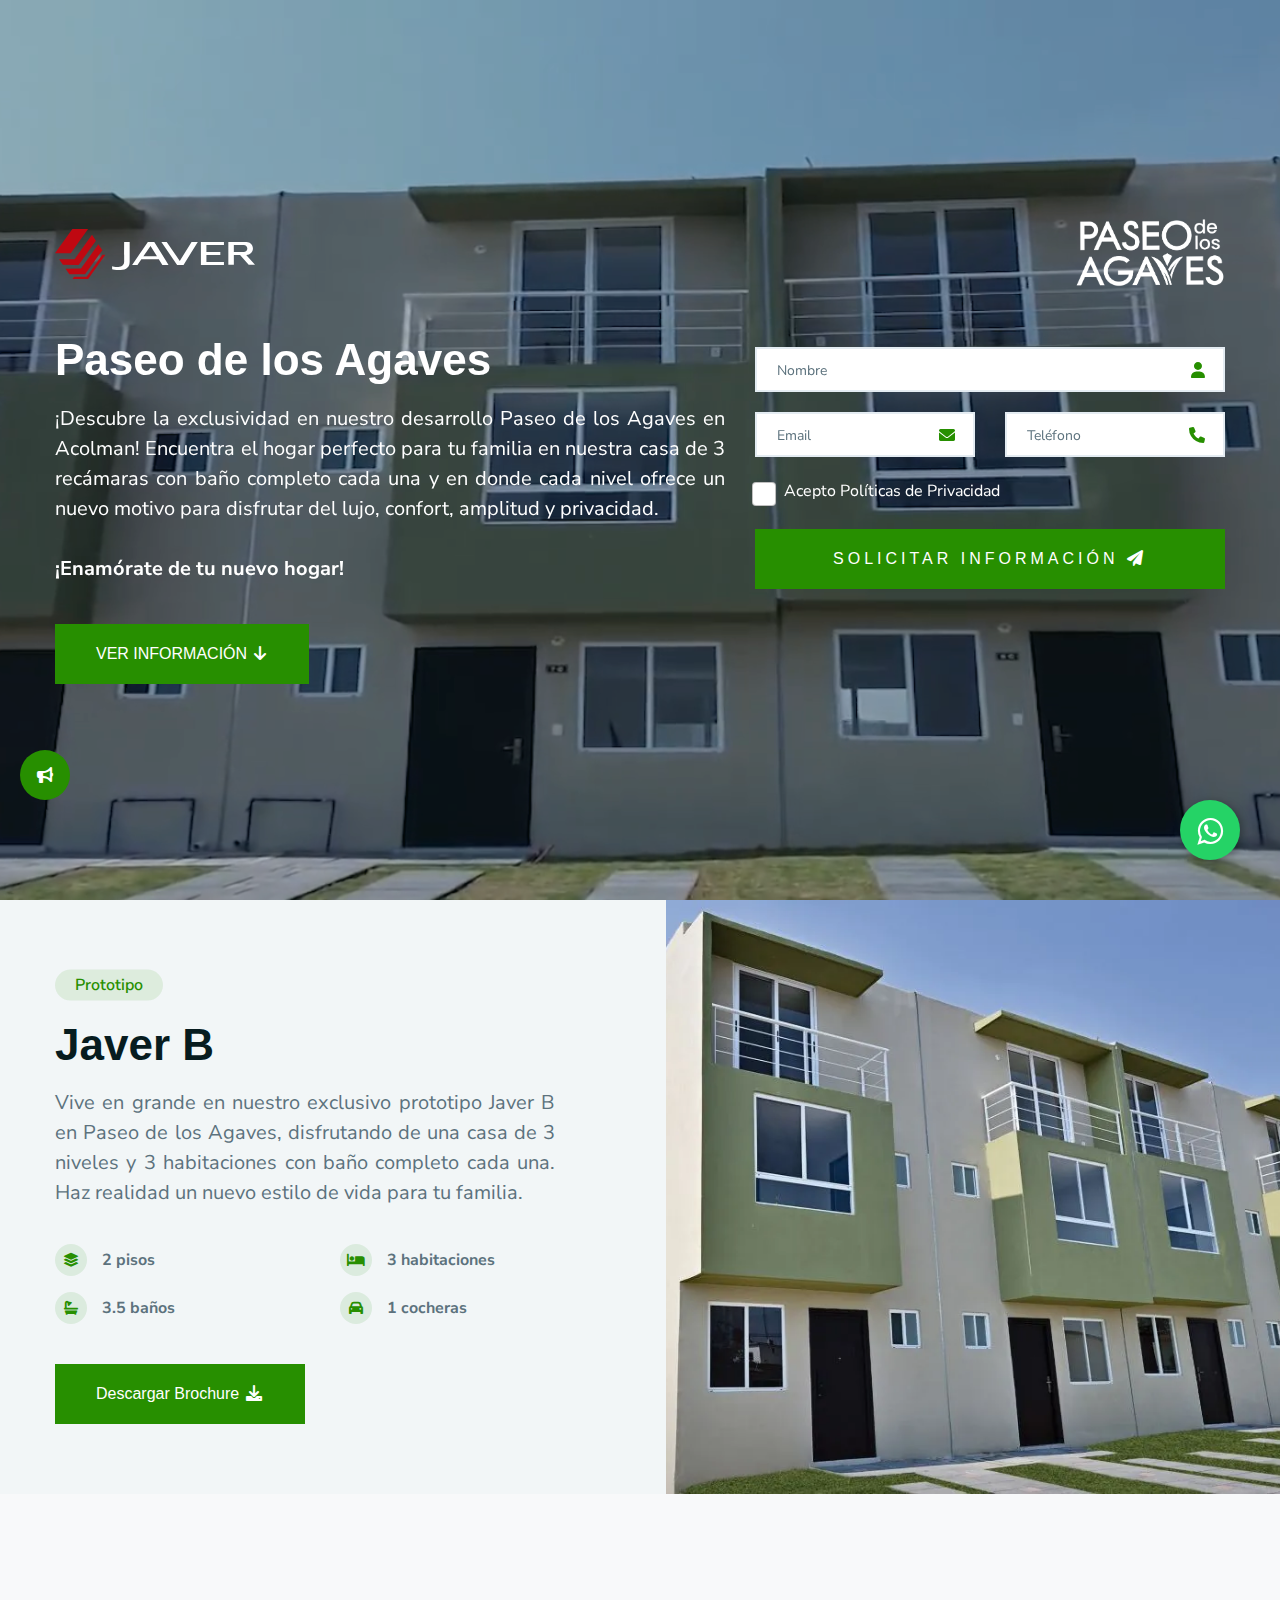
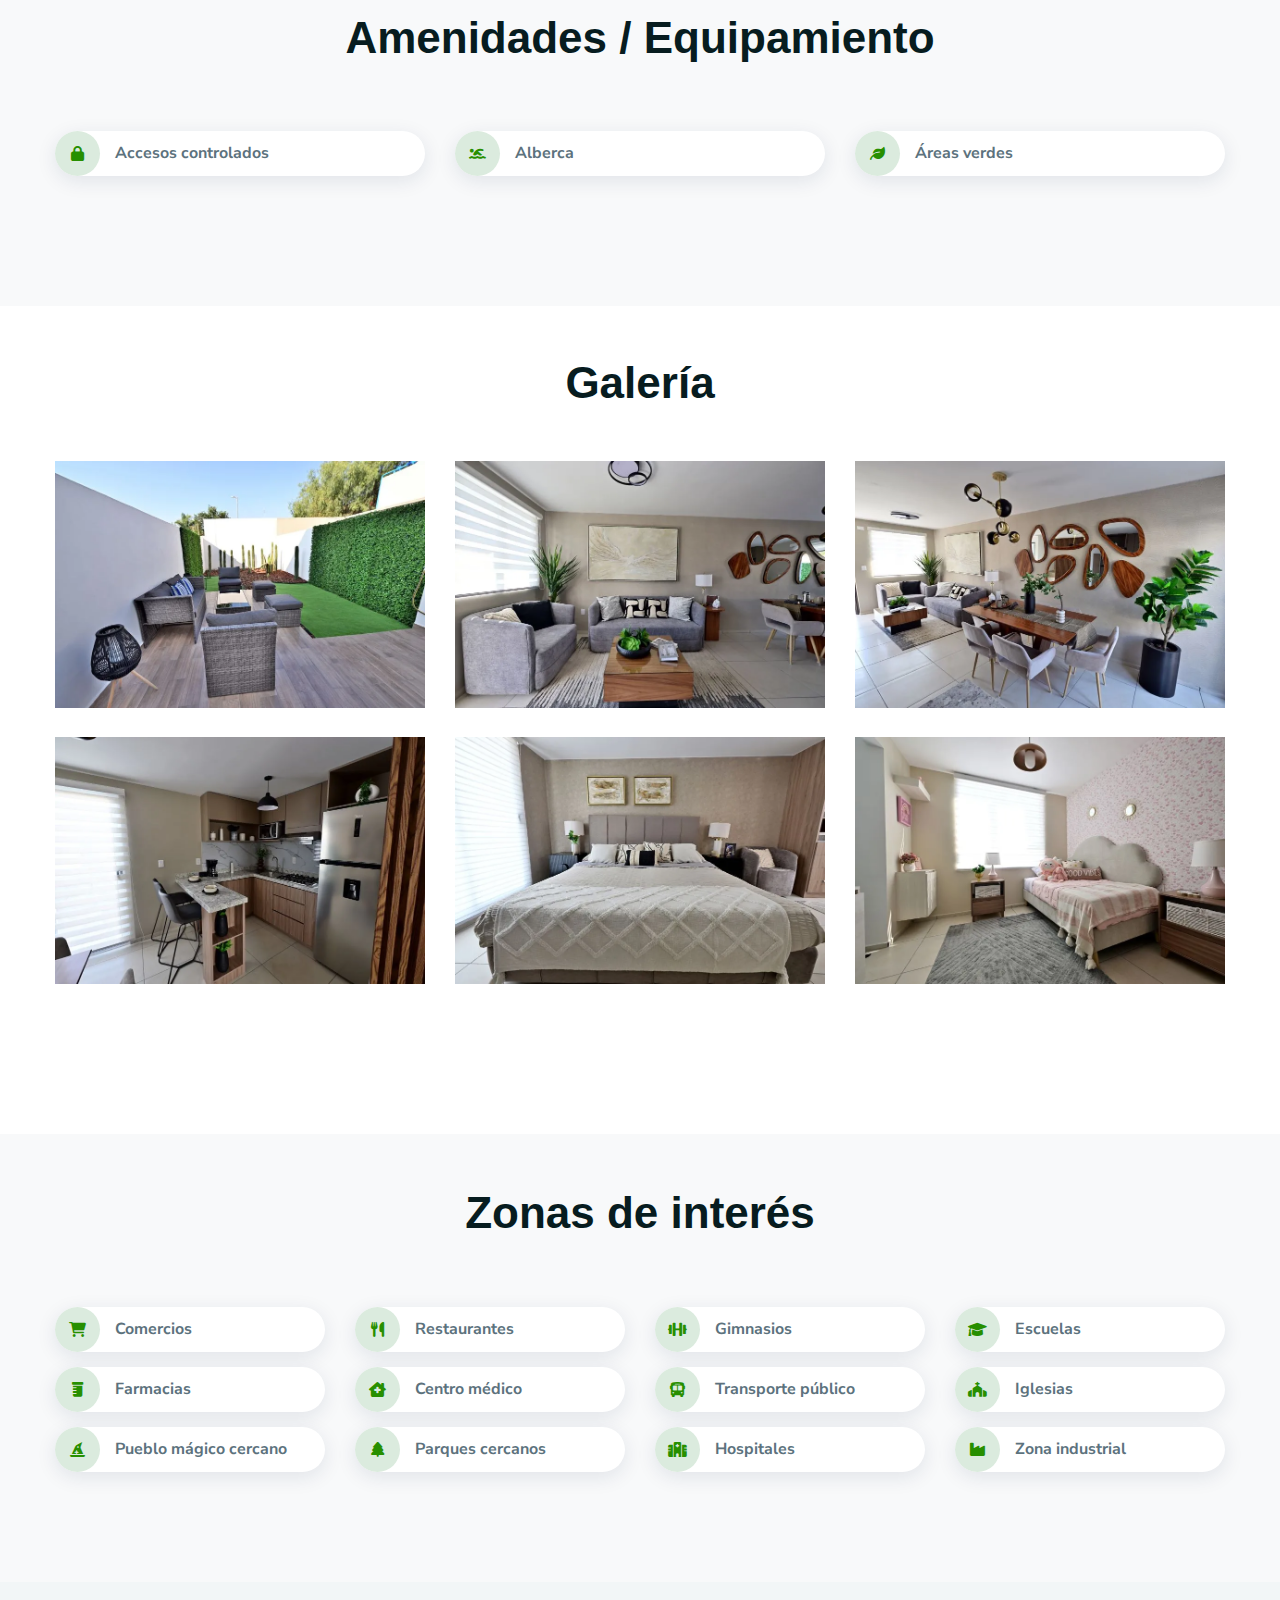
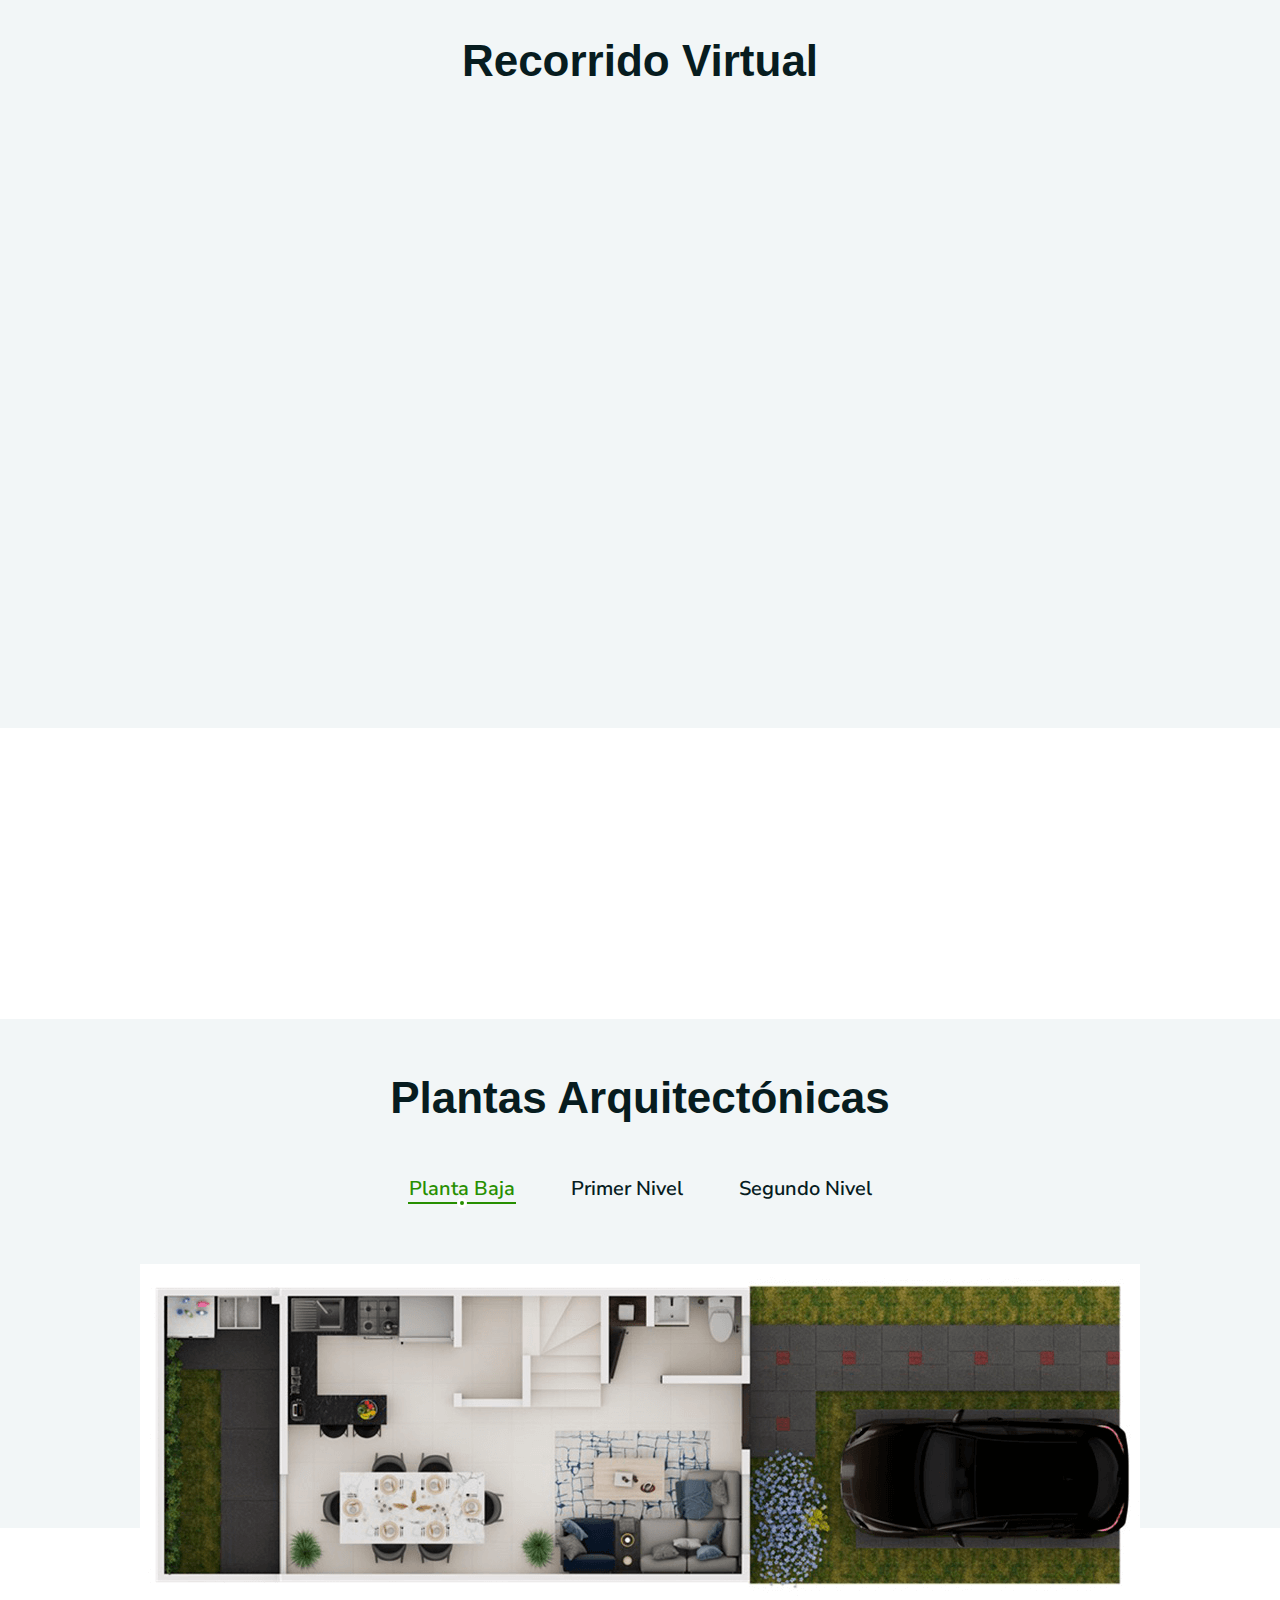
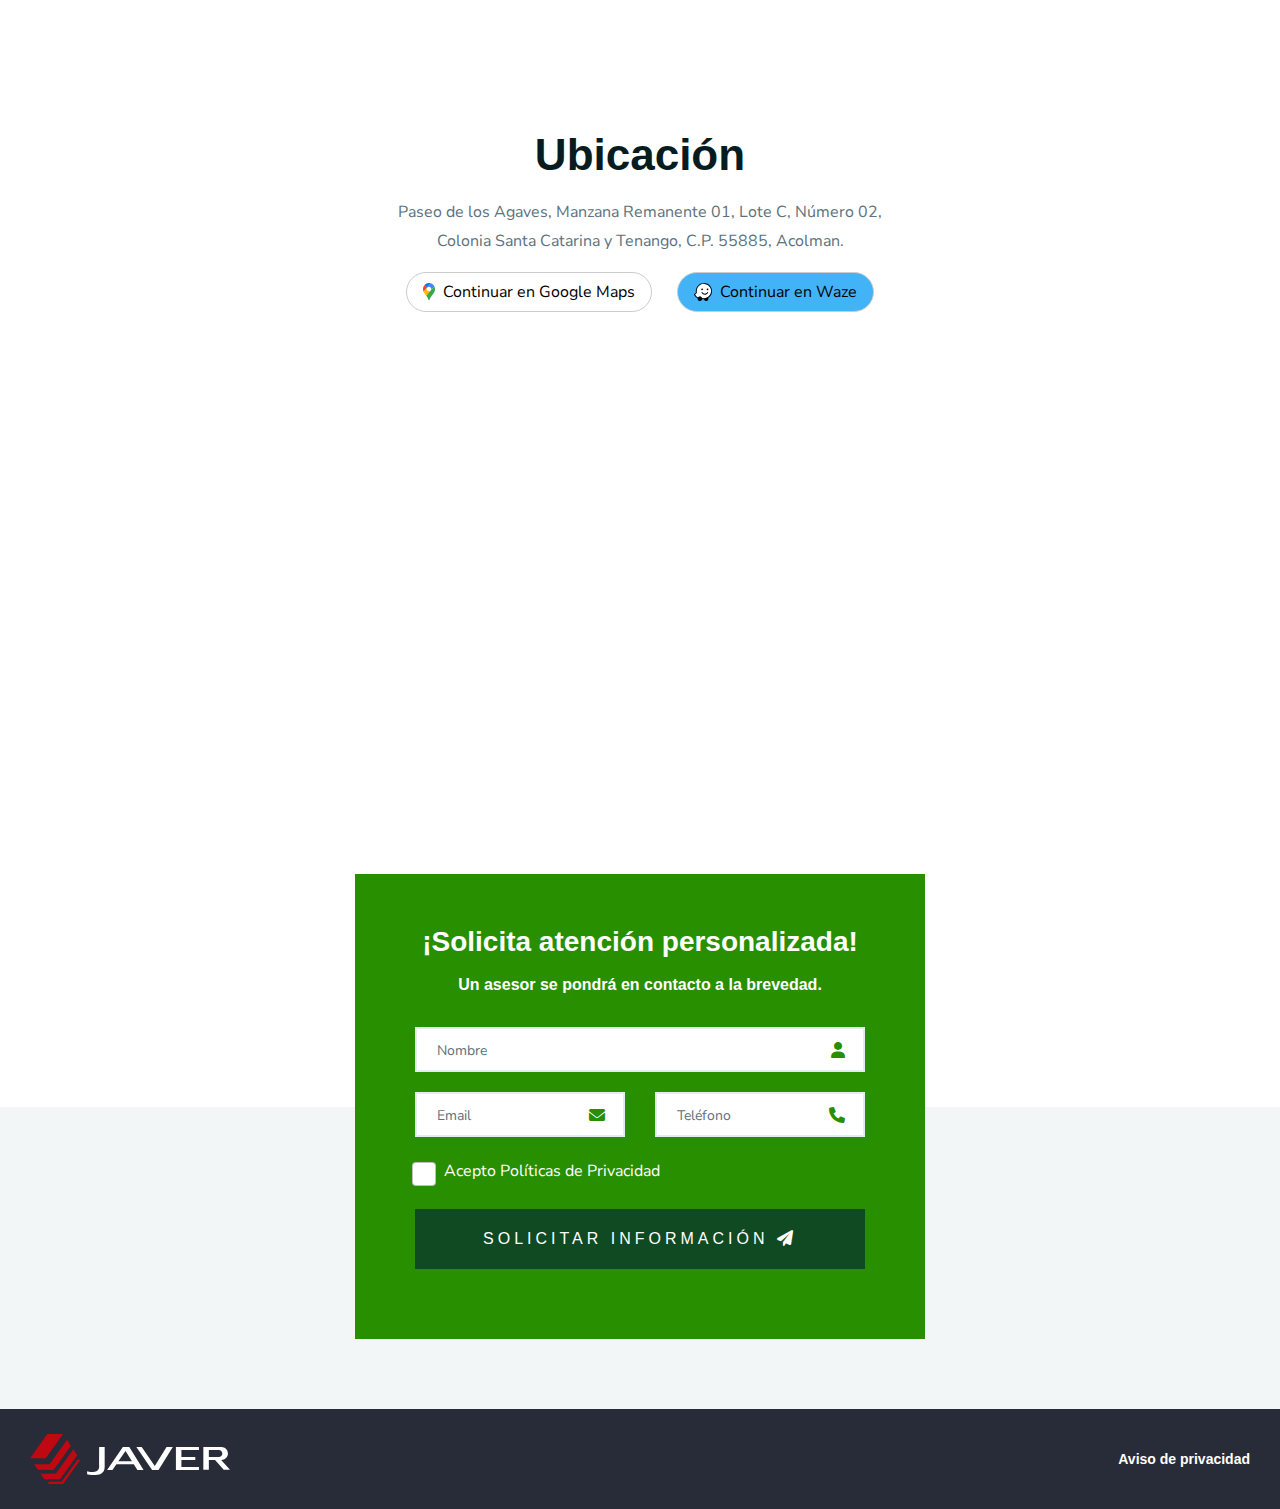
<file: public/index.html>
<!doctype html>
<html class="no-js" lang="zxx">

<head>
    <meta charset="utf-8">
    <meta http-equiv="x-ua-compatible" content="ie=edge">
    <title>Paseo de los Agaves en Acolman | Casas de lujo con 3 recámaras y amenidades exclusivas</title>
    <!-- <meta name="robots" content="noindex, follow" /> -->
    <meta name="description"
        content="¡Descubre la exclusividad en nuestro desarrollo Paseo de los Agaves en Acolman! Encuentra el hogar perfecto para tu familia en nuestra casa de 3 recámaras con baño completo cada una y en donde cada nivel ofrece un nuevo motivo para disfrutar del lujo, confort, amplitud y privacidad.">
    <meta name="viewport" content="width=device-width, initial-scale=1, shrink-to-fit=no">

    <!-- Place favicon.png in the root directory -->
    <link rel="shortcut icon" href="./img/favicon.ico" type="image/x-icon" />
    <!-- Font Icons css -->
    <link rel="stylesheet" href="./css/font-icons.css">
    <!-- plugins css -->
    <link rel="stylesheet" href="./css/plugins.css">
    <!-- Main Stylesheet -->
    <link rel="stylesheet" href="./css/style.css">
    <!-- Responsive css -->
    <link rel="stylesheet" href="./css/responsive.css">
    <style>
        :root {
            --section-bg-2: #002856;
            --ltn__primary-color: #0f4a22;
        }

        /* Aplica scroll suave a todo el sitio */
        html {
            scroll-behavior: smooth;
        }

        .before-bg-bottom::before {

            background-color: #F2F6F7 !important;
        }

        .video-bg {
            position: relative;
            overflow: hidden;
        }

        .bg-video {
            position: absolute;
            top: 0;
            left: 0;
            min-width: 100%;
            min-height: 100%;
            object-fit: cover;
            z-index: 0;
        }

        .ltn__slide-item-inner {
            position: relative;
            z-index: 1;
        }

        .site-logo-wrap {
            justify-content: space-between;
            align-items: center;
        }

        .ltn__slide-item-2 {

            padding-bottom: 0px;
            padding-top: 0px;
        }

        input[type="text"],
        input[type="email"],
        input[type="password"],
        input[type="submit"],
        textarea,
        .input-item .nice-select {
            height: 45px;
            margin-bottom: 20px;
        }

        .input-item .nice-select {
            line-height: 40px;
        }

        @media (max-width: 479px) {

            .btns-maps {

                align-items: center;
            }
        }

        .btn-google,
        .btn-waze {
            padding: 5px 1rem;
            border-radius: 50px;
            border: solid thin #ccc;
            max-width: fit-content;
        }

        .btn-google {
            background: white;
        }

        .btn-waze {
            background-color: #43b3f8;
        }

        .btns-maps {
            display: flex;
            flex-direction: row;
            justify-content: center;
            gap: 25px;
            margin-bottom: 2rem;
        }

        .ltn__gallery-item-img::before {

            background-color: #000000b0;
        }

        .ltn__gallery-action-icon {
            top: 65%;
        }

        .ltn__gallery-style-2 .ltn__gallery-item:hover .ltn__gallery-action-icon {
            top: 45%;
        }

        .bg-image-right-before::before {

            background-image: url(./img/product-3/javer-b.webp) !important;

        }

        ul.amenidades li i {

            font-size: 15px;
            color: var(--ltn__secondary-color);
            margin-right: 15px;
            height: 45px;
            width: 30px;

            background-color: var(--ltn__color-6);
            display: -webkit-box;
            display: -ms-flexbox;
            display: flex;
            -webkit-box-align: center;
            -ms-flex-align: center;
            align-items: center;
            -webkit-box-pack: center;
            -ms-flex-pack: center;
            justify-content: center;
            -webkit-box-flex: 0;
            -ms-flex: 0 0 45px;
            flex: 0 0 45px;
            border-radius: 100%;

        }

        ul.amenidades li {
            display: flex;
            align-items: center;
            border: none;
            -webkit-box-shadow: var(--ltn__box-shadow-4);
            box-shadow: var(--ltn__box-shadow-4);
            border-radius: 50px;
            margin-bottom: 0px;
            background: white;
        }

        .checkbox-item {

            padding-left: 0px;
        }

        .apartments-plan-info,
        .apartments-plan-img {

            text-align: center;
        }

        .call-to-action-inner-6 {

            flex-direction: column;
        }

        label.input-info-save.mb-0 {
            color: white;
        }

        @media (min-width: 1600px) {
            .ltn__slide-item-2 {
                min-height: 670px;
            }
        }

        /* Ocultar cuando no hay material de promoción  */
        /* #floating-btn,
        #floating-panel {
            display: block !important;
        } */
        @media (max-width: 991px) {

            #floating-btn,
            #floating-panel {
                display: none !important;
            }
        }

        .logo-javer {
            max-width: 200px;
            height: auto;
        }

        .logo-paseo-agaves {
            max-width: 150px;
            height: auto;
        }

        logo-paseo-agaves .ltn__slide-item-7 {
            /* min-height: 670px;
            height: calc(70vh - 0px); */
            height: auto;
            background: #000000;
            background: linear-gradient(180deg, rgb(0 0 0 / 64%) 0%, rgba(3, 0, 0, 0) 100%);
        }

        .form-check {
            display: block;
            min-height: 1.5rem;
            padding-left: 1.5em;
            margin-bottom: .125rem
        }

        .form-check .form-check-input {
            float: left;
            margin-left: -1.5em
        }

        .form-check-input {
            width: 1.5em;
            height: 1.5em;
            margin-top: .25em;
            vertical-align: top;
            background-color: #fff;
            background-repeat: no-repeat;
            background-position: center;
            background-size: contain;
            border: 1px solid rgba(0, 0, 0, .25);
            appearance: none;
            /* color-adjust: exact */
        }

        .form-check-input[type=checkbox] {
            border-radius: .25em
        }

        .form-check-input[type=radio] {
            border-radius: 50%
        }

        .form-check-input:active {
            filter: brightness(90%)
        }

        .form-check-input:focus {
            border-color: #86b7fe;
            outline: 0;
            box-shadow: 0 0 0 .25rem rgba(13, 110, 253, .25)
        }

        .form-check-input:checked {
            background-color: #0d6efd;
            border-color: #0d6efd
        }

        .form-check-input:checked[type=checkbox] {
            background-image: url("data:image/svg+xml,%3csvg xmlns='http://www.w3.org/2000/svg' viewBox='0 0 20 20'%3e%3cpath fill='none' stroke='%23fff' stroke-linecap='round' stroke-linejoin='round' stroke-width='3' d='M6 10l3 3l6-6'/%3e%3c/svg%3e")
        }

        .form-check-input:checked[type=radio] {
            background-image: url("data:image/svg+xml,%3csvg xmlns='http://www.w3.org/2000/svg' viewBox='-4 -4 8 8'%3e%3ccircle r='2' fill='%23fff'/%3e%3c/svg%3e")
        }

        .form-check-input[type=checkbox]:indeterminate {
            background-color: #0d6efd;
            border-color: #0d6efd;
            background-image: url("data:image/svg+xml,%3csvg xmlns='http://www.w3.org/2000/svg' viewBox='0 0 20 20'%3e%3cpath fill='none' stroke='%23fff' stroke-linecap='round' stroke-linejoin='round' stroke-width='3' d='M6 10h8'/%3e%3c/svg%3e")
        }

        .form-check-input:disabled {
            pointer-events: none;
            filter: none;
            opacity: .5
        }

        .form-check-input:disabled~.form-check-label,
        .form-check-input[disabled]~.form-check-label {
            opacity: .5
        }

        .ltn__menu-widget>ul li,
        .input-info-save {

            font-size: 16px;

        }

        .ltn__list-item-half li {
            font-weight: 700;
        }

        #floating-btn {
            position: fixed;
            left: 20px;
            bottom: 100px;
            background-color: var(--ltn__secondary-color);
            color: white;
            border-radius: 50%;
            width: 50px;
            height: 50px;
            display: flex;
            justify-content: center;
            align-items: center;
            cursor: pointer;
            z-index: 9999;
        }

        #floating-panel {
            position: fixed;
            left: 20px;
            bottom: 160px;
            background-color: white;
            border: 1px solid #ccc;
            box-shadow: 0 4px 12px rgba(0, 0, 0, 0.1);
            width: 400px;
            display: none;
            flex-direction: column;
            z-index: 9998;
            animation: fadeIn 0.3s ease;
        }

        #floating-panel img {
            width: 100%;
            height: auto;
            border-bottom: 1px solid #ccc;
        }

        #close-panel {
            align-self: flex-end;
            background: none;
            border: none;
            font-size: 20px;
            margin: 5px;
            cursor: pointer;
        }

        @keyframes fadeIn {
            from {
                opacity: 0;
                transform: translateY(10px);
            }

            to {
                opacity: 1;
                transform: translateY(0);
            }
        }

        button.btn.theme-btn-2.btn-effect-1.text-uppercase.w-100,
        button.btn.theme-btn-1.btn-effect-1.text-uppercase.w-100 {
            letter-spacing: 4px;
        }

        .scroll-target {
            scroll-margin-top: 100px;
            /* Ajusta el espacio a lo que necesites */
        }

        .modal-dialog {
            margin-top: 80px;
        }

        select,
        .nice-select {
            display: none;
        }

        #recaptcha-1,
        #recaptcha-2,
        #recaptcha-3 {
            margin: 23px 0;
        }

        @media (max-width: 449px) {
            .btns-maps {
                flex-direction: column;
                padding: 20px
            }
        }

        @media (max-width: 991px) {
            .modal-content {
                width: 100% !important;
            }
        }

        .float {
            position: fixed;
            width: 60px;
            height: 60px;
            bottom: 40px;
            right: 40px;
            background-color: #25d366;
            color: #FFF;
            border-radius: 50px;
            text-align: center;
            font-size: 30px;
            box-shadow: 2px 2px 8px #00000052;
            z-index: 100;
        }

        a.float:hover,
        a.float:active,
        a.float:focus {
            color: #fff;
            background: #0eaf4a;
        }

        .my-float {
            margin-top: 16px;
        }

        a#scrollUp {
            display: none !important;
        }

        .form-message.alert-danger {
            color: red;
        }

        .form-message.alert-success {
            color: green;
        }

        .text-justify {
            text-align: justify;
        }
    </style>

    <!-- Google Tag Manager -->
    <script>(function (w, d, s, l, i) {
            w[l] = w[l] || []; w[l].push({
                'gtm.start':
                    new Date().getTime(), event: 'gtm.js'
            }); var f = d.getElementsByTagName(s)[0],
                j = d.createElement(s), dl = l != 'dataLayer' ? '&l=' + l : ''; j.async = true; j.src =
                    'https://www.googletagmanager.com/gtm.js?id=' + i + dl; f.parentNode.insertBefore(j, f);
        })(window, document, 'script', 'dataLayer', 'GTM-TZ9T64V');</script>
    <!-- End Google Tag Manager -->

    <script async src="https://www.googletagmanager.com/gtag/js?id=G-38D897N597"></script>
    <script>
        window.dataLayer = window.dataLayer || [];
        function gtag () { dataLayer.push(arguments); }
        gtag('js', new Date());

        gtag('config', 'G-38D897N597', {
            'linker': {
                'domains': ['javer.com.mx', 'paseodelosagaves.mx']
            }
        });
    </script>
</head>

<body>
    <!-- Google Tag Manager (noscript) -->
    <noscript><iframe src="https://www.googletagmanager.com/ns.html?id=GTM-TZ9T64V" height="0" width="0"
            style="display:none;visibility:hidden"></iframe></noscript>
    <!-- End Google Tag Manager (noscript) -->
    <!--[if lte IE 9]>
        <p class="browserupgrade">You are using an <strong>outdated</strong> browser. Please <a href="https://browsehappy.com/">upgrade your browser</a> to improve your experience and security.</p>
    <![endif]-->

    <!-- Add your site or application content here -->

    <!-- Body main wrapper start -->
    <div class="body-wrapper">



        <!-- Utilize Cart Menu Start -->
        <div id="ltn__utilize-cart-menu" class="ltn__utilize ltn__utilize-cart-menu">
            <div class="ltn__utilize-menu-inner ltn__scrollbar">
                <div class="ltn__utilize-menu-head">
                    <span class="ltn__utilize-menu-title">Cart</span>
                    <button class="ltn__utilize-close">×</button>
                </div>
                <div class="mini-cart-product-area ltn__scrollbar">
                    <div class="mini-cart-item clearfix">
                        <div class="mini-cart-img">
                            <a href="#"><img src="img/product/1.png" alt="Image"></a>
                            <span class="mini-cart-item-delete"><i class="icon-cancel"></i></span>
                        </div>
                        <div class="mini-cart-info">
                            <h6><a href="#">Wheel Bearing Retainer</a></h6>
                            <span class="mini-cart-quantity">1 x $65.00</span>
                        </div>
                    </div>
                    <div class="mini-cart-item clearfix">
                        <div class="mini-cart-img">
                            <a href="#"><img src="img/product/2.png" alt="Image"></a>
                            <span class="mini-cart-item-delete"><i class="icon-cancel"></i></span>
                        </div>
                        <div class="mini-cart-info">
                            <h6><a href="#">3 Rooms Manhattan</a></h6>
                            <span class="mini-cart-quantity">1 x $85.00</span>
                        </div>
                    </div>
                    <div class="mini-cart-item clearfix">
                        <div class="mini-cart-img">
                            <a href="#"><img src="img/product/3.png" alt="Image"></a>
                            <span class="mini-cart-item-delete"><i class="icon-cancel"></i></span>
                        </div>
                        <div class="mini-cart-info">
                            <h6><a href="#">OE Replica Wheels</a></h6>
                            <span class="mini-cart-quantity">1 x $92.00</span>
                        </div>
                    </div>
                    <div class="mini-cart-item clearfix">
                        <div class="mini-cart-img">
                            <a href="#"><img src="img/product/4.png" alt="Image"></a>
                            <span class="mini-cart-item-delete"><i class="icon-cancel"></i></span>
                        </div>
                        <div class="mini-cart-info">
                            <h6><a href="#">Shock Mount Insulator</a></h6>
                            <span class="mini-cart-quantity">1 x $68.00</span>
                        </div>
                    </div>
                </div>
                <div class="mini-cart-footer">
                    <div class="mini-cart-sub-total">
                        <h5>Subtotal: <span>$310.00</span></h5>
                    </div>
                    <div class="btn-wrapper">
                        <a href="cart.html" class="theme-btn-1 btn btn-effect-1">View Cart</a>
                        <a href="cart.html" class="theme-btn-2 btn btn-effect-2">Checkout</a>
                    </div>
                    <p>Free Shipping on All Orders Over $100!</p>
                </div>

            </div>
        </div>
        <!-- Utilize Cart Menu End -->

        <!-- Utilize Mobile Menu Start -->
        <div id="ltn__utilize-mobile-menu" class="ltn__utilize ltn__utilize-mobile-menu">
            <div class="ltn__utilize-menu-inner ltn__scrollbar">
                <div class="ltn__utilize-menu-head">
                    <div class="site-logo">
                        <a href="index.html"><img class="w-50" src="./img/logo.svg" alt="Logo"></a>
                    </div>
                    <button class="ltn__utilize-close">×</button>
                </div>
                <div class="ltn__utilize-menu-search-form">
                    <form action="#">
                        <input type="text" placeholder="Search...">
                        <button><i class="fas fa-search"></i></button>
                    </form>
                </div>
                <div class="ltn__utilize-menu">
                    <ul>
                        <li><a href="#">Home</a>
                            <ul class="sub-menu">
                                <li><a href="index.html">Home Style 01</a></li>
                                <li><a href="index-2.html">Home Style 02</a></li>
                                <li><a href="index-3.html">Home Style 03</a></li>
                                <li><a href="index-4.html">Home Style 04</a></li>
                                <li><a href="index-5.html">Home Style 05 <span class="menu-item-badge">video</span></a>
                                </li>
                                <li><a href="index-6.html">Home Style 06</a></li>
                                <li><a href="index-7.html">Home Style 07</a></li>
                                <li><a href="index-8.html">Home Style 08</a></li>
                                <li><a href="index-9.html">Home Style 09</a></li>
                                <li><a href="index-10.html">Home Style 10 <span class="menu-item-badge">Map</span></a>
                                </li>
                                <li><a href="index-11.html">Home Style 11</a></li>
                            </ul>
                        </li>
                        <li><a href="#">About</a>
                            <ul class="sub-menu">
                                <li><a href="about.html">About</a></li>
                                <li><a href="service.html">Services</a></li>
                                <li><a href="service-details.html">Service Details</a></li>
                                <li><a href="portfolio.html">Portfolio</a></li>
                                <li><a href="portfolio-2.html">Portfolio - 02</a></li>
                                <li><a href="portfolio-details.html">Portfolio Details</a></li>
                                <li><a href="team.html">Team</a></li>
                                <li><a href="team-details.html">Team Details</a></li>
                                <li><a href="faq.html">FAQ</a></li>
                                <li><a href="locations.html">Google Map Locations</a></li>
                            </ul>
                        </li>
                        <li><a href="#">Property</a>
                            <ul class="sub-menu">
                                <li><a href="shop.html">Property Grid</a></li>
                                <li><a href="shop-list.html">Property List</a></li>
                                <li><a href="shop-grid.html">Property No Sidebar</a></li>
                                <li><a href="shop-left-sidebar.html">Property Left sidebar</a></li>
                                <li><a href="shop-right-sidebar.html">Property right sidebar</a></li>
                                <li><a href="product-details.html">Property details </a></li>
                                <li><a href="cart.html">Cart</a></li>
                                <li><a href="wishlist.html">Wishlist</a></li>
                                <li><a href="checkout.html">Checkout</a></li>
                                <li><a href="order-tracking.html">Order Tracking</a></li>
                                <li><a href="account.html">My Account</a></li>
                                <li><a href="login.html">Sign in</a></li>
                                <li><a href="register.html">Register</a></li>
                            </ul>
                        </li>
                        <li><a href="#">News</a>
                            <ul class="sub-menu">
                                <li><a href="blog.html">News</a></li>
                                <li><a href="blog-grid.html">News Grid</a></li>
                                <li><a href="blog-left-sidebar.html">News Left sidebar</a></li>
                                <li><a href="blog-right-sidebar.html">News Right sidebar</a></li>
                                <li><a href="blog-details.html">News details</a></li>
                            </ul>
                        </li>
                        <li><a href="#">Pages</a>
                            <ul class="sub-menu">
                                <li><a href="about.html">About</a></li>
                                <li><a href="service.html">Services</a></li>
                                <li><a href="service-details.html">Service Details</a></li>
                                <li><a href="portfolio.html">Portfolio</a></li>
                                <li><a href="portfolio-2.html">Portfolio - 02</a></li>
                                <li><a href="portfolio-details.html">Portfolio Details</a></li>
                                <li><a href="team.html">Team</a></li>
                                <li><a href="team-details.html">Team Details</a></li>
                                <li><a href="faq.html">FAQ</a></li>
                                <li><a href="history.html">History</a></li>
                                <li><a href="add-listing.html">Add Listing</a></li>
                                <li><a href="locations.html">Google Map Locations</a></li>
                                <li><a href="404.html">404</a></li>
                                <li><a href="contact.html">Contact</a></li>
                                <li><a href="coming-soon.html">Coming Soon</a></li>
                            </ul>
                        </li>
                        <li><a href="contact.html">Contact</a></li>
                    </ul>
                </div>
                <div class="ltn__utilize-buttons ltn__utilize-buttons-2">
                    <ul>
                        <li>
                            <a href="account.html" title="My Account">
                                <span class="utilize-btn-icon">
                                    <i class="far fa-user"></i>
                                </span>
                                My Account
                            </a>
                        </li>
                        <li>
                            <a href="wishlist.html" title="Wishlist">
                                <span class="utilize-btn-icon">
                                    <i class="far fa-heart"></i>
                                    <sup>3</sup>
                                </span>
                                Wishlist
                            </a>
                        </li>
                        <li>
                            <a href="cart.html" title="Shoping Cart">
                                <span class="utilize-btn-icon">
                                    <i class="fas fa-shopping-cart"></i>
                                    <sup>5</sup>
                                </span>
                                Shoping Cart
                            </a>
                        </li>
                    </ul>
                </div>
                <div class="ltn__social-media-2">
                    <ul>
                        <li><a href="#" title="Facebook"><i class="fab fa-facebook-f"></i></a></li>
                        <li><a href="#" title="Twitter"><i class="fab fa-twitter"></i></a></li>
                        <li><a href="#" title="Linkedin"><i class="fab fa-linkedin"></i></a></li>
                        <li><a href="#" title="Instagram"><i class="fab fa-instagram"></i></a></li>
                    </ul>
                </div>
            </div>
        </div>
        <!-- Utilize Mobile Menu End -->

        <div class="ltn__utilize-overlay"></div>

        <div class="ltn__slider-area ltn__slider-4 position-relative  ltn__primary-bg fix">
            <div
                class="ltn__slide-one-active----- slick-slide-arrow-1----- slick-slide-dots-1----- arrow-white----- ltn__slide-animation-active">

                <!-- HTML5 VIDEO -->
                <video autoplay muted loop playsinline id="myVideo">
                    <source src="./video/portada.mp4" type="video/mp4">
                </video>

                <!-- YouTube VIDEO -->
                <!-- <div class="ltn__youtube-video-background">
                <iframe frameborder="0" height="100%" width="100%"
                  src="https://www.youtube.com/embed/eySTo2GgvoY?playlist=eySTo2GgvoY&loop=1&controls=0&showinfo=0&autoplay=1&mute=1">
                </iframe>
            </div> -->

                <!-- ltn__slide-item -->
                <div class="ltn__slide-item ltn__slide-item-2 ltn__slide-item-7 bg-image--- bg-overlay-theme-black-30"
                    data-bs-bg="img/slider/41.jpg">
                    <div class="ltn__slide-item-inner text-center py-5">
                        <div class="container">
                            <div class="row align-items-center">
                                <div class="col-6 text-start">
                                    <img src="./img/logo.svg" alt="Logo Izquierda" class="img-fluid logo-javer ">
                                </div>
                                <div class="col-6 text-end">
                                    <img src="./img/logo-paseo-agaves.png" alt="Logo Derecha"
                                        class="img-fluid logo-paseo-agaves ">
                                </div>
                            </div>

                            <div class="row mt-40">
                                <div class="col-12 text-start  col-sm-12 col-lg-7 mb-5 mb-lg-0">
                                    <h1 class="section-title  text-color-white">Paseo de los Agaves
                                        <!-- <span
                                                    class="ltn__secondary-color-3">Perfect</span> Home -->
                                    </h1>

                                    <p class="text-color-white fs-5 lh-base text-justify">¡Descubre la exclusividad en
                                        nuestro desarrollo Paseo de los Agaves en Acolman! Encuentra el hogar perfecto
                                        para tu familia en nuestra casa de 3 recámaras con baño completo cada una y en
                                        donde cada nivel ofrece un nuevo motivo para disfrutar del lujo, confort,
                                        amplitud y privacidad. <br>

                                    </p>
                                    <p class="text-color-white fs-5 lh-base fw-bold">¡Enamórate de tu nuevo hogar!</p>
                                    <div class="btn-wrapper animated  ltn__animation-pulse2">
                                        <a href="#javer-b" class="theme-btn-1 btn btn-effect-1 scroll-target"
                                            tabindex="0">VER
                                            INFORMACIÓN <i class="fa-solid fa-arrow-down"></i></a>
                                    </div>
                                </div>
                                <div class="col-12 col-sm-12 col-lg-5 ">
                                    <!-- <h1 class="text-color-white">Déjanos tu mensaje</h1>
                                    <h6 class="text-color-white">Un asesor se pondrá en contacto a la brevedad.</h6> -->
                                    <!-- <META HTTP-EQUIV="Content-type" CONTENT="text/html; charset=UTF-8">
                                    <script src="https://www.google.com/recaptcha/api.js"></script>
                                    <script>
                                        function timestamp() { var response = document.getElementById("g-recaptcha-response"); if (response == null || response.value.trim() == "") { var elems = JSON.parse(document.getElementsByName("captcha_settings")[0].value); elems["ts"] = JSON.stringify(new Date().getTime()); document.getElementsByName("captcha_settings")[0].value = JSON.stringify(elems); } } setInterval(timestamp, 500); 
                                    </script> -->

                                    <div id="form-message-1" style=" margin-bottom: 1em;"></div>
                                    <form id="lead-form-1">
                                        <input type="hidden" name="oid" value="00Do0000000b6Io">
                                        <input type="hidden" name="captcha_settings"
                                            value='{"keyname":"CAPCHA_GENERICO2025","fallback":"true","orgId":"00Do0000000b6Io","ts":""}'>


                                        <div class="row">
                                            <div class="col-md-12">
                                                <div class="input-item input-item-name ltn__custom-icon">
                                                    <input id="first_name" type="text" name="first_name"
                                                        placeholder="Nombre" required>
                                                </div>
                                            </div>
                                            <!-- <div class="col-md-6">
                                                <div class="input-item input-item-name ltn__custom-icon">
                                                    <input type="text" maxlength="40" id="middle_name"
                                                        name="middle_name" placeholder="Apellido Paterno">
                                                </div>
                                            </div>
                                            <div class="col-md-6">
                                                <div class="input-item input-item-name ltn__custom-icon">
                                                    <input id="last_name" name="last_name" type="text" required
                                                        placeholder="Apellido Materno">

                                                
                                                </div>
                                            </div> -->
                                            <div class="col-md-6">
                                                <div class="input-item input-item-email ltn__custom-icon">
                                                    <input id="email" name="email" type="email" placeholder="Email"
                                                        required>
                                                    <!-- <input id="email" name="email" type="email" required><br> -->
                                                </div>

                                            </div>
                                            <div class="col-md-6">
                                                <div class="input-item input-item-phone ltn__custom-icon">
                                                    <input id="phone" name="phone" type="text" required
                                                        placeholder="Teléfono">
                                                    <!-- <input id="phone" name="phone" type="text" required><br> -->
                                                </div>
                                            </div>
                                        </div>

                                        <div class="d-flex row">
                                            <label class="input-info-save mb-0 d-flex align-items-center">
                                                <input type="checkbox" class="form-check-input me-2" id="aviso"
                                                    name="aviso">
                                                <a href="https://javer.com.mx/avisos-de-privacidad">Acepto Políticas de
                                                    Privacidad</a>
                                            </label>
                                        </div>

                                        <input type="hidden" name="00N3l00000Q7A54" value="PASEO DE LOS AGAVES">


                                        <select type="hidden" id="00N3l00000Q7A4n" name="00N3l00000Q7A4n"
                                            title="Canal de Venta">
                                            <option selected value="Medios Digitales">Medios Digitales</option>
                                        </select>

                                        <select type="hidden" id="00N3l00000Q7A5S" name="00N3l00000Q7A5S"
                                            title="Subcanal de Venta">
                                            <option selected value="Micrositios">Micrositios</option>
                                        </select>

                                        <input type="hidden" name="00N3l00000Q7A57" value="Landing_QuintanaRoo">

                                        <input type="hidden" name="00N3l00000Q7A4k" value="Información">

                                        <div id="recaptcha-1"></div>
                                        <div class="btn-wrapper mt-0">
                                            <button class="btn theme-btn-1 btn-effect-1 text-uppercase w-100"
                                                type="submit">solicitar información <i
                                                    class="fa-solid fa-paper-plane"></i></button>
                                        </div>
                                        <p class="form-messege mb-0 mt-20"></p>
                                    </form>


                                </div>
                            </div>


                        </div>
                    </div>
                </div>
            </div>
        </div>
    </div>
    </div>





    <!-- ABOUT US AREA START -->
    <div id="javer-b" class="ltn__about-us-area section-bg-1 bg-image-right-before pt-70 pb-70 ">
        <div class="container">
            <div class="row">
                <div class="col-lg-6 align-self-center">
                    <div class="about-us-info-wrap">
                        <div class="section-title-area ltn__section-title-2--- mb-20">
                            <h6 class="section-subtitle section-subtitle-2 ltn__secondary-color">Prototipo</h6>
                            <h1 class="section-title">Javer B</h1>
                            <p class="fs-5 lh-base text-justify">Vive en grande en nuestro exclusivo prototipo Javer B
                                en Paseo de los Agaves, disfrutando de una casa de 3 niveles y 3 habitaciones con baño
                                completo cada una. Haz realidad un nuevo estilo de vida para tu familia.


                            </p>
                        </div>
                        <ul class="ltn__list-item-half ltn__list-item-half-2 clearfix">
                            <li>
                                <i class="fa-solid  fa-layer-group"></i>
                                2 pisos
                            </li>
                            <li>
                                <i class="fa-solid fa-bed"></i>
                                3 habitaciones
                            </li>
                            <li>
                                <i class="fa-solid fa-bath"></i>
                                3.5 baños
                            </li>
                            <li>
                                <i class="fa-solid fa-car"></i>
                                1 cocheras
                            </li>

                        </ul>
                        <div class="btn-wrapper animated ltn__animation-pulse2">
                            <a data-bs-toggle="modal" data-bs-target="#quick_view_modal"
                                class="theme-btn-1 btn btn-effect-1">Descargar
                                Brochure <i class="fa-solid fa-download"></i>
                            </a>
                        </div>

                        <!-- <div class="  ltn__animation-pulse2 text-center mt-30">
                            <a class="ltn__video-play-btn bg-white--- ltn__secondary-bg"
                                href="https://www.youtube.com/embed/HnbMYzdjuBs?autoplay=1&amp;showinfo=0"
                                data-rel="lightcase">
                                <i class="icon-play  ltn__secondary-color--- white-color"></i>
                            </a>
                        </div> -->
                    </div>
                </div>
                <div class="col-lg-6 align-self-center">
                    <div class="about-us-img-wrap about-img-left">

                    </div>
                </div>
            </div>
        </div>
    </div>
    <!-- ABOUT US AREA END -->

    <!-- CATEGORY AREA START AMENIDADES-->
    <div class="ltn__category-area ltn__product-gutter section-bg-1--- pt-115 pb-70 bg-light">
        <div class="container">
            <div class="row">
                <div class="col-lg-12">
                    <div class="section-title-area ltn__section-title-2--- text-center ">
                        <!-- <h6 class="section-subtitle section-subtitle-2--- ltn__secondary-color">Our Aminities</h6> -->
                        <h1 class="section-title">Amenidades / Equipamiento</h1>
                    </div>
                </div>
            </div>
            <div class="row">
                <div class="col-lg-12">
                    <div class="property-details-amenities mb-60">
                        <div class="row">
                            <div class="col-lg-4 col-md-6">
                                <div class="ltn__menu-widget">
                                    <ul class="amenidades">
                                        <li>
                                            <!-- <i class="icon-done"></i> -->
                                            <i class="fas fa-lock"></i>
                                            <label class="checkbox-item">Accesos controlados

                                            </label>
                                        </li>
                                        <!--     <li>
                                            <i class="icon-done"></i> 
                                            <i class="fas fa-table-tennis-paddle-ball"></i>
                                            <label class="checkbox-item">Cancha de pádel


                                            </label>
                                        </li>
                                        <li>
                                            <i class="fas fa-home"></i>
                                            <label class="checkbox-item">Casa club


                                            </label>
                                        </li>
                                        <li>
                                            <i class="fas fa-dumbbell"></i>
                                            <label class="checkbox-item">Gimnasio techado


                                            </label>
                                        </li>
                                        <li>
                                            <i class="fas fa-tree"></i>
                                            <label class="checkbox-item">Parques

                                            </label>
                                        </li>-->

                                    </ul>
                                </div>
                            </div>
                            <div class="col-lg-4 col-md-6">
                                <div class="ltn__menu-widget">
                                    <ul class="amenidades">
                                        <li>
                                            <i class="fas fa-swimmer"></i>
                                            <label class="checkbox-item">Alberca

                                            </label>
                                        </li>
                                        <!-- <li>
                                            <i class="fas fa-basketball-ball
"></i>
                                            <label class="checkbox-item">Cancha multiusos


                                            </label>
                                        </li>
                                        <li>
                                            <i class="fas fa-bicycle
"></i>
                                            <label class="checkbox-item">Ciclopista


                                            </label>
                                        </li>
                                        <li>
                                            <i class="fas fa-child"></i>
                                            <label class="checkbox-item">Juegos infantiles


                                            </label>
                                        </li>
                                        <li>
                                            <i class="fas fa-building"></i>
                                            <label class="checkbox-item">Salón multiusos

                                            </label>
                                        </li> -->

                                    </ul>
                                </div>
                            </div>
                            <div class="col-lg-4 col-md-6 ">
                                <div class="ltn__menu-widget">
                                    <ul class="amenidades">
                                        <li>
                                            <i class="fas fa-leaf"></i>
                                            <label class="checkbox-item">Áreas verdes

                                            </label>
                                        </li>
                                        <!-- <li>
                                            <i class="fas fa-futbol
"></i>
                                            <label class="checkbox-item">Cancha sintética


                                            </label>
                                        </li>
                                        <li>
                                            <i class="fas fa-dumbbell
"></i>
                                            <label class="checkbox-item">Ejercitadores


                                            </label>
                                        </li>
                                        <li>
                                            <i class="fas fa-umbrella-beach
"></i>
                                            <label class="checkbox-item">Palapa


                                            </label>
                                        </li>
                                        <li>
                                            <i class="fas fa-skating
"></i>
                                            <label class="checkbox-item">Skate park

                                            </label>
                                        </li> -->

                                    </ul>
                                </div>
                            </div>
                        </div>
                    </div>
                </div>
            </div>



        </div>
    </div>
    </div>
    <!-- CATEGORY AREA END AMENIDADES-->

    <div class="container pt-5">
        <div class="section-title-area ltn__section-title-2--- text-center">
            <!-- <h6 class="section-subtitle section-subtitle-2--- ltn__secondary-color">Apartment Sketch -->
            </h6>
            <h1 class="section-title">Galería</h1>
        </div>

    </div>



    <!-- Gallery area start -->
    <div class="ltn__gallery-area mb-120">
        <div class="container">


            <!-- Portfolio Wrapper Start -->
            <!-- (ltn__gallery-info-hide) Class for 'ltn__gallery-item-info' not showing -->
            <div class="ltn__gallery-active row ltn__gallery-style-2 ltn__gallery-info-hide---"
                style="position: relative; height: 1251.75px;">
                <div class="ltn__gallery-sizer col-1"></div>

                <!-- gallery-item -->
                <div class="ltn__gallery-item filter_category_3 col-lg-4 col-sm-6 col-12"
                    style="position: absolute; left: 0%; top: 0px;">
                    <div class="ltn__gallery-item-inner">
                        <div class="ltn__gallery-item-img">
                            <a href="img/gallery/1.png" data-rel="lightcase:myCollection">
                                <img src="img/gallery/1.png" alt="Image">
                                <span class="ltn__gallery-action-icon">
                                    <i class="fas fa-search"></i>
                                </span>
                            </a>
                        </div>
                        <!-- <div class="ltn__gallery-item-info">
                        <h4><a href="portfolio-details.html">Portfolio Link </a></h4>
                        <p>Web Design &amp; Development, Branding</p>
                    </div> -->
                    </div>
                </div>
                <!-- gallery-item -->
                <div class="ltn__gallery-item filter_category_3 col-lg-4 col-sm-6 col-12"
                    style="position: absolute; left: 0%; top: 0px;">
                    <div class="ltn__gallery-item-inner">
                        <div class="ltn__gallery-item-img">
                            <a href="img/gallery/2.png" data-rel="lightcase:myCollection">
                                <img src="img/gallery/2.png" alt="Image">
                                <span class="ltn__gallery-action-icon">
                                    <i class="fas fa-search"></i>
                                </span>
                            </a>
                        </div>
                        <!-- <div class="ltn__gallery-item-info">
                        <h4><a href="portfolio-details.html">Portfolio Link </a></h4>
                        <p>Web Design &amp; Development, Branding</p>
                    </div> -->
                    </div>
                </div>
                <!-- gallery-item -->
                <div class="ltn__gallery-item filter_category_3 col-lg-4 col-sm-6 col-12"
                    style="position: absolute; left: 0%; top: 0px;">
                    <div class="ltn__gallery-item-inner">
                        <div class="ltn__gallery-item-img">
                            <a href="img/gallery/3.png" data-rel="lightcase:myCollection">
                                <img src="img/gallery/3.png" alt="Image">
                                <span class="ltn__gallery-action-icon">
                                    <i class="fas fa-search"></i>
                                </span>
                            </a>
                        </div>
                        <!-- <div class="ltn__gallery-item-info">
                        <h4><a href="portfolio-details.html">Portfolio Link </a></h4>
                        <p>Web Design &amp; Development, Branding</p>
                    </div> -->
                    </div>
                </div>

                <!-- gallery-item -->
                <div class="ltn__gallery-item filter_category_3 col-lg-4 col-sm-6 col-12"
                    style="position: absolute; left: 0%; top: 0px;">
                    <div class="ltn__gallery-item-inner">
                        <div class="ltn__gallery-item-img">
                            <a href="img/gallery/4.png" data-rel="lightcase:myCollection">
                                <img src="img/gallery/4.png" alt="Image">
                                <span class="ltn__gallery-action-icon">
                                    <i class="fas fa-search"></i>
                                </span>
                            </a>
                        </div>
                        <!-- <div class="ltn__gallery-item-info">
                        <h4><a href="portfolio-details.html">Portfolio Link </a></h4>
                        <p>Web Design &amp; Development, Branding</p>
                    </div> -->
                    </div>
                </div>
                <div class="ltn__gallery-item filter_category_3 col-lg-4 col-sm-6 col-12"
                    style="position: absolute; left: 0%; top: 0px;">
                    <div class="ltn__gallery-item-inner">
                        <div class="ltn__gallery-item-img">
                            <a href="img/gallery/5.png" data-rel="lightcase:myCollection">
                                <img src="img/gallery/5.png" alt="Image">
                                <span class="ltn__gallery-action-icon">
                                    <i class="fas fa-search"></i>
                                </span>
                            </a>
                        </div>
                        <!-- <div class="ltn__gallery-item-info">
                        <h4><a href="portfolio-details.html">Portfolio Link </a></h4>
                        <p>Web Design &amp; Development, Branding</p>
                    </div> -->
                    </div>
                </div>

                <!-- gallery-item -->
                <div class="ltn__gallery-item filter_category_3 col-lg-4 col-sm-6 col-12"
                    style="position: absolute; left: 0%; top: 0px;">
                    <div class="ltn__gallery-item-inner">
                        <div class="ltn__gallery-item-img">
                            <a href="img/gallery/6.png" data-rel="lightcase:myCollection">
                                <img src="img/gallery/6.png" alt="Image">
                                <span class="ltn__gallery-action-icon">
                                    <i class="fas fa-search"></i>
                                </span>
                            </a>
                        </div>
                        <!-- <div class="ltn__gallery-item-info">
                        <h4><a href="portfolio-details.html">Portfolio Link </a></h4>
                        <p>Web Design &amp; Development, Branding</p>
                    </div> -->
                    </div>
                </div>


            </div>






        </div>
    </div>
    <!-- Gallery area end -->


    <!-- CATEGORY AREA START ZONAS DE INTERÉS-->
    <div class="bg-light ltn__category-area ltn__product-gutter section-bg-1--- pt-50 pb-50">
        <div class="container">
            <div class="row">
                <div class="col-lg-12">
                    <div class="section-title-area ltn__section-title-2--- text-center">
                        <!-- <h6 class="section-subtitle section-subtitle-2--- ltn__secondary-color">Our Aminities</h6> -->
                        <h1 class="section-title">Zonas de interés</h1>
                    </div>
                </div>
            </div>
            <div class="row">
                <div class="col-lg-12">
                    <div class="property-details-amenities mb-60">
                        <div class="row">

                            <div class="col-lg-3 col-md-6">
                                <div class="ltn__menu-widget">
                                    <ul class="amenidades">
                                        <li>
                                            <i class="fas fa-shopping-cart"></i>
                                            <label class="checkbox-item">Comercios</label>
                                        </li>
                                    </ul>
                                </div>
                            </div>

                            <div class="col-lg-3 col-md-6">
                                <div class="ltn__menu-widget">
                                    <ul class="amenidades">
                                        <li>
                                            <i class="fas fa-utensils"></i>
                                            <label class="checkbox-item">Restaurantes</label>
                                        </li>
                                    </ul>
                                </div>
                            </div>

                            <div class="col-lg-3 col-md-6">
                                <div class="ltn__menu-widget">
                                    <ul class="amenidades">
                                        <li>
                                            <i class="fas fa-dumbbell"></i>
                                            <label class="checkbox-item">Gimnasios</label>
                                        </li>
                                    </ul>
                                </div>
                            </div>

                            <div class="col-lg-3 col-md-6">
                                <div class="ltn__menu-widget">
                                    <ul class="amenidades">
                                        <li>
                                            <i class="fas fa-graduation-cap"></i>
                                            <label class="checkbox-item">Escuelas</label>
                                        </li>
                                    </ul>
                                </div>
                            </div>

                            <div class="col-lg-3 col-md-6">
                                <div class="ltn__menu-widget">
                                    <ul class="amenidades">
                                        <li>
                                            <i class="fas fa-prescription-bottle"></i>
                                            <label class="checkbox-item">Farmacias</label>
                                        </li>
                                    </ul>
                                </div>
                            </div>

                            <div class="col-lg-3 col-md-6">
                                <div class="ltn__menu-widget">
                                    <ul class="amenidades">
                                        <li>
                                            <i class="fas fa-clinic-medical"></i>
                                            <label class="checkbox-item">Centro médico</label>
                                        </li>
                                    </ul>
                                </div>
                            </div>

                            <div class="col-lg-3 col-md-6">
                                <div class="ltn__menu-widget">
                                    <ul class="amenidades">
                                        <li>
                                            <i class="fas fa-bus"></i>
                                            <label class="checkbox-item">Transporte público</label>
                                        </li>
                                    </ul>
                                </div>
                            </div>

                            <div class="col-lg-3 col-md-6">
                                <div class="ltn__menu-widget">
                                    <ul class="amenidades">
                                        <li>
                                            <i class="fas fa-church"></i>
                                            <label class="checkbox-item">Iglesias</label>
                                        </li>
                                    </ul>
                                </div>
                            </div>

                            <div class="col-lg-3 col-md-6">
                                <div class="ltn__menu-widget">
                                    <ul class="amenidades">
                                        <li>
                                            <i class="fas fa-hat-wizard"></i>
                                            <label class="checkbox-item">Pueblo mágico cercano</label>
                                        </li>
                                    </ul>
                                </div>
                            </div>

                            <div class="col-lg-3 col-md-6">
                                <div class="ltn__menu-widget">
                                    <ul class="amenidades">
                                        <li>
                                            <i class="fas fa-tree"></i>
                                            <label class="checkbox-item">Parques cercanos</label>
                                        </li>
                                    </ul>
                                </div>
                            </div>

                            <div class="col-lg-3 col-md-6">
                                <div class="ltn__menu-widget">
                                    <ul class="amenidades">
                                        <li>
                                            <i class="fas fa-hospital"></i>
                                            <label class="checkbox-item">Hospitales</label>
                                        </li>
                                    </ul>
                                </div>
                            </div>

                            <div class="col-lg-3 col-md-6">
                                <div class="ltn__menu-widget">
                                    <ul class="amenidades">
                                        <li>
                                            <i class="fas fa-industry"></i>
                                            <label class="checkbox-item">Zona industrial</label>
                                        </li>
                                    </ul>
                                </div>
                            </div>

                        </div>

                    </div>
                </div>
            </div>


        </div>
    </div>
    </div>
    <!-- CATEGORY AREA END ZONAS DE INTERÉS-->

    <div class="before-bg-top ltn__apartments-plan-area pt-115--- pb-70 pt-50">
        <div class="container">
            <div class="row">
                <div class="col-lg-12">
                    <div class="section-title-area ltn__section-title-2--- text-center">
                        <!-- <h6 class="section-subtitle section-subtitle-2--- ltn__secondary-color">Apartment Sketch
                        </h6> -->
                        <h1 class="section-title">Recorrido Virtual</h1>
                    </div>
                    <iframe width="100%" height="800"
                        src="https://armada.com.mx/sitio/clientes/javer/edo-mex/paseo-de-los-agaves/javer-b/"></iframe>

                </div>
            </div>
        </div>
    </div>



    <!-- APARTMENTS PLAN AREA START -->
    <div class="before-bg-top ltn__apartments-plan-area pt-115--- pb-70 pt-50">
        <div class="container">
            <div class="row">
                <div class="col-lg-12">
                    <div class="section-title-area ltn__section-title-2--- text-center">
                        <!-- <h6 class="section-subtitle section-subtitle-2--- ltn__secondary-color">Apartment Sketch
                        </h6> -->
                        <h1 class="section-title">Plantas Arquitectónicas</h1>
                    </div>
                    <div class="ltn__tab-menu ltn__tab-menu-3 ltn__tab-menu-top-right-- text-uppercase--- text-center">
                        <div class="nav">
                            <a class="active show" data-bs-toggle="tab" href="#liton_tab_3_2">Planta Baja</a>
                            <a data-bs-toggle="tab" href="#liton_tab_3_1">Primer Nivel</a>
                            <a data-bs-toggle="tab" href="#liton_tab_3_3" class="">Segundo Nivel</a>
                            <!--  <a data-bs-toggle="tab" href="#liton_tab_3_4" class="">Top Garden</a>
                            <a data-bs-toggle="tab" href="#liton_tab_3_5" class="">Double Height</a> -->
                        </div>
                    </div>
                    <div class="tab-content">
                        <div class="tab-pane fade" id="liton_tab_3_1">
                            <div class="ltn__apartments-tab-content-inner">
                                <div class="row">

                                    <div class="col-lg-12">
                                        <div class="apartments-plan-img">
                                            <img src="img/others/primer-nivel.png" alt="#">
                                        </div>
                                    </div>
                                </div>
                            </div>
                        </div>
                        <div class="tab-pane fade active show" id="liton_tab_3_2">
                            <div class="ltn__product-tab-content-inner">
                                <div class="row">

                                    <div class="col-lg-12">
                                        <div class="apartments-plan-img">
                                            <img src="img/others/planta-baja.png" alt="#">
                                        </div>
                                    </div>
                                </div>
                            </div>
                        </div>
                        <div class="tab-pane fade" id="liton_tab_3_3">
                            <div class="ltn__product-tab-content-inner">
                                <div class="row">
                                    <div class="col-lg-12">
                                        <div class="apartments-plan-img">
                                            <img src="img/others/segundo-nivel.png" alt="#">
                                        </div>
                                    </div>
                                </div>
                            </div>
                        </div>
                        <div class="tab-pane fade" id="liton_tab_3_4">
                            <div class="ltn__product-tab-content-inner">
                                <div class="row">
                                    <div class="col-lg-6">
                                        <div
                                            class="apartments-plan-info ltn__secondary-bg--- section-bg-1 text-color-white---">
                                            <h2>Top Garden</h2>
                                            <p>Enimad minim veniam quis nostrud exercitation ullamco laboris.
                                                Lorem ipsum dolor sit amet cons aetetur adipisicing elit sedo
                                                eiusmod tempor.Incididunt labore et dolore magna aliqua.
                                                sed ayd minim veniam.</p>
                                            <div class="apartments-info-list apartments-info-list-color mt-40">
                                                <ul>
                                                    <li><label>Total Area</label> <span>2800 Sq. Ft</span></li>
                                                    <li><label>Bedroom</label> <span>150 Sq. Ft</span></li>
                                                    <li><label>Bathroom</label> <span>45 Sq. Ft</span></li>
                                                    <li><label>Belcony/Pets</label> <span>Allowed</span></li>
                                                    <li><label>Lounge</label> <span>650 Sq. Ft</span></li>
                                                </ul>
                                            </div>
                                        </div>
                                    </div>
                                    <div class="col-lg-6">
                                        <div class="apartments-plan-img">
                                            <img src="img/others/10.png" alt="#">
                                        </div>
                                    </div>
                                </div>
                            </div>
                        </div>
                        <div class="tab-pane fade" id="liton_tab_3_5">
                            <div class="ltn__product-tab-content-inner">
                                <div class="row">
                                    <div class="col-lg-6">
                                        <div
                                            class="apartments-plan-info ltn__secondary-bg--- section-bg-1 text-color-white---">
                                            <h2>Double Height</h2>
                                            <p>Enimad minim veniam quis nostrud exercitation ullamco laboris.
                                                Lorem ipsum dolor sit amet cons aetetur adipisicing elit sedo
                                                eiusmod tempor.Incididunt labore et dolore magna aliqua.
                                                sed ayd minim veniam.</p>
                                            <div class="apartments-info-list apartments-info-list-color mt-40">
                                                <ul>
                                                    <li><label>Total Area</label> <span>2800 Sq. Ft</span></li>
                                                    <li><label>Bedroom</label> <span>150 Sq. Ft</span></li>
                                                    <li><label>Bathroom</label> <span>45 Sq. Ft</span></li>
                                                    <li><label>Belcony/Pets</label> <span>Allowed</span></li>
                                                    <li><label>Lounge</label> <span>650 Sq. Ft</span></li>
                                                </ul>
                                            </div>
                                        </div>
                                    </div>
                                    <div class="col-lg-6">
                                        <div class="apartments-plan-img">
                                            <img src="img/others/10.png" alt="#">
                                        </div>
                                    </div>
                                </div>
                            </div>
                        </div>
                    </div>
                </div>
            </div>
        </div>
    </div>
    <!-- APARTMENTS PLAN AREA END -->


    <div class="ltn__google-map-locations-area">
        <div class="section-title-area ltn__section-title-2--- text-center mb-3">
            <!-- <h6 class="section-subtitle section-subtitle-2 ltn__secondary-color">Prototipo</h6> -->
            <h1 class="section-title">Ubicación</h1>
            <!-- <h6 class="section-subtitle section-subtitle-2 ltn__secondary-color">¿Cómo llegar?</h6> -->
            <p>Paseo de los Agaves, Manzana Remanente 01, Lote C, Número 02, Colonia Santa Catarina y Tenango, C.P.
                55885, Acolman.</p>


        </div>
        <div class="btns-maps">

            <button class="btn-google"><a class="align-items-center d-flex flex gap-2 items-center justify-center"
                    href="https://www.google.com.mx/maps/place/19%C2%B038'05.2%22N+98%C2%B056'10.0%22W/@19.634783,-98.936116,17z"
                    target="_blank" rel="noreferrer" class="flex items-center"><svg class="mr-2"
                        xmlns="http://www.w3.org/2000/svg" viewBox="0 0 92.3 132.3" width="12"
                        height="17.200433369447456">
                        <path fill="#1a73e8"
                            d="M60.2 2.2C55.8.8 51 0 46.1 0 32 0 19.3 6.4 10.8 16.5l21.8 18.3L60.2 2.2z"></path>
                        <path fill="#ea4335"
                            d="M10.8 16.5C4.1 24.5 0 34.9 0 46.1c0 8.7 1.7 15.7 4.6 22l28-33.3-21.8-18.3z"></path>
                        <path fill="#4285f4"
                            d="M46.2 28.5c9.8 0 17.7 7.9 17.7 17.7 0 4.3-1.6 8.3-4.2 11.4 0 0 13.9-16.6 27.5-32.7-5.6-10.8-15.3-19-27-22.7L32.6 34.8c3.3-3.8 8.1-6.3 13.6-6.3">
                        </path>
                        <path fill="#fbbc04"
                            d="M46.2 63.8c-9.8 0-17.7-7.9-17.7-17.7 0-4.3 1.5-8.3 4.1-11.3l-28 33.3c4.8 10.6 12.8 19.2 21 29.9l34.1-40.5c-3.3 3.9-8.1 6.3-13.5 6.3">
                        </path>
                        <path fill="#34a853"
                            d="M59.1 109.2c15.4-24.1 33.3-35 33.3-63 0-7.7-1.9-14.9-5.2-21.3L25.6 98c2.6 3.4 5.3 7.3 7.9 11.3 9.4 14.5 6.8 23.1 12.8 23.1s3.4-8.7 12.8-23.2">
                        </path>
                    </svg>Continuar en Google Maps</a></button>

            <button class="btn-waze"><a class="align-items-center d-flex flex gap-2 items-center justify-center"
                    href="https://waze.com/ul?ll=19.634783,-98.936116&navigate=yes" target="_blank" rel="noreferrer"
                    class="flex items-center"><svg class="mr-2" width="18" height="18.024936842963083"
                        xmlns="http://www.w3.org/2000/svg" xml:space="preserve" viewBox="0 0 122.71 122.88">
                        <path
                            d="M55.14 104.21c4.22 0 8.44.19 12.66-.09 3.84-.19 7.88-.56 11.63-1.5 29.82-7.31 45.76-40.23 32.72-68.07C104.27 17.76 90.77 8.19 72.3 6.22 58.14 4.72 45.48 8.94 34.79 18.5c-10.5 9.47-15.94 21.28-16.31 35.44-.09 3.28 0 6.66 0 9.94-.1 7.14-4.13 12.67-10.98 14.82-.09 0-.28.19-.38.19 2.63 6.94 13.31 17.16 19.97 19.69 8.36-11.44 25.23-7.4 28.05 5.63z"
                            style="fill: rgb(255, 255, 255);"></path>
                        <path
                            d="M54.95 110.49c-1.03 4.69-3.56 8.16-7.69 10.31-5.25 2.72-10.6 2.63-15.57-.56-5.16-3.28-7.41-8.25-7.03-14.35.09-1.03-.19-1.41-1.03-1.88-9.1-4.78-16.31-11.44-21.28-20.44-.94-1.78-1.69-3.66-2.16-5.63-.66-2.72.38-4.03 3.19-4.31 3.38-.38 6.38-1.69 7.88-4.88.66-1.41 1.03-3.09 1.03-4.69.19-4.03 0-8.06.19-12.1 1.03-15.57 7.5-28.5 19.32-38.63C42.67 3.97 55.42-.43 69.76.03c25.04.94 46.51 18.57 51.57 43.23 4.59 22.32-2.34 40.98-20.07 55.51-1.03.84-2.16 1.69-3.38 2.44-.66.47-.84.84-.56 1.59 2.34 7.13-.94 15-7.5 18.38-8.91 4.41-19.22-.09-21.94-9.66-.09-.38-.56-.84-.84-.84-3.93-.28-7.97-.19-12.09-.19zm.19-6.28c4.22 0 8.44.19 12.66-.09 3.84-.19 7.88-.56 11.63-1.5 29.82-7.31 45.76-40.23 32.72-68.07C104.27 17.76 90.77 8.19 72.3 6.22 58.14 4.72 45.48 8.94 34.79 18.5c-10.5 9.47-15.94 21.28-16.31 35.44-.09 3.28 0 6.66 0 9.94-.1 7.14-4.13 12.67-10.98 14.82-.09 0-.28.19-.38.19 2.63 6.94 13.31 17.16 19.97 19.69 8.36-11.44 25.23-7.4 28.05 5.63z">
                        </path>
                        <path
                            d="M74.92 79.74c-11.07-.56-18.38-4.97-23.07-13.78-1.13-2.16-.09-4.31 2.06-4.78 1.31-.28 2.53.66 3.47 2.16 1.22 1.88 2.44 3.75 4.03 5.25 8.81 8.34 23.25 5.72 28.79-5.06.66-1.31 1.5-2.34 3.09-2.34 2.34.09 3.66 2.44 2.63 4.59-2.91 5.91-7.5 10.22-13.69 12.28-2.72.93-5.53 1.3-7.31 1.68zM55.32 48.98c-3.38 0-6.09-2.72-6.09-6.09s2.72-6.09 6.09-6.09 6.09 2.72 6.09 6.09c.01 3.28-2.71 6.09-6.09 6.09zM98.27 42.79c0 3.38-2.72 6.09-6 6.19-3.38 0-6.09-2.63-6.09-6.09a6.15 6.15 0 0 1 6-6.19c3.28 0 5.99 2.72 6.09 6.09z">
                        </path>
                    </svg>Continuar en Waze</a></button>
        </div>
        <iframe
            src="https://www.google.com/maps/embed?pb=!1m18!1m12!1m3!1d3759.8447283827!2d-98.93871892493643!3d19.634783!2m3!1f0!2f0!3f0!3m2!1i1024!2i768!4f13.1!3m3!1m2!1s0x0%3A0x0!2zMTnCsDM4JzA1LjIiTiA5OMKwNTYnMTAuMCJX!5e0!3m2!1ses-419!2smx!4v1734829000000!5m2!1ses-419!2smx"
            width="100%" height="450" style="border:0;" allowfullscreen="" loading="lazy"
            referrerpolicy="no-referrer-when-downgrade"></iframe>
        <!-- <div id="gmap"></div> -->
    </div>

    <!-- CALL TO ACTION START (call-to-action-6) -->
    <div class="ltn__call-to-action-area call-to-action-6 before-bg-bottom pt-70 pb-70" data-bs-bg="img/1.jpg--">
        <div class="container">
            <div class="row justify-content-center">
                <div class="col-lg-6">

                    <div
                        class="call-to-action-inner call-to-action-inner-6 ltn__secondary-bg position-relative text-center---">
                        <div class="coll-to-info text-color-white">
                            <h2 class="text-center fs-3">¡Solicita atención personalizada! </h2>
                            <h6 class="text-center">Un asesor se pondrá en contacto a la brevedad.</h6>
                        </div>
                        <div id="form-message-3" style=" margin-bottom: 1em;"></div>
                        <form id="lead-form-3">
                            <input type="hidden" name="oid" value="00Do0000000b6Io">
                            <input type="hidden" name="captcha_settings"
                                value='{"keyname":"CAPCHA_GENERICO2025","fallback":"true","orgId":"00Do0000000b6Io","ts":""}'>


                            <div class="row">
                                <div class="col-md-12">
                                    <div class="input-item input-item-name ltn__custom-icon">
                                        <input id="first_name" type="text" name="first_name" placeholder="Nombre"
                                            required>
                                    </div>
                                </div>
                                <!-- <div class="col-md-6">
                                    <div class="input-item input-item-name ltn__custom-icon">
                                        <input type="text" maxlength="40" id="middle_name" name="middle_name"
                                            placeholder="Apellido Paterno">
                                    </div>
                                </div>
                                <div class="col-md-6">
                                    <div class="input-item input-item-name ltn__custom-icon">
                                        <input id="last_name" name="last_name" type="text" required
                                            placeholder="Apellido Materno">


                                    </div>
                                </div> -->
                                <div class="col-md-6">
                                    <div class="input-item input-item-email ltn__custom-icon">
                                        <input id="email" name="email" type="email" placeholder="Email" required>
                                        <!-- <input id="email" name="email" type="email" required><br> -->
                                    </div>

                                </div>
                                <div class="col-md-6">
                                    <div class="input-item input-item-phone ltn__custom-icon">
                                        <input id="phone" name="phone" type="text" required placeholder="Teléfono">
                                        <!-- <input id="phone" name="phone" type="text" required><br> -->
                                    </div>
                                </div>
                            </div>

                            <div class="d-flex row">
                                <label class="input-info-save mb-0 d-flex align-items-center">
                                    <input type="checkbox" class="form-check-input me-2" id="aviso" name="aviso">
                                    <a href="https://javer.com.mx/avisos-de-privacidad">Acepto Políticas de
                                        Privacidad</a>
                                </label>
                            </div>

                            <input type="hidden" name="00N3l00000Q7A54" value="PASEO DE LOS AGAVES">
                            <select type="hidden" id="00N3l00000Q7A4n" name="00N3l00000Q7A4n" title="Canal de Venta">
                                <option selected value="Medios Digitales">Medios Digitales</option>
                            </select>

                            <select type="hidden" id="00N3l00000Q7A5S" name="00N3l00000Q7A5S" title="Subcanal de Venta">
                                <option selected value="Micrositios">Micrositios</option>
                            </select>
                            <input type="hidden" name="00N3l00000Q7A57" value="Landing_QuintanaRoo">
                            <input type="hidden" name="00N3l00000Q7A4k" value="Información">

                            <div id="recaptcha-3"></div>
                            <div class="btn-wrapper mt-0">
                                <button class="btn theme-btn-2 btn-effect-1 text-uppercase w-100"
                                    type="submit">solicitar
                                    información <i class="fa-solid fa-paper-plane"></i></button>
                            </div>
                            <p class="form-messege mb-0 mt-20"></p>
                        </form>

                        <!-- 
                        <div class="btn-wrapper">
                            <a class="btn btn-effect-3 btn-white" href="contact.html">Explore Properties <i
                                    class="icon-next"></i></a>
                        </div> -->
                    </div>
                </div>
            </div>
        </div>
    </div>
    <!-- CALL TO ACTION END -->

    <!-- FOOTER AREA START -->
    <footer class="ltn__footer-area  ">

        <div class="ltn__copyright-area ltn__copyright-2 section-bg-7  plr--5">
            <div class="container-fluid ltn__border-top-2">
                <div class="row">
                    <div class="col-md-6 col-12">
                        <div class="ltn__copyright-design clearfix">
                            <img style="max-width: 200px;" src="img/logo.svg" alt="Logo">
                        </div>
                    </div>
                    <div class="col-md-6 col-12 align-self-center">
                        <div class="ltn__copyright-menu text-end">
                            <ul>
                                <li><a href="https://javer.com.mx/avisos-de-privacidad">Aviso de privacidad</a></li>

                            </ul>
                        </div>
                    </div>
                </div>
            </div>
        </div>
    </footer>
    <!-- FOOTER AREA END -->

    <!-- MODAL AREA START (Quick View Modal) -->
    <div class="ltn__modal-area ltn__quick-view-modal-area">
        <div class="modal fade" id="quick_view_modal" tabindex="-1">
            <div class="modal-dialog modal-lg" role="document">
                <div class="modal-content w-50 m-auto">
                    <div class="modal-header">
                        <button type="button" class="close" data-bs-dismiss="modal" aria-label="Close">
                            <span aria-hidden="true">&times;</span>
                            <!-- <i class="fas fa-times"></i> -->
                        </button>
                    </div>
                    <div class="modal-body">
                        <div class="ltn__quick-view-modal-inner">
                            <div class="modal-product-item">


                                <div class="row">
                                    <div id="form-message-2" style=" margin-bottom: 1em;"></div>
                                    <form id="lead-form-2">
                                        <input type="hidden" name="oid" value="00Do0000000b6Io">
                                        <input type="hidden" name="captcha_settings"
                                            value='{"keyname":"CAPCHA_GENERICO2025","fallback":"true","orgId":"00Do0000000b6Io","ts":""}'>

                                        <h1>Déjanos tu mensaje</h1>
                                        <h6>Un asesor se pondrá en contacto a la brevedad.</h6>
                                        <div class="row">
                                            <div class="col-md-12">
                                                <div class="input-item input-item-name ltn__custom-icon">
                                                    <input id="first_name" type="text" name="first_name"
                                                        placeholder="Nombre" required>
                                                </div>
                                            </div>
                                            <!-- <div class="col-md-6">
                                                <div class="input-item input-item-name ltn__custom-icon">
                                                    <input type="text" maxlength="40" id="middle_name"
                                                        name="middle_name" placeholder="Apellido Paterno">
                                                </div>
                                            </div>
                                            <div class="col-md-6">
                                                <div class="input-item input-item-name ltn__custom-icon">
                                                    <input id="last_name" name="last_name" type="text" required
                                                        placeholder="Apellido Materno">

                                                   
                                                </div>
                                            </div> -->
                                            <div class="col-md-6">
                                                <div class="input-item input-item-email ltn__custom-icon">
                                                    <input id="email" name="email" type="email" placeholder="Email"
                                                        required>
                                                    <!-- <input id="email" name="email" type="email" required><br> -->
                                                </div>

                                            </div>
                                            <div class="col-md-6">
                                                <div class="input-item input-item-phone ltn__custom-icon">
                                                    <input id="phone" name="phone" type="text" required
                                                        placeholder="Teléfono">
                                                    <!-- <input id="phone" name="phone" type="text" required><br> -->
                                                </div>
                                            </div>
                                        </div>

                                        <div class="d-flex row">
                                            <label class=" d-flex align-items-center">
                                                <input type="checkbox" class="form-check-input me-2" id="aviso"
                                                    name="aviso">
                                                <a href="https://javer.com.mx/avisos-de-privacidad">Acepto Políticas de
                                                    Privacidad</a>
                                            </label>
                                        </div>

                                        <input type="hidden" name="00N3l00000Q7A54" value="PASEO DE LOS AGAVES">
                                        <select type="hidden" id="00N3l00000Q7A4n" name="00N3l00000Q7A4n"
                                            title="Canal de Venta">
                                            <option selected value="Medios Digitales">Medios Digitales</option>
                                        </select>

                                        <select type="hidden" id="00N3l00000Q7A5S" name="00N3l00000Q7A5S"
                                            title="Subcanal de Venta">
                                            <option selected value="Micrositios">Micrositios</option>
                                        </select>
                                        <input type="hidden" name="00N3l00000Q7A57" value="Landing_QuintanaRoo">
                                        <input type="hidden" name="00N3l00000Q7A4k" value="Información">

                                        <!-- <div class="mt-4">
                                            <div class="g-recaptcha"
                                                data-sitekey="6LeYyF4rAAAAAHybD_FuW3g0NiJJwUX7_VnfiJLv"></div><br>
                                        </div> -->
                                        <div id="recaptcha-2"></div>

                                        <div class="btn-wrapper mt-0">
                                            <button class="btn theme-btn-1 btn-effect-1 text-uppercase w-100"
                                                type="submit">Descargar Brochure <i
                                                    class="fa-solid fa-paper-plane"></i></button>
                                        </div>


                                    </form>

                                </div>
                            </div>
                        </div>
                    </div>
                </div>
            </div>
        </div>
    </div>
    <!-- MODAL AREA END -->

    <!-- MODAL AREA START (Add To Cart Modal) -->
    <div class="ltn__modal-area ltn__add-to-cart-modal-area">
        <div class="modal fade" id="add_to_cart_modal" tabindex="-1">
            <div class="modal-dialog modal-md" role="document">
                <div class="modal-content w-75 m-auto">
                    <div class="modal-header">
                        <button type="button" class="close" data-bs-dismiss="modal" aria-label="Close">
                            <span aria-hidden="true">&times;</span>
                        </button>
                    </div>
                    <div class="modal-body">
                        <div class="ltn__quick-view-modal-inner">
                            <div class="modal-product-item">
                                <div class="row">
                                    <div class="col-12">
                                        <div class="modal-product-img">
                                            <img src="img/product/1.png" alt="#">
                                        </div>
                                        <div class="modal-product-info">
                                            <h5><a href="product-details.html">3 Rooms Manhattan</a></h5>
                                            <p class="added-cart"><i class="fa fa-check-circle"></i> Successfully
                                                added to your Cart</p>
                                            <div class="btn-wrapper">
                                                <a href="cart.html" class="theme-btn-1 btn btn-effect-1">View
                                                    Cart</a>
                                                <a href="checkout.html"
                                                    class="theme-btn-2 btn btn-effect-2">Checkout</a>
                                            </div>
                                        </div>
                                        <!-- additional-info -->
                                        <div class="additional-info d-none">
                                            <p>We want to give you <b>10% discount</b> for your first order, <br>
                                                Use discount code at checkout</p>
                                            <div class="payment-method">
                                                <img src="img/icons/payment.png" alt="#">
                                            </div>
                                        </div>
                                    </div>
                                </div>
                            </div>
                        </div>
                    </div>
                </div>
            </div>
        </div>
    </div>
    <!-- MODAL AREA END -->

    <!-- MODAL AREA START (Wishlist Modal) -->
    <div class="ltn__modal-area ltn__add-to-cart-modal-area">
        <div class="modal fade" id="liton_wishlist_modal" tabindex="-1">
            <div class="modal-dialog modal-md" role="document">
                <div class="modal-content">
                    <div class="modal-header">
                        <button type="button" class="close" data-bs-dismiss="modal" aria-label="Close">
                            <span aria-hidden="true">&times;</span>
                        </button>
                    </div>
                    <div class="modal-body">
                        <div class="ltn__quick-view-modal-inner">
                            <div class="modal-product-item">
                                <div class="row">
                                    <div class="col-12">
                                        <div class="modal-product-img">
                                            <img src="img/product/7.png" alt="#">
                                        </div>
                                        <div class="modal-product-info">
                                            <h5><a href="product-details.html">3 Rooms Manhattan</a></h5>
                                            <p class="added-cart"><i class="fa fa-check-circle"></i> Successfully
                                                added to your Wishlist</p>
                                            <div class="btn-wrapper">
                                                <a href="wishlist.html" class="theme-btn-1 btn btn-effect-1">View
                                                    Wishlist</a>
                                            </div>
                                        </div>
                                        <!-- additional-info -->
                                        <div class="additional-info d-none">
                                            <p>We want to give you <b>10% discount</b> for your first order, <br>
                                                Use discount code at checkout</p>
                                            <div class="payment-method">
                                                <img src="img/icons/payment.png" alt="#">
                                            </div>
                                        </div>
                                    </div>
                                </div>
                            </div>
                        </div>
                    </div>
                </div>
            </div>
        </div>
    </div>
    <!-- MODAL AREA END -->

    </div>
    <!-- Body main wrapper end -->

    <!-- preloader area start -->
    <div class="preloader d-none" id="preloader">
        <div class="preloader-inner">
            <div class="spinner">
                <div class="dot1"></div>
                <div class="dot2"></div>
            </div>
        </div>
    </div>
    <!-- preloader area end -->


    <!-- Botón flotante -->
    <div id="floating-btn" title="Mostrar información">
        <i class="fa-solid fa-bullhorn"></i>
    </div>

    <!-- Panel flotante -->
    <div id="floating-panel">
        <button id="close-panel" title="Cerrar panel">&times;</button>
        <img src="./img/promo/promo.jpg" alt="Imagen informativa">
    </div>

    <link rel="stylesheet" href="https://maxcdn.bootstrapcdn.com/font-awesome/4.5.0/css/font-awesome.min.css">
    <a href="https://wa.me/523315879626?text=Hola%2C%20estoy%20interesado%20en%20Paseo%20de%20los%20Agaves%20(https%3A%2F%2Fpaseodelosagaves.mx)%2E%20%C2%BFMe%20puedes%20dar%20m%C3%A1s%20informaci%C3%B3n%3F"
        class="float" target="_blank">
        <i class="fa fa-whatsapp my-float"></i>
    </a>

    <!-- Start of Async Callbell Code -->

    <!-- <script>

        if (!window.callbellSettings) {

            window.callbellSettings = {}

        }

        window.callbellSettings["token"] = "Lp418eGa3tfmRwAkoit6rdtP";

    </script>

    <script>

        (function () { var w = window; var ic = w.callbell; if (typeof ic === "function") { ic('reattach_activator'); ic('update', callbellSettings); } else { var d = document; var i = function () { i.c(arguments) }; i.q = []; i.c = function (args) { i.q.push(args) }; w.Callbell = i; var l = function () { var s = d.createElement('script'); s.type = 'text/javascript'; s.async = true; s.src = 'https://dash.callbell.eu/include/' + window.callbellSettings.token + '.js'; var x = d.getElementsByTagName('script')[0]; x.parentNode.insertBefore(s, x); }; if (w.attachEvent) { w.attachEvent('onload', l); } else { w.addEventListener('load', l, false); } } })()

    </script> -->

    <!-- End of Async Callbell Code -->



    <!-- All JS Plugins -->
    <script src="./js/plugins.js"></script>
    <!-- Maplace-active -->
    <!-- <script src="js/maplace-active.js"></script> -->
    <!-- Google Map js -->
    <!-- <script src="https://maps.googleapis.com/maps/api/js?key=AIzaSyCeeHDCOXmUMja1CFg96RbtyKgx381yoBU"></script> -->
    <!-- Main JS -->
    <script src="./js/main.js"></script>

    <script>
        const floatingBtn = document.getElementById('floating-btn');
        const floatingPanel = document.getElementById('floating-panel');
        const closePanel = document.getElementById('close-panel');

        let manuallyClosed = false;
        let isOpen = false;

        // Mostrar el panel
        function openPanel () {
            floatingPanel.style.display = 'flex';
            isOpen = true;
        }

        // Ocultar el panel
        function closePanelFunc () {
            floatingPanel.style.display = 'none';
            isOpen = false;
        }

        // Evento scroll automático
        window.addEventListener('scroll', () => {
            if (window.scrollY > 500 && !manuallyClosed && !isOpen) {
                openPanel();
            } else if (window.scrollY <= 0 && isOpen) {
                closePanelFunc();
            }
        });

        // Botón cerrar con X
        closePanel.addEventListener('click', () => {
            closePanelFunc();
            manuallyClosed = true;
        });

        // Botón toggle manual
        floatingBtn.addEventListener('click', () => {
            if (isOpen) {
                closePanelFunc();
                manuallyClosed = true;
            } else {
                openPanel();
                manuallyClosed = false;
            }
        });
    </script>




    <!-- <script>
        // Almacenamos los IDs de cada widget por formulario
        const recaptchaWidgetIds = {};

        function onLoadRecaptcha() {
            ['1', '2', '3'].forEach((num) => {
                const container = document.getElementById(`recaptcha-${num}`);
                if (container) {
                    recaptchaWidgetIds[num] = grecaptcha.render(container, {
                        sitekey: '6LeYyF4rAAAAAHybD_FuW3g0NiJJwUX7_VnfiJLv'
                    });
                }
            });
        }

        const formIds = ['lead-form-1', 'lead-form-2', 'lead-form-3'];

        formIds.forEach((formId) => {
            const form = document.getElementById(formId);
            if (!form) return;

            const formNum = formId.split('-')[2]; // extrae el número del form
            let messageDiv = document.getElementById(`form-message-${formNum}`);
            if (!messageDiv) {
                messageDiv = document.createElement('div');
                messageDiv.id = `form-message-${formNum}`;
                form.appendChild(messageDiv);
            }

            form.addEventListener('submit', async (e) => {
                e.preventDefault();
                messageDiv.textContent = '';
                messageDiv.classList.remove('alert', 'alert-danger', 'alert-success');

                const recaptchaToken = grecaptcha.getResponse(recaptchaWidgetIds[formNum]);
                if (!recaptchaToken) {
                    messageDiv.classList.add('alert', 'alert-danger');
                    messageDiv.textContent = 'Por favor, completa el reCAPTCHA.';
                    return;
                }

                const formData = new FormData(form);
                const data = {
                    first_name: formData.get('first_name'),
                    // last_name: formData.get('last_name'),
                    phone: formData.get('phone'),
                    email: formData.get('email'),
                    '00N3l00000Q7A54': formData.get('00N3l00000Q7A54'),
                    '00N3l00000Q7A57': formData.get('00N3l00000Q7A57'),
                    '00N3l00000Q7A4k': formData.get('00N3l00000Q7A4k'),
                    '00N3l00000Q7A4n': formData.get('00N3l00000Q7A4n'),
                    '00N3l00000Q7A5S': formData.get('00N3l00000Q7A5S'),
                    aviso: formData.has('aviso'),
                    'g-recaptcha-response': recaptchaToken,
                };

                const isDescarga = formId === 'lead-form-2';
                const endpoint = isDescarga
                    ? 'https://paseoagaves-backend.onrender.com/enviarYDescargar'
                    : 'https://paseoagaves-backend.onrender.com/enviar';

                try {
                    const response = await fetch(endpoint, {
                        method: 'POST',
                        headers: { 'Content-Type': 'application/json' },
                        body: JSON.stringify(data),
                    });

                    if (!response.ok) {
                        const err = await response.json();
                        messageDiv.classList.add('alert', 'alert-danger');
                        messageDiv.textContent = err.error || 'Error al enviar el formulario.';
                        return;
                    }

                    if (isDescarga) {
                        const pdfBlob = await response.blob();
                        const url = window.URL.createObjectURL(pdfBlob);
                        const a = document.createElement('a');
                        a.href = url;
                        a.download = 'brochure.pdf';
                        document.body.appendChild(a);
                        a.click();
                        a.remove();
                        window.URL.revokeObjectURL(url);

                        messageDiv.classList.add('alert', 'alert-success');
                        messageDiv.textContent = 'Formulario enviado correctamente. Descargando brochure...';

                        setTimeout(() => {
                            window.location.href = 'https://paseoagaves-backend.onrender.com/brochure.pdf';
                        }, 3000);
                    } else {
                        messageDiv.classList.add('alert', 'alert-success');
                        messageDiv.textContent = 'Formulario enviado correctamente.';
                    }

                    form.reset();
                    grecaptcha.reset(recaptchaWidgetIds[formNum]);

                } catch (error) {
                    console.error('Error:', error);
                    messageDiv.classList.add('alert', 'alert-danger');
                    messageDiv.textContent = 'Error de red o del servidor.';
                }
            });
        });
    </script> -->
    <script src="https://www.google.com/recaptcha/api.js?onload=onLoadRecaptcha&render=explicit" async defer></script>
    <script>
        const recaptchaWidgetIds = {};
        const formIds = ['lead-form-1', 'lead-form-2', 'lead-form-3'];

        function onLoadRecaptcha () {
            ['1', '2', '3'].forEach((num) => {
                const container = document.getElementById(`recaptcha-${num}`);
                if (container) {
                    recaptchaWidgetIds[num] = grecaptcha.render(container, {
                        sitekey: '6LeYyF4rAAAAAHybD_FuW3g0NiJJwUX7_VnfiJLv'
                    });
                    container.setAttribute('data-widget-id', recaptchaWidgetIds[num]);
                }
            });
        }



        function getGclidFromUrl () {
            const urlParams = new URLSearchParams(window.location.search);
            return urlParams.get('gclid') || '';
        }

        formIds.forEach((formId) => {
            const form = document.getElementById(formId);
            if (!form) return;

            const formNum = formId.split('-')[2];
            let messageDiv = document.getElementById(`form-message-${formNum}`);
            if (!messageDiv) {
                messageDiv = document.createElement('div');
                messageDiv.id = `form-message-${formNum}`;
                form.appendChild(messageDiv);
            }

            form.addEventListener('submit', async (e) => {
                e.preventDefault();
                messageDiv.textContent = '';
                messageDiv.classList.remove('alert', 'alert-danger', 'alert-success');

                const submitBtn = form.querySelector('button[type="submit"]');
                const originalBtnHtml = submitBtn ? submitBtn.innerHTML : null;
                if (submitBtn) {
                    submitBtn.disabled = true;
                    submitBtn.classList.add('disabled');
                    submitBtn.innerHTML = '<span class="spinner-border spinner-border-sm me-2" role="status" aria-hidden="true"></span> Enviando...';
                }

                try {
                    const recaptchaToken = grecaptcha.getResponse(recaptchaWidgetIds[formNum]);
                    if (!recaptchaToken) {
                        messageDiv.classList.add('alert', 'alert-danger');
                        messageDiv.textContent = 'Por favor, completa el reCAPTCHA.';
                        setTimeout(() => {
                            messageDiv.textContent = '';
                            messageDiv.classList.remove('alert', 'alert-danger');
                        }, 5000);
                        return;
                    }

                    const formData = new FormData(form);

                    const first_name = formData.get('first_name')?.trim() || '';
                    const email = formData.get('email')?.trim() || '';
                    const phone = formData.get('phone')?.trim() || '';
                    const aviso = formData.has('aviso');

                    // Validaciones front extra
                    const emailRegex = /^[^\s@]+@[^\s@]+\.[^\s@]+$/;
                    const phoneRegex = /^[0-9]{8,10}$/;
                    const nameRegex = /^[a-zA-ZáéíóúÁÉÍÓÚñÑ\s]{4,}$/;

                    if (!nameRegex.test(first_name)) {
                        messageDiv.classList.add('alert', 'alert-danger');
                        messageDiv.textContent = 'Nombre inválido. Usa solo letras y al menos 4 caracteres.';
                        setTimeout(() => {
                            messageDiv.textContent = '';
                            messageDiv.classList.remove('alert', 'alert-danger');
                        }, 5000);
                        return;
                    }

                    if (!first_name || !email || !phone) {
                        messageDiv.classList.add('alert', 'alert-danger');
                        messageDiv.textContent = 'Todos los campos son obligatorios.';
                        setTimeout(() => {
                            messageDiv.textContent = '';
                            messageDiv.classList.remove('alert', 'alert-danger');
                        }, 5000);
                        return;
                    }

                    if (!emailRegex.test(email)) {
                        messageDiv.classList.add('alert', 'alert-danger');
                        messageDiv.textContent = 'Correo electrónico no válido.';
                        setTimeout(() => {
                            messageDiv.textContent = '';
                            messageDiv.classList.remove('alert', 'alert-danger');
                        }, 5000);
                        return;
                    }

                    if (!phoneRegex.test(phone)) {
                        messageDiv.classList.add('alert', 'alert-danger');
                        messageDiv.textContent = 'Teléfono no válido (solo números de 7 a 15 dígitos).';
                        setTimeout(() => {
                            messageDiv.textContent = '';
                            messageDiv.classList.remove('alert', 'alert-danger');
                        }, 5000);
                        return;
                    }

                    if (!aviso) {
                        messageDiv.classList.add('alert', 'alert-danger');
                        messageDiv.textContent = 'Debes aceptar el aviso de privacidad.';
                        setTimeout(() => {
                            messageDiv.textContent = '';
                            messageDiv.classList.remove('alert', 'alert-danger');
                        }, 5000);
                        return;
                    }

                    const data = {
                        first_name,
                        email,
                        phone,
                        aviso,
                        '00N3l00000Q7A54': formData.get('00N3l00000Q7A54'),
                        '00N3l00000Q7A57': formData.get('00N3l00000Q7A57'),
                        '00N3l00000Q7A4k': formData.get('00N3l00000Q7A4k'),
                        '00N3l00000Q7A4n': formData.get('00N3l00000Q7A4n'),
                        '00N3l00000Q7A5S': formData.get('00N3l00000Q7A5S'),
                        'g-recaptcha-response': recaptchaToken,
                        form_origen: formId // ✅ para backend y analytics
                    };

                    const isDescarga = formId === 'lead-form-2';
                    const endpoint = isDescarga
                        ? 'https://paseoagaves-backend.onrender.com/enviarYDescargar'
                        : 'https://paseoagaves-backend.onrender.com/enviar';

                    const response = await fetch(endpoint, {
                        method: 'POST',
                        headers: { 'Content-Type': 'application/json' },
                        body: JSON.stringify(data),
                    });

                    if (!response.ok) {
                        const err = await response.json().catch(() => ({}));
                        messageDiv.classList.add('alert', 'alert-danger');
                        messageDiv.textContent = err.error || 'Error al enviar el formulario.';
                        setTimeout(() => {
                            messageDiv.textContent = '';
                            messageDiv.classList.remove('alert', 'alert-danger');
                        }, 5000);
                        return;
                    }

                    if (isDescarga) {
                        const pdfBlob = await response.blob();
                        const url = window.URL.createObjectURL(pdfBlob);
                        const a = document.createElement('a');
                        a.href = url;
                        a.download = 'brochure.pdf';
                        document.body.appendChild(a);
                        a.click();
                        a.remove();
                        window.URL.revokeObjectURL(url);

                        messageDiv.classList.add('alert', 'alert-success');
                        messageDiv.textContent = 'Formulario enviado correctamente. Descargando brochure...';

                        setTimeout(() => {
                            window.location.href = 'https://paseoagaves-backend.onrender.com/brochure.pdf';
                        }, 3000);
                    } else {
                        messageDiv.classList.add('alert', 'alert-success');
                        messageDiv.textContent = 'Formulario enviado correctamente.';

                        // Auto-hide mensaje de éxito después de 5 segundos
                        setTimeout(() => {
                            messageDiv.textContent = '';
                            messageDiv.classList.remove('alert', 'alert-success');
                        }, 5000);
                    }

                    // ✅ Analytics por formulario
                    window.dataLayer = window.dataLayer || [];
                    window.dataLayer.push({
                        event: 'paseoagaves_form_submit',
                        form_name: `paseoagaves_${formId}`,
                        form_origen: formId,
                        gclid: getGclidFromUrl()
                    });

                    form.reset();
                    grecaptcha.reset(recaptchaWidgetIds[formNum]);

                } catch (error) {
                    console.error('Error:', error);
                    messageDiv.classList.add('alert', 'alert-danger');
                    messageDiv.textContent = 'Error de red o del servidor.';
                    setTimeout(() => {
                        messageDiv.textContent = '';
                        messageDiv.classList.remove('alert', 'alert-danger');
                    }, 5000);
                } finally {
                    if (submitBtn) {
                        submitBtn.disabled = false;
                        submitBtn.classList.remove('disabled');
                        if (originalBtnHtml !== null) submitBtn.innerHTML = originalBtnHtml;
                    }
                }
            });
        });
    </script>





</body>

</html>
</file>
<file: public/css/font-icons.css>
.fa {
   font-family: var(--fa-style-family, "Font Awesome 6 Free");
   font-weight: var(--fa-style, 900)
 }

 .fa,
 .fa-brands,
 .fa-duotone,
 .fa-light,
 .fa-regular,
 .fa-solid,
 .fa-thin,
 .fab,
 .fad,
 .fal,
 .far,
 .fas,
 .fat {
   -moz-osx-font-smoothing: grayscale;
   -webkit-font-smoothing: antialiased;
   display: var(--fa-display, inline-block);
   font-style: normal;
   font-variant: normal;
   line-height: 1;
   text-rendering: auto
 }

 .fa-1x {
   font-size: 1em
 }

 .fa-2x {
   font-size: 2em
 }

 .fa-3x {
   font-size: 3em
 }

 .fa-4x {
   font-size: 4em
 }

 .fa-5x {
   font-size: 5em
 }

 .fa-6x {
   font-size: 6em
 }

 .fa-7x {
   font-size: 7em
 }

 .fa-8x {
   font-size: 8em
 }

 .fa-9x {
   font-size: 9em
 }

 .fa-10x {
   font-size: 10em
 }

 .fa-2xs {
   font-size: .625em;
   line-height: .1em;
   vertical-align: .225em
 }

 .fa-xs {
   font-size: .75em;
   line-height: .08333em;
   vertical-align: .125em
 }

 .fa-sm {
   font-size: .875em;
   line-height: .07143em;
   vertical-align: .05357em
 }

 .fa-lg {
   font-size: 1.25em;
   line-height: .05em;
   vertical-align: -.075em
 }

 .fa-xl {
   font-size: 1.5em;
   line-height: .04167em;
   vertical-align: -.125em
 }

 .fa-2xl {
   font-size: 2em;
   line-height: .03125em;
   vertical-align: -.1875em
 }

 .fa-fw {
   text-align: center;
   width: 1.25em
 }

 .fa-ul {
   list-style-type: none;
   margin-left: var(--fa-li-margin, 2.5em);
   padding-left: 0
 }

 .fa-ul>li {
   position: relative
 }

 .fa-li {
   left: calc(var(--fa-li-width, 2em)*-1);
   position: absolute;
   text-align: center;
   width: var(--fa-li-width, 2em);
   line-height: inherit
 }

 .fa-border {
   border-radius: var(--fa-border-radius, .1em);
   border: var(--fa-border-width, .08em) var(--fa-border-style, solid) var(--fa-border-color, #eee);
   padding: var(--fa-border-padding, .2em .25em .15em)
 }

 .fa-pull-left {
   float: left;
   margin-right: var(--fa-pull-margin, .3em)
 }

 .fa-pull-right {
   float: right;
   margin-left: var(--fa-pull-margin, .3em)
 }

 .fa-beat {
   -webkit-animation-name: fa-beat;
   animation-name: fa-beat;
   -webkit-animation-delay: var(--fa-animation-delay, 0);
   animation-delay: var(--fa-animation-delay, 0);
   -webkit-animation-direction: var(--fa-animation-direction, normal);
   animation-direction: var(--fa-animation-direction, normal);
   -webkit-animation-duration: var(--fa-animation-duration, 1s);
   animation-duration: var(--fa-animation-duration, 1s);
   -webkit-animation-iteration-count: var(--fa-animation-iteration-count, infinite);
   animation-iteration-count: var(--fa-animation-iteration-count, infinite);
   -webkit-animation-timing-function: var(--fa-animation-timing, ease-in-out);
   animation-timing-function: var(--fa-animation-timing, ease-in-out)
 }

 .fa-bounce {
   -webkit-animation-name: fa-bounce;
   animation-name: fa-bounce;
   -webkit-animation-delay: var(--fa-animation-delay, 0);
   animation-delay: var(--fa-animation-delay, 0);
   -webkit-animation-direction: var(--fa-animation-direction, normal);
   animation-direction: var(--fa-animation-direction, normal);
   -webkit-animation-duration: var(--fa-animation-duration, 1s);
   animation-duration: var(--fa-animation-duration, 1s);
   -webkit-animation-iteration-count: var(--fa-animation-iteration-count, infinite);
   animation-iteration-count: var(--fa-animation-iteration-count, infinite);
   -webkit-animation-timing-function: var(--fa-animation-timing, cubic-bezier(.28, .84, .42, 1));
   animation-timing-function: var(--fa-animation-timing, cubic-bezier(.28, .84, .42, 1))
 }

 .fa-fade {
   -webkit-animation-name: fa-fade;
   animation-name: fa-fade;
   -webkit-animation-iteration-count: var(--fa-animation-iteration-count, infinite);
   animation-iteration-count: var(--fa-animation-iteration-count, infinite);
   -webkit-animation-timing-function: var(--fa-animation-timing, cubic-bezier(.4, 0, .6, 1));
   animation-timing-function: var(--fa-animation-timing, cubic-bezier(.4, 0, .6, 1))
 }

 .fa-beat-fade,
 .fa-fade {
   -webkit-animation-delay: var(--fa-animation-delay, 0);
   animation-delay: var(--fa-animation-delay, 0);
   -webkit-animation-direction: var(--fa-animation-direction, normal);
   animation-direction: var(--fa-animation-direction, normal);
   -webkit-animation-duration: var(--fa-animation-duration, 1s);
   animation-duration: var(--fa-animation-duration, 1s)
 }

 .fa-beat-fade {
   -webkit-animation-name: fa-beat-fade;
   animation-name: fa-beat-fade;
   -webkit-animation-iteration-count: var(--fa-animation-iteration-count, infinite);
   animation-iteration-count: var(--fa-animation-iteration-count, infinite);
   -webkit-animation-timing-function: var(--fa-animation-timing, cubic-bezier(.4, 0, .6, 1));
   animation-timing-function: var(--fa-animation-timing, cubic-bezier(.4, 0, .6, 1))
 }

 .fa-flip {
   -webkit-animation-name: fa-flip;
   animation-name: fa-flip;
   -webkit-animation-delay: var(--fa-animation-delay, 0);
   animation-delay: var(--fa-animation-delay, 0);
   -webkit-animation-direction: var(--fa-animation-direction, normal);
   animation-direction: var(--fa-animation-direction, normal);
   -webkit-animation-duration: var(--fa-animation-duration, 1s);
   animation-duration: var(--fa-animation-duration, 1s);
   -webkit-animation-iteration-count: var(--fa-animation-iteration-count, infinite);
   animation-iteration-count: var(--fa-animation-iteration-count, infinite);
   -webkit-animation-timing-function: var(--fa-animation-timing, ease-in-out);
   animation-timing-function: var(--fa-animation-timing, ease-in-out)
 }

 .fa-shake {
   -webkit-animation-name: fa-shake;
   animation-name: fa-shake;
   -webkit-animation-duration: var(--fa-animation-duration, 1s);
   animation-duration: var(--fa-animation-duration, 1s);
   -webkit-animation-iteration-count: var(--fa-animation-iteration-count, infinite);
   animation-iteration-count: var(--fa-animation-iteration-count, infinite);
   -webkit-animation-timing-function: var(--fa-animation-timing, linear);
   animation-timing-function: var(--fa-animation-timing, linear)
 }

 .fa-shake,
 .fa-spin {
   -webkit-animation-delay: var(--fa-animation-delay, 0);
   animation-delay: var(--fa-animation-delay, 0);
   -webkit-animation-direction: var(--fa-animation-direction, normal);
   animation-direction: var(--fa-animation-direction, normal)
 }

 .fa-spin {
   -webkit-animation-name: fa-spin;
   animation-name: fa-spin;
   -webkit-animation-duration: var(--fa-animation-duration, 2s);
   animation-duration: var(--fa-animation-duration, 2s);
   -webkit-animation-iteration-count: var(--fa-animation-iteration-count, infinite);
   animation-iteration-count: var(--fa-animation-iteration-count, infinite);
   -webkit-animation-timing-function: var(--fa-animation-timing, linear);
   animation-timing-function: var(--fa-animation-timing, linear)
 }

 .fa-spin-reverse {
   --fa-animation-direction: reverse
 }

 .fa-pulse,
 .fa-spin-pulse {
   -webkit-animation-name: fa-spin;
   animation-name: fa-spin;
   -webkit-animation-direction: var(--fa-animation-direction, normal);
   animation-direction: var(--fa-animation-direction, normal);
   -webkit-animation-duration: var(--fa-animation-duration, 1s);
   animation-duration: var(--fa-animation-duration, 1s);
   -webkit-animation-iteration-count: var(--fa-animation-iteration-count, infinite);
   animation-iteration-count: var(--fa-animation-iteration-count, infinite);
   -webkit-animation-timing-function: var(--fa-animation-timing, steps(8));
   animation-timing-function: var(--fa-animation-timing, steps(8))
 }

 @media (prefers-reduced-motion:reduce) {

   .fa-beat,
   .fa-beat-fade,
   .fa-bounce,
   .fa-fade,
   .fa-flip,
   .fa-pulse,
   .fa-shake,
   .fa-spin,
   .fa-spin-pulse {
     -webkit-animation-delay: -1ms;
     animation-delay: -1ms;
     -webkit-animation-duration: 1ms;
     animation-duration: 1ms;
     -webkit-animation-iteration-count: 1;
     animation-iteration-count: 1;
     transition-delay: 0s;
     transition-duration: 0s
   }
 }

 @-webkit-keyframes fa-beat {

   0%,
   90% {
     -webkit-transform: scale(1);
     transform: scale(1)
   }

   45% {
     -webkit-transform: scale(var(--fa-beat-scale, 1.25));
     transform: scale(var(--fa-beat-scale, 1.25))
   }
 }

 @keyframes fa-beat {

   0%,
   90% {
     -webkit-transform: scale(1);
     transform: scale(1)
   }

   45% {
     -webkit-transform: scale(var(--fa-beat-scale, 1.25));
     transform: scale(var(--fa-beat-scale, 1.25))
   }
 }

 @-webkit-keyframes fa-bounce {
   0% {
     -webkit-transform: scale(1) translateY(0);
     transform: scale(1) translateY(0)
   }

   10% {
     -webkit-transform: scale(var(--fa-bounce-start-scale-x, 1.1), var(--fa-bounce-start-scale-y, .9)) translateY(0);
     transform: scale(var(--fa-bounce-start-scale-x, 1.1), var(--fa-bounce-start-scale-y, .9)) translateY(0)
   }

   30% {
     -webkit-transform: scale(var(--fa-bounce-jump-scale-x, .9), var(--fa-bounce-jump-scale-y, 1.1)) translateY(var(--fa-bounce-height, -.5em));
     transform: scale(var(--fa-bounce-jump-scale-x, .9), var(--fa-bounce-jump-scale-y, 1.1)) translateY(var(--fa-bounce-height, -.5em))
   }

   50% {
     -webkit-transform: scale(var(--fa-bounce-land-scale-x, 1.05), var(--fa-bounce-land-scale-y, .95)) translateY(0);
     transform: scale(var(--fa-bounce-land-scale-x, 1.05), var(--fa-bounce-land-scale-y, .95)) translateY(0)
   }

   57% {
     -webkit-transform: scale(1) translateY(var(--fa-bounce-rebound, -.125em));
     transform: scale(1) translateY(var(--fa-bounce-rebound, -.125em))
   }

   64% {
     -webkit-transform: scale(1) translateY(0);
     transform: scale(1) translateY(0)
   }

   to {
     -webkit-transform: scale(1) translateY(0);
     transform: scale(1) translateY(0)
   }
 }

 @keyframes fa-bounce {
   0% {
     -webkit-transform: scale(1) translateY(0);
     transform: scale(1) translateY(0)
   }

   10% {
     -webkit-transform: scale(var(--fa-bounce-start-scale-x, 1.1), var(--fa-bounce-start-scale-y, .9)) translateY(0);
     transform: scale(var(--fa-bounce-start-scale-x, 1.1), var(--fa-bounce-start-scale-y, .9)) translateY(0)
   }

   30% {
     -webkit-transform: scale(var(--fa-bounce-jump-scale-x, .9), var(--fa-bounce-jump-scale-y, 1.1)) translateY(var(--fa-bounce-height, -.5em));
     transform: scale(var(--fa-bounce-jump-scale-x, .9), var(--fa-bounce-jump-scale-y, 1.1)) translateY(var(--fa-bounce-height, -.5em))
   }

   50% {
     -webkit-transform: scale(var(--fa-bounce-land-scale-x, 1.05), var(--fa-bounce-land-scale-y, .95)) translateY(0);
     transform: scale(var(--fa-bounce-land-scale-x, 1.05), var(--fa-bounce-land-scale-y, .95)) translateY(0)
   }

   57% {
     -webkit-transform: scale(1) translateY(var(--fa-bounce-rebound, -.125em));
     transform: scale(1) translateY(var(--fa-bounce-rebound, -.125em))
   }

   64% {
     -webkit-transform: scale(1) translateY(0);
     transform: scale(1) translateY(0)
   }

   to {
     -webkit-transform: scale(1) translateY(0);
     transform: scale(1) translateY(0)
   }
 }

 @-webkit-keyframes fa-fade {
   50% {
     opacity: var(--fa-fade-opacity, .4)
   }
 }

 @keyframes fa-fade {
   50% {
     opacity: var(--fa-fade-opacity, .4)
   }
 }

 @-webkit-keyframes fa-beat-fade {

   0%,
   to {
     opacity: var(--fa-beat-fade-opacity, .4);
     -webkit-transform: scale(1);
     transform: scale(1)
   }

   50% {
     opacity: 1;
     -webkit-transform: scale(var(--fa-beat-fade-scale, 1.125));
     transform: scale(var(--fa-beat-fade-scale, 1.125))
   }
 }

 @keyframes fa-beat-fade {

   0%,
   to {
     opacity: var(--fa-beat-fade-opacity, .4);
     -webkit-transform: scale(1);
     transform: scale(1)
   }

   50% {
     opacity: 1;
     -webkit-transform: scale(var(--fa-beat-fade-scale, 1.125));
     transform: scale(var(--fa-beat-fade-scale, 1.125))
   }
 }

 @-webkit-keyframes fa-flip {
   50% {
     -webkit-transform: rotate3d(var(--fa-flip-x, 0), var(--fa-flip-y, 1), var(--fa-flip-z, 0), var(--fa-flip-angle, -180deg));
     transform: rotate3d(var(--fa-flip-x, 0), var(--fa-flip-y, 1), var(--fa-flip-z, 0), var(--fa-flip-angle, -180deg))
   }
 }

 @keyframes fa-flip {
   50% {
     -webkit-transform: rotate3d(var(--fa-flip-x, 0), var(--fa-flip-y, 1), var(--fa-flip-z, 0), var(--fa-flip-angle, -180deg));
     transform: rotate3d(var(--fa-flip-x, 0), var(--fa-flip-y, 1), var(--fa-flip-z, 0), var(--fa-flip-angle, -180deg))
   }
 }

 @-webkit-keyframes fa-shake {
   0% {
     -webkit-transform: rotate(-15deg);
     transform: rotate(-15deg)
   }

   4% {
     -webkit-transform: rotate(15deg);
     transform: rotate(15deg)
   }

   8%,
   24% {
     -webkit-transform: rotate(-18deg);
     transform: rotate(-18deg)
   }

   12%,
   28% {
     -webkit-transform: rotate(18deg);
     transform: rotate(18deg)
   }

   16% {
     -webkit-transform: rotate(-22deg);
     transform: rotate(-22deg)
   }

   20% {
     -webkit-transform: rotate(22deg);
     transform: rotate(22deg)
   }

   32% {
     -webkit-transform: rotate(-12deg);
     transform: rotate(-12deg)
   }

   36% {
     -webkit-transform: rotate(12deg);
     transform: rotate(12deg)
   }

   40%,
   to {
     -webkit-transform: rotate(0deg);
     transform: rotate(0deg)
   }
 }

 @keyframes fa-shake {
   0% {
     -webkit-transform: rotate(-15deg);
     transform: rotate(-15deg)
   }

   4% {
     -webkit-transform: rotate(15deg);
     transform: rotate(15deg)
   }

   8%,
   24% {
     -webkit-transform: rotate(-18deg);
     transform: rotate(-18deg)
   }

   12%,
   28% {
     -webkit-transform: rotate(18deg);
     transform: rotate(18deg)
   }

   16% {
     -webkit-transform: rotate(-22deg);
     transform: rotate(-22deg)
   }

   20% {
     -webkit-transform: rotate(22deg);
     transform: rotate(22deg)
   }

   32% {
     -webkit-transform: rotate(-12deg);
     transform: rotate(-12deg)
   }

   36% {
     -webkit-transform: rotate(12deg);
     transform: rotate(12deg)
   }

   40%,
   to {
     -webkit-transform: rotate(0deg);
     transform: rotate(0deg)
   }
 }

 @-webkit-keyframes fa-spin {
   0% {
     -webkit-transform: rotate(0deg);
     transform: rotate(0deg)
   }

   to {
     -webkit-transform: rotate(1turn);
     transform: rotate(1turn)
   }
 }

 @keyframes fa-spin {
   0% {
     -webkit-transform: rotate(0deg);
     transform: rotate(0deg)
   }

   to {
     -webkit-transform: rotate(1turn);
     transform: rotate(1turn)
   }
 }

 .fa-rotate-90 {
   -webkit-transform: rotate(90deg);
   transform: rotate(90deg)
 }

 .fa-rotate-180 {
   -webkit-transform: rotate(180deg);
   transform: rotate(180deg)
 }

 .fa-rotate-270 {
   -webkit-transform: rotate(270deg);
   transform: rotate(270deg)
 }

 .fa-flip-horizontal {
   -webkit-transform: scaleX(-1);
   transform: scaleX(-1)
 }

 .fa-flip-vertical {
   -webkit-transform: scaleY(-1);
   transform: scaleY(-1)
 }

 .fa-flip-both,
 .fa-flip-horizontal.fa-flip-vertical {
   -webkit-transform: scale(-1);
   transform: scale(-1)
 }

 .fa-rotate-by {
   -webkit-transform: rotate(var(--fa-rotate-angle, none));
   transform: rotate(var(--fa-rotate-angle, none))
 }

 .fa-stack {
   display: inline-block;
   height: 2em;
   line-height: 2em;
   position: relative;
   vertical-align: middle;
   width: 2.5em
 }

 .fa-stack-1x,
 .fa-stack-2x {
   left: 0;
   position: absolute;
   text-align: center;
   width: 100%;
   z-index: var(--fa-stack-z-index, auto)
 }

 .fa-stack-1x {
   line-height: inherit
 }

 .fa-stack-2x {
   font-size: 2em
 }

 .fa-inverse {
   color: var(--fa-inverse, #fff)
 }

 .fa-0:before {
   content: "\30"
 }

 .fa-1:before {
   content: "\31"
 }

 .fa-2:before {
   content: "\32"
 }

 .fa-3:before {
   content: "\33"
 }

 .fa-4:before {
   content: "\34"
 }

 .fa-5:before {
   content: "\35"
 }

 .fa-6:before {
   content: "\36"
 }

 .fa-7:before {
   content: "\37"
 }

 .fa-8:before {
   content: "\38"
 }

 .fa-9:before {
   content: "\39"
 }

 .fa-a:before {
   content: "\41"
 }

 .fa-address-book:before,
 .fa-contact-book:before {
   content: "\f2b9"
 }

 .fa-address-card:before,
 .fa-contact-card:before,
 .fa-vcard:before {
   content: "\f2bb"
 }

 .fa-align-center:before {
   content: "\f037"
 }

 .fa-align-justify:before {
   content: "\f039"
 }

 .fa-align-left:before {
   content: "\f036"
 }

 .fa-align-right:before {
   content: "\f038"
 }

 .fa-anchor:before {
   content: "\f13d"
 }

 .fa-angle-down:before {
   content: "\f107"
 }

 .fa-angle-left:before {
   content: "\f104"
 }

 .fa-angle-right:before {
   content: "\f105"
 }

 .fa-angle-up:before {
   content: "\f106"
 }

 .fa-angle-double-down:before,
 .fa-angles-down:before {
   content: "\f103"
 }

 .fa-angle-double-left:before,
 .fa-angles-left:before {
   content: "\f100"
 }

 .fa-angle-double-right:before,
 .fa-angles-right:before {
   content: "\f101"
 }

 .fa-angle-double-up:before,
 .fa-angles-up:before {
   content: "\f102"
 }

 .fa-ankh:before {
   content: "\f644"
 }

 .fa-apple-alt:before,
 .fa-apple-whole:before {
   content: "\f5d1"
 }

 .fa-archway:before {
   content: "\f557"
 }

 .fa-arrow-down:before {
   content: "\f063"
 }

 .fa-arrow-down-1-9:before,
 .fa-sort-numeric-asc:before,
 .fa-sort-numeric-down:before {
   content: "\f162"
 }

 .fa-arrow-down-9-1:before,
 .fa-sort-numeric-desc:before,
 .fa-sort-numeric-down-alt:before {
   content: "\f886"
 }

 .fa-arrow-down-a-z:before,
 .fa-sort-alpha-asc:before,
 .fa-sort-alpha-down:before {
   content: "\f15d"
 }

 .fa-arrow-down-long:before,
 .fa-long-arrow-down:before {
   content: "\f175"
 }

 .fa-arrow-down-short-wide:before,
 .fa-sort-amount-desc:before,
 .fa-sort-amount-down-alt:before {
   content: "\f884"
 }

 .fa-arrow-down-wide-short:before,
 .fa-sort-amount-asc:before,
 .fa-sort-amount-down:before {
   content: "\f160"
 }

 .fa-arrow-down-z-a:before,
 .fa-sort-alpha-desc:before,
 .fa-sort-alpha-down-alt:before {
   content: "\f881"
 }

 .fa-arrow-left:before {
   content: "\f060"
 }

 .fa-arrow-left-long:before,
 .fa-long-arrow-left:before {
   content: "\f177"
 }

 .fa-arrow-pointer:before,
 .fa-mouse-pointer:before {
   content: "\f245"
 }

 .fa-arrow-right:before {
   content: "\f061"
 }

 .fa-arrow-right-arrow-left:before,
 .fa-exchange:before {
   content: "\f0ec"
 }

 .fa-arrow-right-from-bracket:before,
 .fa-sign-out:before {
   content: "\f08b"
 }

 .fa-arrow-right-long:before,
 .fa-long-arrow-right:before {
   content: "\f178"
 }

 .fa-arrow-right-to-bracket:before,
 .fa-sign-in:before {
   content: "\f090"
 }

 .fa-arrow-left-rotate:before,
 .fa-arrow-rotate-back:before,
 .fa-arrow-rotate-backward:before,
 .fa-arrow-rotate-left:before,
 .fa-undo:before {
   content: "\f0e2"
 }

 .fa-arrow-right-rotate:before,
 .fa-arrow-rotate-forward:before,
 .fa-arrow-rotate-right:before,
 .fa-redo:before {
   content: "\f01e"
 }

 .fa-arrow-trend-down:before {
   content: "\e097"
 }

 .fa-arrow-trend-up:before {
   content: "\e098"
 }

 .fa-arrow-turn-down:before,
 .fa-level-down:before {
   content: "\f149"
 }

 .fa-arrow-turn-up:before,
 .fa-level-up:before {
   content: "\f148"
 }

 .fa-arrow-up:before {
   content: "\f062"
 }

 .fa-arrow-up-1-9:before,
 .fa-sort-numeric-up:before {
   content: "\f163"
 }

 .fa-arrow-up-9-1:before,
 .fa-sort-numeric-up-alt:before {
   content: "\f887"
 }

 .fa-arrow-up-a-z:before,
 .fa-sort-alpha-up:before {
   content: "\f15e"
 }

 .fa-arrow-up-from-bracket:before {
   content: "\e09a"
 }

 .fa-arrow-up-long:before,
 .fa-long-arrow-up:before {
   content: "\f176"
 }

 .fa-arrow-up-right-from-square:before,
 .fa-external-link:before {
   content: "\f08e"
 }

 .fa-arrow-up-short-wide:before,
 .fa-sort-amount-up-alt:before {
   content: "\f885"
 }

 .fa-arrow-up-wide-short:before,
 .fa-sort-amount-up:before {
   content: "\f161"
 }

 .fa-arrow-up-z-a:before,
 .fa-sort-alpha-up-alt:before {
   content: "\f882"
 }

 .fa-arrows-h:before,
 .fa-arrows-left-right:before {
   content: "\f07e"
 }

 .fa-arrows-rotate:before,
 .fa-refresh:before,
 .fa-sync:before {
   content: "\f021"
 }

 .fa-arrows-up-down:before,
 .fa-arrows-v:before {
   content: "\f07d"
 }

 .fa-arrows-up-down-left-right:before,
 .fa-arrows:before {
   content: "\f047"
 }

 .fa-asterisk:before {
   content: "\2a"
 }

 .fa-at:before {
   content: "\40"
 }

 .fa-atom:before {
   content: "\f5d2"
 }

 .fa-audio-description:before {
   content: "\f29e"
 }

 .fa-austral-sign:before {
   content: "\e0a9"
 }

 .fa-award:before {
   content: "\f559"
 }

 .fa-b:before {
   content: "\42"
 }

 .fa-baby:before {
   content: "\f77c"
 }

 .fa-baby-carriage:before,
 .fa-carriage-baby:before {
   content: "\f77d"
 }

 .fa-backward:before {
   content: "\f04a"
 }

 .fa-backward-fast:before,
 .fa-fast-backward:before {
   content: "\f049"
 }

 .fa-backward-step:before,
 .fa-step-backward:before {
   content: "\f048"
 }

 .fa-bacon:before {
   content: "\f7e5"
 }

 .fa-bacteria:before {
   content: "\e059"
 }

 .fa-bacterium:before {
   content: "\e05a"
 }

 .fa-bag-shopping:before,
 .fa-shopping-bag:before {
   content: "\f290"
 }

 .fa-bahai:before {
   content: "\f666"
 }

 .fa-baht-sign:before {
   content: "\e0ac"
 }

 .fa-ban:before,
 .fa-cancel:before {
   content: "\f05e"
 }

 .fa-ban-smoking:before,
 .fa-smoking-ban:before {
   content: "\f54d"
 }

 .fa-band-aid:before,
 .fa-bandage:before {
   content: "\f462"
 }

 .fa-barcode:before {
   content: "\f02a"
 }

 .fa-bars:before,
 .fa-navicon:before {
   content: "\f0c9"
 }

 .fa-bars-progress:before,
 .fa-tasks-alt:before {
   content: "\f828"
 }

 .fa-bars-staggered:before,
 .fa-reorder:before,
 .fa-stream:before {
   content: "\f550"
 }

 .fa-baseball-ball:before,
 .fa-baseball:before {
   content: "\f433"
 }

 .fa-baseball-bat-ball:before {
   content: "\f432"
 }

 .fa-basket-shopping:before,
 .fa-shopping-basket:before {
   content: "\f291"
 }

 .fa-basketball-ball:before,
 .fa-basketball:before {
   content: "\f434"
 }

 .fa-bath:before,
 .fa-bathtub:before {
   content: "\f2cd"
 }

 .fa-battery-0:before,
 .fa-battery-empty:before {
   content: "\f244"
 }

 .fa-battery-5:before,
 .fa-battery-full:before,
 .fa-battery:before {
   content: "\f240"
 }

 .fa-battery-3:before,
 .fa-battery-half:before {
   content: "\f242"
 }

 .fa-battery-2:before,
 .fa-battery-quarter:before {
   content: "\f243"
 }

 .fa-battery-4:before,
 .fa-battery-three-quarters:before {
   content: "\f241"
 }

 .fa-bed:before {
   content: "\f236"
 }

 .fa-bed-pulse:before,
 .fa-procedures:before {
   content: "\f487"
 }

 .fa-beer-mug-empty:before,
 .fa-beer:before {
   content: "\f0fc"
 }

 .fa-bell:before {
   content: "\f0f3"
 }

 .fa-bell-concierge:before,
 .fa-concierge-bell:before {
   content: "\f562"
 }

 .fa-bell-slash:before {
   content: "\f1f6"
 }

 .fa-bezier-curve:before {
   content: "\f55b"
 }

 .fa-bicycle:before {
   content: "\f206"
 }

 .fa-binoculars:before {
   content: "\f1e5"
 }

 .fa-biohazard:before {
   content: "\f780"
 }

 .fa-bitcoin-sign:before {
   content: "\e0b4"
 }

 .fa-blender:before {
   content: "\f517"
 }

 .fa-blender-phone:before {
   content: "\f6b6"
 }

 .fa-blog:before {
   content: "\f781"
 }

 .fa-bold:before {
   content: "\f032"
 }

 .fa-bolt:before,
 .fa-zap:before {
   content: "\f0e7"
 }

 .fa-bolt-lightning:before {
   content: "\e0b7"
 }

 .fa-bomb:before {
   content: "\f1e2"
 }

 .fa-bone:before {
   content: "\f5d7"
 }

 .fa-bong:before {
   content: "\f55c"
 }

 .fa-book:before {
   content: "\f02d"
 }

 .fa-atlas:before,
 .fa-book-atlas:before {
   content: "\f558"
 }

 .fa-bible:before,
 .fa-book-bible:before {
   content: "\f647"
 }

 .fa-book-journal-whills:before,
 .fa-journal-whills:before {
   content: "\f66a"
 }

 .fa-book-medical:before {
   content: "\f7e6"
 }

 .fa-book-open:before {
   content: "\f518"
 }

 .fa-book-open-reader:before,
 .fa-book-reader:before {
   content: "\f5da"
 }

 .fa-book-quran:before,
 .fa-quran:before {
   content: "\f687"
 }

 .fa-book-dead:before,
 .fa-book-skull:before {
   content: "\f6b7"
 }

 .fa-bookmark:before {
   content: "\f02e"
 }

 .fa-border-all:before {
   content: "\f84c"
 }

 .fa-border-none:before {
   content: "\f850"
 }

 .fa-border-style:before,
 .fa-border-top-left:before {
   content: "\f853"
 }

 .fa-bowling-ball:before {
   content: "\f436"
 }

 .fa-box:before {
   content: "\f466"
 }

 .fa-archive:before,
 .fa-box-archive:before {
   content: "\f187"
 }

 .fa-box-open:before {
   content: "\f49e"
 }

 .fa-box-tissue:before {
   content: "\e05b"
 }

 .fa-boxes-alt:before,
 .fa-boxes-stacked:before,
 .fa-boxes:before {
   content: "\f468"
 }

 .fa-braille:before {
   content: "\f2a1"
 }

 .fa-brain:before {
   content: "\f5dc"
 }

 .fa-brazilian-real-sign:before {
   content: "\e46c"
 }

 .fa-bread-slice:before {
   content: "\f7ec"
 }

 .fa-briefcase:before {
   content: "\f0b1"
 }

 .fa-briefcase-medical:before {
   content: "\f469"
 }

 .fa-broom:before {
   content: "\f51a"
 }

 .fa-broom-ball:before,
 .fa-quidditch-broom-ball:before,
 .fa-quidditch:before {
   content: "\f458"
 }

 .fa-brush:before {
   content: "\f55d"
 }

 .fa-bug:before {
   content: "\f188"
 }

 .fa-bug-slash:before {
   content: "\e490"
 }

 .fa-building:before {
   content: "\f1ad"
 }

 .fa-bank:before,
 .fa-building-columns:before,
 .fa-institution:before,
 .fa-museum:before,
 .fa-university:before {
   content: "\f19c"
 }

 .fa-bullhorn:before {
   content: "\f0a1"
 }

 .fa-bullseye:before {
   content: "\f140"
 }

 .fa-burger:before,
 .fa-hamburger:before {
   content: "\f805"
 }

 .fa-bus:before {
   content: "\f207"
 }

 .fa-bus-alt:before,
 .fa-bus-simple:before {
   content: "\f55e"
 }

 .fa-briefcase-clock:before,
 .fa-business-time:before {
   content: "\f64a"
 }

 .fa-c:before {
   content: "\43"
 }

 .fa-birthday-cake:before,
 .fa-cake-candles:before,
 .fa-cake:before {
   content: "\f1fd"
 }

 .fa-calculator:before {
   content: "\f1ec"
 }

 .fa-calendar:before {
   content: "\f133"
 }

 .fa-calendar-check:before {
   content: "\f274"
 }

 .fa-calendar-day:before {
   content: "\f783"
 }

 .fa-calendar-alt:before,
 .fa-calendar-days:before {
   content: "\f073"
 }

 .fa-calendar-minus:before {
   content: "\f272"
 }

 .fa-calendar-plus:before {
   content: "\f271"
 }

 .fa-calendar-week:before {
   content: "\f784"
 }

 .fa-calendar-times:before,
 .fa-calendar-xmark:before {
   content: "\f273"
 }

 .fa-camera-alt:before,
 .fa-camera:before {
   content: "\f030"
 }

 .fa-camera-retro:before {
   content: "\f083"
 }

 .fa-camera-rotate:before {
   content: "\e0d8"
 }

 .fa-campground:before {
   content: "\f6bb"
 }

 .fa-candy-cane:before {
   content: "\f786"
 }

 .fa-cannabis:before {
   content: "\f55f"
 }

 .fa-capsules:before {
   content: "\f46b"
 }

 .fa-automobile:before,
 .fa-car:before {
   content: "\f1b9"
 }

 .fa-battery-car:before,
 .fa-car-battery:before {
   content: "\f5df"
 }

 .fa-car-crash:before {
   content: "\f5e1"
 }

 .fa-car-alt:before,
 .fa-car-rear:before {
   content: "\f5de"
 }

 .fa-car-side:before {
   content: "\f5e4"
 }

 .fa-caravan:before {
   content: "\f8ff"
 }

 .fa-caret-down:before {
   content: "\f0d7"
 }

 .fa-caret-left:before {
   content: "\f0d9"
 }

 .fa-caret-right:before {
   content: "\f0da"
 }

 .fa-caret-up:before {
   content: "\f0d8"
 }

 .fa-carrot:before {
   content: "\f787"
 }

 .fa-cart-arrow-down:before {
   content: "\f218"
 }

 .fa-cart-flatbed:before,
 .fa-dolly-flatbed:before {
   content: "\f474"
 }

 .fa-cart-flatbed-suitcase:before,
 .fa-luggage-cart:before {
   content: "\f59d"
 }

 .fa-cart-plus:before {
   content: "\f217"
 }

 .fa-cart-shopping:before,
 .fa-shopping-cart:before {
   content: "\f07a"
 }

 .fa-cash-register:before {
   content: "\f788"
 }

 .fa-cat:before {
   content: "\f6be"
 }

 .fa-cedi-sign:before {
   content: "\e0df"
 }

 .fa-cent-sign:before {
   content: "\e3f5"
 }

 .fa-certificate:before {
   content: "\f0a3"
 }

 .fa-chair:before {
   content: "\f6c0"
 }

 .fa-blackboard:before,
 .fa-chalkboard:before {
   content: "\f51b"
 }

 .fa-chalkboard-teacher:before,
 .fa-chalkboard-user:before {
   content: "\f51c"
 }

 .fa-champagne-glasses:before,
 .fa-glass-cheers:before {
   content: "\f79f"
 }

 .fa-charging-station:before {
   content: "\f5e7"
 }

 .fa-area-chart:before,
 .fa-chart-area:before {
   content: "\f1fe"
 }

 .fa-bar-chart:before,
 .fa-chart-bar:before {
   content: "\f080"
 }

 .fa-chart-column:before {
   content: "\e0e3"
 }

 .fa-chart-gantt:before {
   content: "\e0e4"
 }

 .fa-chart-line:before,
 .fa-line-chart:before {
   content: "\f201"
 }

 .fa-chart-pie:before,
 .fa-pie-chart:before {
   content: "\f200"
 }

 .fa-check:before {
   content: "\f00c"
 }

 .fa-check-double:before {
   content: "\f560"
 }

 .fa-check-to-slot:before,
 .fa-vote-yea:before {
   content: "\f772"
 }

 .fa-cheese:before {
   content: "\f7ef"
 }

 .fa-chess:before {
   content: "\f439"
 }

 .fa-chess-bishop:before {
   content: "\f43a"
 }

 .fa-chess-board:before {
   content: "\f43c"
 }

 .fa-chess-king:before {
   content: "\f43f"
 }

 .fa-chess-knight:before {
   content: "\f441"
 }

 .fa-chess-pawn:before {
   content: "\f443"
 }

 .fa-chess-queen:before {
   content: "\f445"
 }

 .fa-chess-rook:before {
   content: "\f447"
 }

 .fa-chevron-down:before {
   content: "\f078"
 }

 .fa-chevron-left:before {
   content: "\f053"
 }

 .fa-chevron-right:before {
   content: "\f054"
 }

 .fa-chevron-up:before {
   content: "\f077"
 }

 .fa-child:before {
   content: "\f1ae"
 }

 .fa-church:before {
   content: "\f51d"
 }

 .fa-circle:before {
   content: "\f111"
 }

 .fa-arrow-circle-down:before,
 .fa-circle-arrow-down:before {
   content: "\f0ab"
 }

 .fa-arrow-circle-left:before,
 .fa-circle-arrow-left:before {
   content: "\f0a8"
 }

 .fa-arrow-circle-right:before,
 .fa-circle-arrow-right:before {
   content: "\f0a9"
 }

 .fa-arrow-circle-up:before,
 .fa-circle-arrow-up:before {
   content: "\f0aa"
 }

 .fa-check-circle:before,
 .fa-circle-check:before {
   content: "\f058"
 }

 .fa-chevron-circle-down:before,
 .fa-circle-chevron-down:before {
   content: "\f13a"
 }

 .fa-chevron-circle-left:before,
 .fa-circle-chevron-left:before {
   content: "\f137"
 }

 .fa-chevron-circle-right:before,
 .fa-circle-chevron-right:before {
   content: "\f138"
 }

 .fa-chevron-circle-up:before,
 .fa-circle-chevron-up:before {
   content: "\f139"
 }

 .fa-circle-dollar-to-slot:before,
 .fa-donate:before {
   content: "\f4b9"
 }

 .fa-circle-dot:before,
 .fa-dot-circle:before {
   content: "\f192"
 }

 .fa-arrow-alt-circle-down:before,
 .fa-circle-down:before {
   content: "\f358"
 }

 .fa-circle-exclamation:before,
 .fa-exclamation-circle:before {
   content: "\f06a"
 }

 .fa-circle-h:before,
 .fa-hospital-symbol:before {
   content: "\f47e"
 }

 .fa-adjust:before,
 .fa-circle-half-stroke:before {
   content: "\f042"
 }

 .fa-circle-info:before,
 .fa-info-circle:before {
   content: "\f05a"
 }

 .fa-arrow-alt-circle-left:before,
 .fa-circle-left:before {
   content: "\f359"
 }

 .fa-circle-minus:before,
 .fa-minus-circle:before {
   content: "\f056"
 }

 .fa-circle-notch:before {
   content: "\f1ce"
 }

 .fa-circle-pause:before,
 .fa-pause-circle:before {
   content: "\f28b"
 }

 .fa-circle-play:before,
 .fa-play-circle:before {
   content: "\f144"
 }

 .fa-circle-plus:before,
 .fa-plus-circle:before {
   content: "\f055"
 }

 .fa-circle-question:before,
 .fa-question-circle:before {
   content: "\f059"
 }

 .fa-circle-radiation:before,
 .fa-radiation-alt:before {
   content: "\f7ba"
 }

 .fa-arrow-alt-circle-right:before,
 .fa-circle-right:before {
   content: "\f35a"
 }

 .fa-circle-stop:before,
 .fa-stop-circle:before {
   content: "\f28d"
 }

 .fa-arrow-alt-circle-up:before,
 .fa-circle-up:before {
   content: "\f35b"
 }

 .fa-circle-user:before,
 .fa-user-circle:before {
   content: "\f2bd"
 }

 .fa-circle-xmark:before,
 .fa-times-circle:before,
 .fa-xmark-circle:before {
   content: "\f057"
 }

 .fa-city:before {
   content: "\f64f"
 }

 .fa-clapperboard:before {
   content: "\e131"
 }

 .fa-clipboard:before {
   content: "\f328"
 }

 .fa-clipboard-check:before {
   content: "\f46c"
 }

 .fa-clipboard-list:before {
   content: "\f46d"
 }

 .fa-clock-four:before,
 .fa-clock:before {
   content: "\f017"
 }

 .fa-clock-rotate-left:before,
 .fa-history:before {
   content: "\f1da"
 }

 .fa-clone:before {
   content: "\f24d"
 }

 .fa-closed-captioning:before {
   content: "\f20a"
 }

 .fa-cloud:before {
   content: "\f0c2"
 }

 .fa-cloud-arrow-down:before,
 .fa-cloud-download-alt:before,
 .fa-cloud-download:before {
   content: "\f0ed"
 }

 .fa-cloud-arrow-up:before,
 .fa-cloud-upload-alt:before,
 .fa-cloud-upload:before {
   content: "\f0ee"
 }

 .fa-cloud-meatball:before {
   content: "\f73b"
 }

 .fa-cloud-moon:before {
   content: "\f6c3"
 }

 .fa-cloud-moon-rain:before {
   content: "\f73c"
 }

 .fa-cloud-rain:before {
   content: "\f73d"
 }

 .fa-cloud-showers-heavy:before {
   content: "\f740"
 }

 .fa-cloud-sun:before {
   content: "\f6c4"
 }

 .fa-cloud-sun-rain:before {
   content: "\f743"
 }

 .fa-clover:before {
   content: "\e139"
 }

 .fa-code:before {
   content: "\f121"
 }

 .fa-code-branch:before {
   content: "\f126"
 }

 .fa-code-commit:before {
   content: "\f386"
 }

 .fa-code-compare:before {
   content: "\e13a"
 }

 .fa-code-fork:before {
   content: "\e13b"
 }

 .fa-code-merge:before {
   content: "\f387"
 }

 .fa-code-pull-request:before {
   content: "\e13c"
 }

 .fa-coins:before {
   content: "\f51e"
 }

 .fa-colon-sign:before {
   content: "\e140"
 }

 .fa-comment:before {
   content: "\f075"
 }

 .fa-comment-dollar:before {
   content: "\f651"
 }

 .fa-comment-dots:before,
 .fa-commenting:before {
   content: "\f4ad"
 }

 .fa-comment-medical:before {
   content: "\f7f5"
 }

 .fa-comment-slash:before {
   content: "\f4b3"
 }

 .fa-comment-sms:before,
 .fa-sms:before {
   content: "\f7cd"
 }

 .fa-comments:before {
   content: "\f086"
 }

 .fa-comments-dollar:before {
   content: "\f653"
 }

 .fa-compact-disc:before {
   content: "\f51f"
 }

 .fa-compass:before {
   content: "\f14e"
 }

 .fa-compass-drafting:before,
 .fa-drafting-compass:before {
   content: "\f568"
 }

 .fa-compress:before {
   content: "\f066"
 }

 .fa-computer-mouse:before,
 .fa-mouse:before {
   content: "\f8cc"
 }

 .fa-cookie:before {
   content: "\f563"
 }

 .fa-cookie-bite:before {
   content: "\f564"
 }

 .fa-copy:before {
   content: "\f0c5"
 }

 .fa-copyright:before {
   content: "\f1f9"
 }

 .fa-couch:before {
   content: "\f4b8"
 }

 .fa-credit-card-alt:before,
 .fa-credit-card:before {
   content: "\f09d"
 }

 .fa-crop:before {
   content: "\f125"
 }

 .fa-crop-alt:before,
 .fa-crop-simple:before {
   content: "\f565"
 }

 .fa-cross:before {
   content: "\f654"
 }

 .fa-crosshairs:before {
   content: "\f05b"
 }

 .fa-crow:before {
   content: "\f520"
 }

 .fa-crown:before {
   content: "\f521"
 }

 .fa-crutch:before {
   content: "\f7f7"
 }

 .fa-cruzeiro-sign:before {
   content: "\e152"
 }

 .fa-cube:before {
   content: "\f1b2"
 }

 .fa-cubes:before {
   content: "\f1b3"
 }

 .fa-d:before {
   content: "\44"
 }

 .fa-database:before {
   content: "\f1c0"
 }

 .fa-backspace:before,
 .fa-delete-left:before {
   content: "\f55a"
 }

 .fa-democrat:before {
   content: "\f747"
 }

 .fa-desktop-alt:before,
 .fa-desktop:before {
   content: "\f390"
 }

 .fa-dharmachakra:before {
   content: "\f655"
 }

 .fa-diagram-next:before {
   content: "\e476"
 }

 .fa-diagram-predecessor:before {
   content: "\e477"
 }

 .fa-diagram-project:before,
 .fa-project-diagram:before {
   content: "\f542"
 }

 .fa-diagram-successor:before {
   content: "\e47a"
 }

 .fa-diamond:before {
   content: "\f219"
 }

 .fa-diamond-turn-right:before,
 .fa-directions:before {
   content: "\f5eb"
 }

 .fa-dice:before {
   content: "\f522"
 }

 .fa-dice-d20:before {
   content: "\f6cf"
 }

 .fa-dice-d6:before {
   content: "\f6d1"
 }

 .fa-dice-five:before {
   content: "\f523"
 }

 .fa-dice-four:before {
   content: "\f524"
 }

 .fa-dice-one:before {
   content: "\f525"
 }

 .fa-dice-six:before {
   content: "\f526"
 }

 .fa-dice-three:before {
   content: "\f527"
 }

 .fa-dice-two:before {
   content: "\f528"
 }

 .fa-disease:before {
   content: "\f7fa"
 }

 .fa-divide:before {
   content: "\f529"
 }

 .fa-dna:before {
   content: "\f471"
 }

 .fa-dog:before {
   content: "\f6d3"
 }

 .fa-dollar-sign:before,
 .fa-dollar:before,
 .fa-usd:before {
   content: "\24"
 }

 .fa-dolly-box:before,
 .fa-dolly:before {
   content: "\f472"
 }

 .fa-dong-sign:before {
   content: "\e169"
 }

 .fa-door-closed:before {
   content: "\f52a"
 }

 .fa-door-open:before {
   content: "\f52b"
 }

 .fa-dove:before {
   content: "\f4ba"
 }

 .fa-compress-alt:before,
 .fa-down-left-and-up-right-to-center:before {
   content: "\f422"
 }

 .fa-down-long:before,
 .fa-long-arrow-alt-down:before {
   content: "\f309"
 }

 .fa-download:before {
   content: "\f019"
 }

 .fa-dragon:before {
   content: "\f6d5"
 }

 .fa-draw-polygon:before {
   content: "\f5ee"
 }

 .fa-droplet:before,
 .fa-tint:before {
   content: "\f043"
 }

 .fa-droplet-slash:before,
 .fa-tint-slash:before {
   content: "\f5c7"
 }

 .fa-drum:before {
   content: "\f569"
 }

 .fa-drum-steelpan:before {
   content: "\f56a"
 }

 .fa-drumstick-bite:before {
   content: "\f6d7"
 }

 .fa-dumbbell:before {
   content: "\f44b"
 }

 .fa-dumpster:before {
   content: "\f793"
 }

 .fa-dumpster-fire:before {
   content: "\f794"
 }

 .fa-dungeon:before {
   content: "\f6d9"
 }

 .fa-e:before {
   content: "\45"
 }

 .fa-deaf:before,
 .fa-deafness:before,
 .fa-ear-deaf:before,
 .fa-hard-of-hearing:before {
   content: "\f2a4"
 }

 .fa-assistive-listening-systems:before,
 .fa-ear-listen:before {
   content: "\f2a2"
 }

 .fa-earth-africa:before,
 .fa-globe-africa:before {
   content: "\f57c"
 }

 .fa-earth-america:before,
 .fa-earth-americas:before,
 .fa-earth:before,
 .fa-globe-americas:before {
   content: "\f57d"
 }

 .fa-earth-asia:before,
 .fa-globe-asia:before {
   content: "\f57e"
 }

 .fa-earth-europe:before,
 .fa-globe-europe:before {
   content: "\f7a2"
 }

 .fa-earth-oceania:before,
 .fa-globe-oceania:before {
   content: "\e47b"
 }

 .fa-egg:before {
   content: "\f7fb"
 }

 .fa-eject:before {
   content: "\f052"
 }

 .fa-elevator:before {
   content: "\e16d"
 }

 .fa-ellipsis-h:before,
 .fa-ellipsis:before {
   content: "\f141"
 }

 .fa-ellipsis-v:before,
 .fa-ellipsis-vertical:before {
   content: "\f142"
 }

 .fa-envelope:before {
   content: "\f0e0"
 }

 .fa-envelope-open:before {
   content: "\f2b6"
 }

 .fa-envelope-open-text:before {
   content: "\f658"
 }

 .fa-envelopes-bulk:before,
 .fa-mail-bulk:before {
   content: "\f674"
 }

 .fa-equals:before {
   content: "\3d"
 }

 .fa-eraser:before {
   content: "\f12d"
 }

 .fa-ethernet:before {
   content: "\f796"
 }

 .fa-eur:before,
 .fa-euro-sign:before,
 .fa-euro:before {
   content: "\f153"
 }

 .fa-exclamation:before {
   content: "\21"
 }

 .fa-expand:before {
   content: "\f065"
 }

 .fa-eye:before {
   content: "\f06e"
 }

 .fa-eye-dropper-empty:before,
 .fa-eye-dropper:before,
 .fa-eyedropper:before {
   content: "\f1fb"
 }

 .fa-eye-low-vision:before,
 .fa-low-vision:before {
   content: "\f2a8"
 }

 .fa-eye-slash:before {
   content: "\f070"
 }

 .fa-f:before {
   content: "\46"
 }

 .fa-angry:before,
 .fa-face-angry:before {
   content: "\f556"
 }

 .fa-dizzy:before,
 .fa-face-dizzy:before {
   content: "\f567"
 }

 .fa-face-flushed:before,
 .fa-flushed:before {
   content: "\f579"
 }

 .fa-face-frown:before,
 .fa-frown:before {
   content: "\f119"
 }

 .fa-face-frown-open:before,
 .fa-frown-open:before {
   content: "\f57a"
 }

 .fa-face-grimace:before,
 .fa-grimace:before {
   content: "\f57f"
 }

 .fa-face-grin:before,
 .fa-grin:before {
   content: "\f580"
 }

 .fa-face-grin-beam:before,
 .fa-grin-beam:before {
   content: "\f582"
 }

 .fa-face-grin-beam-sweat:before,
 .fa-grin-beam-sweat:before {
   content: "\f583"
 }

 .fa-face-grin-hearts:before,
 .fa-grin-hearts:before {
   content: "\f584"
 }

 .fa-face-grin-squint:before,
 .fa-grin-squint:before {
   content: "\f585"
 }

 .fa-face-grin-squint-tears:before,
 .fa-grin-squint-tears:before {
   content: "\f586"
 }

 .fa-face-grin-stars:before,
 .fa-grin-stars:before {
   content: "\f587"
 }

 .fa-face-grin-tears:before,
 .fa-grin-tears:before {
   content: "\f588"
 }

 .fa-face-grin-tongue:before,
 .fa-grin-tongue:before {
   content: "\f589"
 }

 .fa-face-grin-tongue-squint:before,
 .fa-grin-tongue-squint:before {
   content: "\f58a"
 }

 .fa-face-grin-tongue-wink:before,
 .fa-grin-tongue-wink:before {
   content: "\f58b"
 }

 .fa-face-grin-wide:before,
 .fa-grin-alt:before {
   content: "\f581"
 }

 .fa-face-grin-wink:before,
 .fa-grin-wink:before {
   content: "\f58c"
 }

 .fa-face-kiss:before,
 .fa-kiss:before {
   content: "\f596"
 }

 .fa-face-kiss-beam:before,
 .fa-kiss-beam:before {
   content: "\f597"
 }

 .fa-face-kiss-wink-heart:before,
 .fa-kiss-wink-heart:before {
   content: "\f598"
 }

 .fa-face-laugh:before,
 .fa-laugh:before {
   content: "\f599"
 }

 .fa-face-laugh-beam:before,
 .fa-laugh-beam:before {
   content: "\f59a"
 }

 .fa-face-laugh-squint:before,
 .fa-laugh-squint:before {
   content: "\f59b"
 }

 .fa-face-laugh-wink:before,
 .fa-laugh-wink:before {
   content: "\f59c"
 }

 .fa-face-meh:before,
 .fa-meh:before {
   content: "\f11a"
 }

 .fa-face-meh-blank:before,
 .fa-meh-blank:before {
   content: "\f5a4"
 }

 .fa-face-rolling-eyes:before,
 .fa-meh-rolling-eyes:before {
   content: "\f5a5"
 }

 .fa-face-sad-cry:before,
 .fa-sad-cry:before {
   content: "\f5b3"
 }

 .fa-face-sad-tear:before,
 .fa-sad-tear:before {
   content: "\f5b4"
 }

 .fa-face-smile:before,
 .fa-smile:before {
   content: "\f118"
 }

 .fa-face-smile-beam:before,
 .fa-smile-beam:before {
   content: "\f5b8"
 }

 .fa-face-smile-wink:before,
 .fa-smile-wink:before {
   content: "\f4da"
 }

 .fa-face-surprise:before,
 .fa-surprise:before {
   content: "\f5c2"
 }

 .fa-face-tired:before,
 .fa-tired:before {
   content: "\f5c8"
 }

 .fa-fan:before {
   content: "\f863"
 }

 .fa-faucet:before {
   content: "\e005"
 }

 .fa-fax:before {
   content: "\f1ac"
 }

 .fa-feather:before {
   content: "\f52d"
 }

 .fa-feather-alt:before,
 .fa-feather-pointed:before {
   content: "\f56b"
 }

 .fa-file:before {
   content: "\f15b"
 }

 .fa-file-arrow-down:before,
 .fa-file-download:before {
   content: "\f56d"
 }

 .fa-file-arrow-up:before,
 .fa-file-upload:before {
   content: "\f574"
 }

 .fa-file-audio:before {
   content: "\f1c7"
 }

 .fa-file-code:before {
   content: "\f1c9"
 }

 .fa-file-contract:before {
   content: "\f56c"
 }

 .fa-file-csv:before {
   content: "\f6dd"
 }

 .fa-file-excel:before {
   content: "\f1c3"
 }

 .fa-arrow-right-from-file:before,
 .fa-file-export:before {
   content: "\f56e"
 }

 .fa-file-image:before {
   content: "\f1c5"
 }

 .fa-arrow-right-to-file:before,
 .fa-file-import:before {
   content: "\f56f"
 }

 .fa-file-invoice:before {
   content: "\f570"
 }

 .fa-file-invoice-dollar:before {
   content: "\f571"
 }

 .fa-file-alt:before,
 .fa-file-lines:before,
 .fa-file-text:before {
   content: "\f15c"
 }

 .fa-file-medical:before {
   content: "\f477"
 }

 .fa-file-pdf:before {
   content: "\f1c1"
 }

 .fa-file-powerpoint:before {
   content: "\f1c4"
 }

 .fa-file-prescription:before {
   content: "\f572"
 }

 .fa-file-signature:before {
   content: "\f573"
 }

 .fa-file-video:before {
   content: "\f1c8"
 }

 .fa-file-medical-alt:before,
 .fa-file-waveform:before {
   content: "\f478"
 }

 .fa-file-word:before {
   content: "\f1c2"
 }

 .fa-file-archive:before,
 .fa-file-zipper:before {
   content: "\f1c6"
 }

 .fa-fill:before {
   content: "\f575"
 }

 .fa-fill-drip:before {
   content: "\f576"
 }

 .fa-film:before {
   content: "\f008"
 }

 .fa-filter:before {
   content: "\f0b0"
 }

 .fa-filter-circle-dollar:before,
 .fa-funnel-dollar:before {
   content: "\f662"
 }

 .fa-filter-circle-xmark:before {
   content: "\e17b"
 }

 .fa-fingerprint:before {
   content: "\f577"
 }

 .fa-fire:before {
   content: "\f06d"
 }

 .fa-fire-extinguisher:before {
   content: "\f134"
 }

 .fa-fire-alt:before,
 .fa-fire-flame-curved:before {
   content: "\f7e4"
 }

 .fa-burn:before,
 .fa-fire-flame-simple:before {
   content: "\f46a"
 }

 .fa-fish:before {
   content: "\f578"
 }

 .fa-flag:before {
   content: "\f024"
 }

 .fa-flag-checkered:before {
   content: "\f11e"
 }

 .fa-flag-usa:before {
   content: "\f74d"
 }

 .fa-flask:before {
   content: "\f0c3"
 }

 .fa-floppy-disk:before,
 .fa-save:before {
   content: "\f0c7"
 }

 .fa-florin-sign:before {
   content: "\e184"
 }

 .fa-folder:before {
   content: "\f07b"
 }

 .fa-folder-minus:before {
   content: "\f65d"
 }

 .fa-folder-open:before {
   content: "\f07c"
 }

 .fa-folder-plus:before {
   content: "\f65e"
 }

 .fa-folder-tree:before {
   content: "\f802"
 }

 .fa-font:before {
   content: "\f031"
 }

 .fa-football-ball:before,
 .fa-football:before {
   content: "\f44e"
 }

 .fa-forward:before {
   content: "\f04e"
 }

 .fa-fast-forward:before,
 .fa-forward-fast:before {
   content: "\f050"
 }

 .fa-forward-step:before,
 .fa-step-forward:before {
   content: "\f051"
 }

 .fa-franc-sign:before {
   content: "\e18f"
 }

 .fa-frog:before {
   content: "\f52e"
 }

 .fa-futbol-ball:before,
 .fa-futbol:before,
 .fa-soccer-ball:before {
   content: "\f1e3"
 }

 .fa-g:before {
   content: "\47"
 }

 .fa-gamepad:before {
   content: "\f11b"
 }

 .fa-gas-pump:before {
   content: "\f52f"
 }

 .fa-dashboard:before,
 .fa-gauge-med:before,
 .fa-gauge:before,
 .fa-tachometer-alt-average:before {
   content: "\f624"
 }

 .fa-gauge-high:before,
 .fa-tachometer-alt-fast:before,
 .fa-tachometer-alt:before {
   content: "\f625"
 }

 .fa-gauge-simple-med:before,
 .fa-gauge-simple:before,
 .fa-tachometer-average:before {
   content: "\f629"
 }

 .fa-gauge-simple-high:before,
 .fa-tachometer-fast:before,
 .fa-tachometer:before {
   content: "\f62a"
 }

 .fa-gavel:before,
 .fa-legal:before {
   content: "\f0e3"
 }

 .fa-cog:before,
 .fa-gear:before {
   content: "\f013"
 }

 .fa-cogs:before,
 .fa-gears:before {
   content: "\f085"
 }

 .fa-gem:before {
   content: "\f3a5"
 }

 .fa-genderless:before {
   content: "\f22d"
 }

 .fa-ghost:before {
   content: "\f6e2"
 }

 .fa-gift:before {
   content: "\f06b"
 }

 .fa-gifts:before {
   content: "\f79c"
 }

 .fa-glasses:before {
   content: "\f530"
 }

 .fa-globe:before {
   content: "\f0ac"
 }

 .fa-golf-ball-tee:before,
 .fa-golf-ball:before {
   content: "\f450"
 }

 .fa-gopuram:before {
   content: "\f664"
 }

 .fa-graduation-cap:before,
 .fa-mortar-board:before {
   content: "\f19d"
 }

 .fa-greater-than:before {
   content: "\3e"
 }

 .fa-greater-than-equal:before {
   content: "\f532"
 }

 .fa-grip-horizontal:before,
 .fa-grip:before {
   content: "\f58d"
 }

 .fa-grip-lines:before {
   content: "\f7a4"
 }

 .fa-grip-lines-vertical:before {
   content: "\f7a5"
 }

 .fa-grip-vertical:before {
   content: "\f58e"
 }

 .fa-guarani-sign:before {
   content: "\e19a"
 }

 .fa-guitar:before {
   content: "\f7a6"
 }

 .fa-gun:before {
   content: "\e19b"
 }

 .fa-h:before {
   content: "\48"
 }

 .fa-hammer:before {
   content: "\f6e3"
 }

 .fa-hamsa:before {
   content: "\f665"
 }

 .fa-hand-paper:before,
 .fa-hand:before {
   content: "\f256"
 }

 .fa-hand-back-fist:before,
 .fa-hand-rock:before {
   content: "\f255"
 }

 .fa-allergies:before,
 .fa-hand-dots:before {
   content: "\f461"
 }

 .fa-fist-raised:before,
 .fa-hand-fist:before {
   content: "\f6de"
 }

 .fa-hand-holding:before {
   content: "\f4bd"
 }

 .fa-hand-holding-dollar:before,
 .fa-hand-holding-usd:before {
   content: "\f4c0"
 }

 .fa-hand-holding-droplet:before,
 .fa-hand-holding-water:before {
   content: "\f4c1"
 }

 .fa-hand-holding-heart:before {
   content: "\f4be"
 }

 .fa-hand-holding-medical:before {
   content: "\e05c"
 }

 .fa-hand-lizard:before {
   content: "\f258"
 }

 .fa-hand-middle-finger:before {
   content: "\f806"
 }

 .fa-hand-peace:before {
   content: "\f25b"
 }

 .fa-hand-point-down:before {
   content: "\f0a7"
 }

 .fa-hand-point-left:before {
   content: "\f0a5"
 }

 .fa-hand-point-right:before {
   content: "\f0a4"
 }

 .fa-hand-point-up:before {
   content: "\f0a6"
 }

 .fa-hand-pointer:before {
   content: "\f25a"
 }

 .fa-hand-scissors:before {
   content: "\f257"
 }

 .fa-hand-sparkles:before {
   content: "\e05d"
 }

 .fa-hand-spock:before {
   content: "\f259"
 }

 .fa-hands:before,
 .fa-sign-language:before,
 .fa-signing:before {
   content: "\f2a7"
 }

 .fa-american-sign-language-interpreting:before,
 .fa-asl-interpreting:before,
 .fa-hands-american-sign-language-interpreting:before,
 .fa-hands-asl-interpreting:before {
   content: "\f2a3"
 }

 .fa-hands-bubbles:before,
 .fa-hands-wash:before {
   content: "\e05e"
 }

 .fa-hands-clapping:before {
   content: "\e1a8"
 }

 .fa-hands-holding:before {
   content: "\f4c2"
 }

 .fa-hands-praying:before,
 .fa-praying-hands:before {
   content: "\f684"
 }

 .fa-handshake:before {
   content: "\f2b5"
 }

 .fa-hands-helping:before,
 .fa-handshake-angle:before {
   content: "\f4c4"
 }

 .fa-handshake-alt-slash:before,
 .fa-handshake-simple-slash:before {
   content: "\e05f"
 }

 .fa-handshake-slash:before {
   content: "\e060"
 }

 .fa-hanukiah:before {
   content: "\f6e6"
 }

 .fa-hard-drive:before,
 .fa-hdd:before {
   content: "\f0a0"
 }

 .fa-hashtag:before {
   content: "\23"
 }

 .fa-hat-cowboy:before {
   content: "\f8c0"
 }

 .fa-hat-cowboy-side:before {
   content: "\f8c1"
 }

 .fa-hat-wizard:before {
   content: "\f6e8"
 }

 .fa-head-side-cough:before {
   content: "\e061"
 }

 .fa-head-side-cough-slash:before {
   content: "\e062"
 }

 .fa-head-side-mask:before {
   content: "\e063"
 }

 .fa-head-side-virus:before {
   content: "\e064"
 }

 .fa-header:before,
 .fa-heading:before {
   content: "\f1dc"
 }

 .fa-headphones:before {
   content: "\f025"
 }

 .fa-headphones-alt:before,
 .fa-headphones-simple:before {
   content: "\f58f"
 }

 .fa-headset:before {
   content: "\f590"
 }

 .fa-heart:before {
   content: "\f004"
 }

 .fa-heart-broken:before,
 .fa-heart-crack:before {
   content: "\f7a9"
 }

 .fa-heart-pulse:before,
 .fa-heartbeat:before {
   content: "\f21e"
 }

 .fa-helicopter:before {
   content: "\f533"
 }

 .fa-hard-hat:before,
 .fa-hat-hard:before,
 .fa-helmet-safety:before {
   content: "\f807"
 }

 .fa-highlighter:before {
   content: "\f591"
 }

 .fa-hippo:before {
   content: "\f6ed"
 }

 .fa-hockey-puck:before {
   content: "\f453"
 }

 .fa-holly-berry:before {
   content: "\f7aa"
 }

 .fa-horse:before {
   content: "\f6f0"
 }

 .fa-horse-head:before {
   content: "\f7ab"
 }

 .fa-hospital-alt:before,
 .fa-hospital-wide:before,
 .fa-hospital:before {
   content: "\f0f8"
 }

 .fa-hospital-user:before {
   content: "\f80d"
 }

 .fa-hot-tub-person:before,
 .fa-hot-tub:before {
   content: "\f593"
 }

 .fa-hotdog:before {
   content: "\f80f"
 }

 .fa-hotel:before {
   content: "\f594"
 }

 .fa-hourglass-2:before,
 .fa-hourglass-half:before,
 .fa-hourglass:before {
   content: "\f254"
 }

 .fa-hourglass-empty:before {
   content: "\f252"
 }

 .fa-hourglass-3:before,
 .fa-hourglass-end:before {
   content: "\f253"
 }

 .fa-hourglass-1:before,
 .fa-hourglass-start:before {
   content: "\f251"
 }

 .fa-home-alt:before,
 .fa-home-lg-alt:before,
 .fa-home:before,
 .fa-house:before {
   content: "\f015"
 }

 .fa-home-lg:before,
 .fa-house-chimney:before {
   content: "\e3af"
 }

 .fa-house-chimney-crack:before,
 .fa-house-damage:before {
   content: "\f6f1"
 }

 .fa-clinic-medical:before,
 .fa-house-chimney-medical:before {
   content: "\f7f2"
 }

 .fa-house-chimney-user:before {
   content: "\e065"
 }

 .fa-house-chimney-window:before {
   content: "\e00d"
 }

 .fa-house-crack:before {
   content: "\e3b1"
 }

 .fa-house-laptop:before,
 .fa-laptop-house:before {
   content: "\e066"
 }

 .fa-house-medical:before {
   content: "\e3b2"
 }

 .fa-home-user:before,
 .fa-house-user:before {
   content: "\e1b0"
 }

 .fa-hryvnia-sign:before,
 .fa-hryvnia:before {
   content: "\f6f2"
 }

 .fa-i:before {
   content: "\49"
 }

 .fa-i-cursor:before {
   content: "\f246"
 }

 .fa-ice-cream:before {
   content: "\f810"
 }

 .fa-icicles:before {
   content: "\f7ad"
 }

 .fa-heart-music-camera-bolt:before,
 .fa-icons:before {
   content: "\f86d"
 }

 .fa-id-badge:before {
   content: "\f2c1"
 }

 .fa-drivers-license:before,
 .fa-id-card:before {
   content: "\f2c2"
 }

 .fa-id-card-alt:before,
 .fa-id-card-clip:before {
   content: "\f47f"
 }

 .fa-igloo:before {
   content: "\f7ae"
 }

 .fa-image:before {
   content: "\f03e"
 }

 .fa-image-portrait:before,
 .fa-portrait:before {
   content: "\f3e0"
 }

 .fa-images:before {
   content: "\f302"
 }

 .fa-inbox:before {
   content: "\f01c"
 }

 .fa-indent:before {
   content: "\f03c"
 }

 .fa-indian-rupee-sign:before,
 .fa-indian-rupee:before,
 .fa-inr:before {
   content: "\e1bc"
 }

 .fa-industry:before {
   content: "\f275"
 }

 .fa-infinity:before {
   content: "\f534"
 }

 .fa-info:before {
   content: "\f129"
 }

 .fa-italic:before {
   content: "\f033"
 }

 .fa-j:before {
   content: "\4a"
 }

 .fa-jedi:before {
   content: "\f669"
 }

 .fa-fighter-jet:before,
 .fa-jet-fighter:before {
   content: "\f0fb"
 }

 .fa-joint:before {
   content: "\f595"
 }

 .fa-k:before {
   content: "\4b"
 }

 .fa-kaaba:before {
   content: "\f66b"
 }

 .fa-key:before {
   content: "\f084"
 }

 .fa-keyboard:before {
   content: "\f11c"
 }

 .fa-khanda:before {
   content: "\f66d"
 }

 .fa-kip-sign:before {
   content: "\e1c4"
 }

 .fa-first-aid:before,
 .fa-kit-medical:before {
   content: "\f479"
 }

 .fa-kiwi-bird:before {
   content: "\f535"
 }

 .fa-l:before {
   content: "\4c"
 }

 .fa-landmark:before {
   content: "\f66f"
 }

 .fa-language:before {
   content: "\f1ab"
 }

 .fa-laptop:before {
   content: "\f109"
 }

 .fa-laptop-code:before {
   content: "\f5fc"
 }

 .fa-laptop-medical:before {
   content: "\f812"
 }

 .fa-lari-sign:before {
   content: "\e1c8"
 }

 .fa-layer-group:before {
   content: "\f5fd"
 }

 .fa-leaf:before {
   content: "\f06c"
 }

 .fa-left-long:before,
 .fa-long-arrow-alt-left:before {
   content: "\f30a"
 }

 .fa-arrows-alt-h:before,
 .fa-left-right:before {
   content: "\f337"
 }

 .fa-lemon:before {
   content: "\f094"
 }

 .fa-less-than:before {
   content: "\3c"
 }

 .fa-less-than-equal:before {
   content: "\f537"
 }

 .fa-life-ring:before {
   content: "\f1cd"
 }

 .fa-lightbulb:before {
   content: "\f0eb"
 }

 .fa-chain:before,
 .fa-link:before {
   content: "\f0c1"
 }

 .fa-chain-broken:before,
 .fa-chain-slash:before,
 .fa-link-slash:before,
 .fa-unlink:before {
   content: "\f127"
 }

 .fa-lira-sign:before {
   content: "\f195"
 }

 .fa-list-squares:before,
 .fa-list:before {
   content: "\f03a"
 }

 .fa-list-check:before,
 .fa-tasks:before {
   content: "\f0ae"
 }

 .fa-list-1-2:before,
 .fa-list-numeric:before,
 .fa-list-ol:before {
   content: "\f0cb"
 }

 .fa-list-dots:before,
 .fa-list-ul:before {
   content: "\f0ca"
 }

 .fa-litecoin-sign:before {
   content: "\e1d3"
 }

 .fa-location-arrow:before {
   content: "\f124"
 }

 .fa-location-crosshairs:before,
 .fa-location:before {
   content: "\f601"
 }

 .fa-location-dot:before,
 .fa-map-marker-alt:before {
   content: "\f3c5"
 }

 .fa-location-pin:before,
 .fa-map-marker:before {
   content: "\f041"
 }

 .fa-lock:before {
   content: "\f023"
 }

 .fa-lock-open:before {
   content: "\f3c1"
 }

 .fa-lungs:before {
   content: "\f604"
 }

 .fa-lungs-virus:before {
   content: "\e067"
 }

 .fa-m:before {
   content: "\4d"
 }

 .fa-magnet:before {
   content: "\f076"
 }

 .fa-magnifying-glass:before,
 .fa-search:before {
   content: "\f002"
 }

 .fa-magnifying-glass-dollar:before,
 .fa-search-dollar:before {
   content: "\f688"
 }

 .fa-magnifying-glass-location:before,
 .fa-search-location:before {
   content: "\f689"
 }

 .fa-magnifying-glass-minus:before,
 .fa-search-minus:before {
   content: "\f010"
 }

 .fa-magnifying-glass-plus:before,
 .fa-search-plus:before {
   content: "\f00e"
 }

 .fa-manat-sign:before {
   content: "\e1d5"
 }

 .fa-map:before {
   content: "\f279"
 }

 .fa-map-location:before,
 .fa-map-marked:before {
   content: "\f59f"
 }

 .fa-map-location-dot:before,
 .fa-map-marked-alt:before {
   content: "\f5a0"
 }

 .fa-map-pin:before {
   content: "\f276"
 }

 .fa-marker:before {
   content: "\f5a1"
 }

 .fa-mars:before {
   content: "\f222"
 }

 .fa-mars-and-venus:before {
   content: "\f224"
 }

 .fa-mars-double:before {
   content: "\f227"
 }

 .fa-mars-stroke:before {
   content: "\f229"
 }

 .fa-mars-stroke-h:before,
 .fa-mars-stroke-right:before {
   content: "\f22b"
 }

 .fa-mars-stroke-up:before,
 .fa-mars-stroke-v:before {
   content: "\f22a"
 }

 .fa-glass-martini-alt:before,
 .fa-martini-glass:before {
   content: "\f57b"
 }

 .fa-cocktail:before,
 .fa-martini-glass-citrus:before {
   content: "\f561"
 }

 .fa-glass-martini:before,
 .fa-martini-glass-empty:before {
   content: "\f000"
 }

 .fa-mask:before {
   content: "\f6fa"
 }

 .fa-mask-face:before {
   content: "\e1d7"
 }

 .fa-masks-theater:before,
 .fa-theater-masks:before {
   content: "\f630"
 }

 .fa-expand-arrows-alt:before,
 .fa-maximize:before {
   content: "\f31e"
 }

 .fa-medal:before {
   content: "\f5a2"
 }

 .fa-memory:before {
   content: "\f538"
 }

 .fa-menorah:before {
   content: "\f676"
 }

 .fa-mercury:before {
   content: "\f223"
 }

 .fa-comment-alt:before,
 .fa-message:before {
   content: "\f27a"
 }

 .fa-meteor:before {
   content: "\f753"
 }

 .fa-microchip:before {
   content: "\f2db"
 }

 .fa-microphone:before {
   content: "\f130"
 }

 .fa-microphone-alt:before,
 .fa-microphone-lines:before {
   content: "\f3c9"
 }

 .fa-microphone-alt-slash:before,
 .fa-microphone-lines-slash:before {
   content: "\f539"
 }

 .fa-microphone-slash:before {
   content: "\f131"
 }

 .fa-microscope:before {
   content: "\f610"
 }

 .fa-mill-sign:before {
   content: "\e1ed"
 }

 .fa-compress-arrows-alt:before,
 .fa-minimize:before {
   content: "\f78c"
 }

 .fa-minus:before,
 .fa-subtract:before {
   content: "\f068"
 }

 .fa-mitten:before {
   content: "\f7b5"
 }

 .fa-mobile-android:before,
 .fa-mobile-phone:before,
 .fa-mobile:before {
   content: "\f3ce"
 }

 .fa-mobile-button:before {
   content: "\f10b"
 }

 .fa-mobile-alt:before,
 .fa-mobile-screen-button:before {
   content: "\f3cd"
 }

 .fa-money-bill:before {
   content: "\f0d6"
 }

 .fa-money-bill-1:before,
 .fa-money-bill-alt:before {
   content: "\f3d1"
 }

 .fa-money-bill-1-wave:before,
 .fa-money-bill-wave-alt:before {
   content: "\f53b"
 }

 .fa-money-bill-wave:before {
   content: "\f53a"
 }

 .fa-money-check:before {
   content: "\f53c"
 }

 .fa-money-check-alt:before,
 .fa-money-check-dollar:before {
   content: "\f53d"
 }

 .fa-monument:before {
   content: "\f5a6"
 }

 .fa-moon:before {
   content: "\f186"
 }

 .fa-mortar-pestle:before {
   content: "\f5a7"
 }

 .fa-mosque:before {
   content: "\f678"
 }

 .fa-motorcycle:before {
   content: "\f21c"
 }

 .fa-mountain:before {
   content: "\f6fc"
 }

 .fa-mug-hot:before {
   content: "\f7b6"
 }

 .fa-coffee:before,
 .fa-mug-saucer:before {
   content: "\f0f4"
 }

 .fa-music:before {
   content: "\f001"
 }

 .fa-n:before {
   content: "\4e"
 }

 .fa-naira-sign:before {
   content: "\e1f6"
 }

 .fa-network-wired:before {
   content: "\f6ff"
 }

 .fa-neuter:before {
   content: "\f22c"
 }

 .fa-newspaper:before {
   content: "\f1ea"
 }

 .fa-not-equal:before {
   content: "\f53e"
 }

 .fa-note-sticky:before,
 .fa-sticky-note:before {
   content: "\f249"
 }

 .fa-notes-medical:before {
   content: "\f481"
 }

 .fa-o:before {
   content: "\4f"
 }

 .fa-object-group:before {
   content: "\f247"
 }

 .fa-object-ungroup:before {
   content: "\f248"
 }

 .fa-oil-can:before {
   content: "\f613"
 }

 .fa-om:before {
   content: "\f679"
 }

 .fa-otter:before {
   content: "\f700"
 }

 .fa-dedent:before,
 .fa-outdent:before {
   content: "\f03b"
 }

 .fa-p:before {
   content: "\50"
 }

 .fa-pager:before {
   content: "\f815"
 }

 .fa-paint-roller:before {
   content: "\f5aa"
 }

 .fa-paint-brush:before,
 .fa-paintbrush:before {
   content: "\f1fc"
 }

 .fa-palette:before {
   content: "\f53f"
 }

 .fa-pallet:before {
   content: "\f482"
 }

 .fa-panorama:before {
   content: "\e209"
 }

 .fa-paper-plane:before {
   content: "\f1d8"
 }

 .fa-paperclip:before {
   content: "\f0c6"
 }

 .fa-parachute-box:before {
   content: "\f4cd"
 }

 .fa-paragraph:before {
   content: "\f1dd"
 }

 .fa-passport:before {
   content: "\f5ab"
 }

 .fa-file-clipboard:before,
 .fa-paste:before {
   content: "\f0ea"
 }

 .fa-pause:before {
   content: "\f04c"
 }

 .fa-paw:before {
   content: "\f1b0"
 }

 .fa-peace:before {
   content: "\f67c"
 }

 .fa-pen:before {
   content: "\f304"
 }

 .fa-pen-alt:before,
 .fa-pen-clip:before {
   content: "\f305"
 }

 .fa-pen-fancy:before {
   content: "\f5ac"
 }

 .fa-pen-nib:before {
   content: "\f5ad"
 }

 .fa-pen-ruler:before,
 .fa-pencil-ruler:before {
   content: "\f5ae"
 }

 .fa-edit:before,
 .fa-pen-to-square:before {
   content: "\f044"
 }

 .fa-pencil-alt:before,
 .fa-pencil:before {
   content: "\f303"
 }

 .fa-people-arrows-left-right:before,
 .fa-people-arrows:before {
   content: "\e068"
 }

 .fa-people-carry-box:before,
 .fa-people-carry:before {
   content: "\f4ce"
 }

 .fa-pepper-hot:before {
   content: "\f816"
 }

 .fa-percent:before,
 .fa-percentage:before {
   content: "\25"
 }

 .fa-male:before,
 .fa-person:before {
   content: "\f183"
 }

 .fa-biking:before,
 .fa-person-biking:before {
   content: "\f84a"
 }

 .fa-person-booth:before {
   content: "\f756"
 }

 .fa-diagnoses:before,
 .fa-person-dots-from-line:before {
   content: "\f470"
 }

 .fa-female:before,
 .fa-person-dress:before {
   content: "\f182"
 }

 .fa-hiking:before,
 .fa-person-hiking:before {
   content: "\f6ec"
 }

 .fa-person-praying:before,
 .fa-pray:before {
   content: "\f683"
 }

 .fa-person-running:before,
 .fa-running:before {
   content: "\f70c"
 }

 .fa-person-skating:before,
 .fa-skating:before {
   content: "\f7c5"
 }

 .fa-person-skiing:before,
 .fa-skiing:before {
   content: "\f7c9"
 }

 .fa-person-skiing-nordic:before,
 .fa-skiing-nordic:before {
   content: "\f7ca"
 }

 .fa-person-snowboarding:before,
 .fa-snowboarding:before {
   content: "\f7ce"
 }

 .fa-person-swimming:before,
 .fa-swimmer:before {
   content: "\f5c4"
 }

 .fa-person-walking:before,
 .fa-walking:before {
   content: "\f554"
 }

 .fa-blind:before,
 .fa-person-walking-with-cane:before {
   content: "\f29d"
 }

 .fa-peseta-sign:before {
   content: "\e221"
 }

 .fa-peso-sign:before {
   content: "\e222"
 }

 .fa-phone:before {
   content: "\f095"
 }

 .fa-phone-alt:before,
 .fa-phone-flip:before {
   content: "\f879"
 }

 .fa-phone-slash:before {
   content: "\f3dd"
 }

 .fa-phone-volume:before,
 .fa-volume-control-phone:before {
   content: "\f2a0"
 }

 .fa-photo-film:before,
 .fa-photo-video:before {
   content: "\f87c"
 }

 .fa-piggy-bank:before {
   content: "\f4d3"
 }

 .fa-pills:before {
   content: "\f484"
 }

 .fa-pizza-slice:before {
   content: "\f818"
 }

 .fa-place-of-worship:before {
   content: "\f67f"
 }

 .fa-plane:before {
   content: "\f072"
 }

 .fa-plane-arrival:before {
   content: "\f5af"
 }

 .fa-plane-departure:before {
   content: "\f5b0"
 }

 .fa-plane-slash:before {
   content: "\e069"
 }

 .fa-play:before {
   content: "\f04b"
 }

 .fa-plug:before {
   content: "\f1e6"
 }

 .fa-add:before,
 .fa-plus:before {
   content: "\2b"
 }

 .fa-plus-minus:before {
   content: "\e43c"
 }

 .fa-podcast:before {
   content: "\f2ce"
 }

 .fa-poo:before {
   content: "\f2fe"
 }

 .fa-poo-bolt:before,
 .fa-poo-storm:before {
   content: "\f75a"
 }

 .fa-poop:before {
   content: "\f619"
 }

 .fa-power-off:before {
   content: "\f011"
 }

 .fa-prescription:before {
   content: "\f5b1"
 }

 .fa-prescription-bottle:before {
   content: "\f485"
 }

 .fa-prescription-bottle-alt:before,
 .fa-prescription-bottle-medical:before {
   content: "\f486"
 }

 .fa-print:before {
   content: "\f02f"
 }

 .fa-pump-medical:before {
   content: "\e06a"
 }

 .fa-pump-soap:before {
   content: "\e06b"
 }

 .fa-puzzle-piece:before {
   content: "\f12e"
 }

 .fa-q:before {
   content: "\51"
 }

 .fa-qrcode:before {
   content: "\f029"
 }

 .fa-question:before {
   content: "\3f"
 }

 .fa-quote-left-alt:before,
 .fa-quote-left:before {
   content: "\f10d"
 }

 .fa-quote-right-alt:before,
 .fa-quote-right:before {
   content: "\f10e"
 }

 .fa-r:before {
   content: "\52"
 }

 .fa-radiation:before {
   content: "\f7b9"
 }

 .fa-rainbow:before {
   content: "\f75b"
 }

 .fa-receipt:before {
   content: "\f543"
 }

 .fa-record-vinyl:before {
   content: "\f8d9"
 }

 .fa-ad:before,
 .fa-rectangle-ad:before {
   content: "\f641"
 }

 .fa-list-alt:before,
 .fa-rectangle-list:before {
   content: "\f022"
 }

 .fa-rectangle-times:before,
 .fa-rectangle-xmark:before,
 .fa-times-rectangle:before,
 .fa-window-close:before {
   content: "\f410"
 }

 .fa-recycle:before {
   content: "\f1b8"
 }

 .fa-registered:before {
   content: "\f25d"
 }

 .fa-repeat:before {
   content: "\f363"
 }

 .fa-mail-reply:before,
 .fa-reply:before {
   content: "\f3e5"
 }

 .fa-mail-reply-all:before,
 .fa-reply-all:before {
   content: "\f122"
 }

 .fa-republican:before {
   content: "\f75e"
 }

 .fa-restroom:before {
   content: "\f7bd"
 }

 .fa-retweet:before {
   content: "\f079"
 }

 .fa-ribbon:before {
   content: "\f4d6"
 }

 .fa-right-from-bracket:before,
 .fa-sign-out-alt:before {
   content: "\f2f5"
 }

 .fa-exchange-alt:before,
 .fa-right-left:before {
   content: "\f362"
 }

 .fa-long-arrow-alt-right:before,
 .fa-right-long:before {
   content: "\f30b"
 }

 .fa-right-to-bracket:before,
 .fa-sign-in-alt:before {
   content: "\f2f6"
 }

 .fa-ring:before {
   content: "\f70b"
 }

 .fa-road:before {
   content: "\f018"
 }

 .fa-robot:before {
   content: "\f544"
 }

 .fa-rocket:before {
   content: "\f135"
 }

 .fa-rotate:before,
 .fa-sync-alt:before {
   content: "\f2f1"
 }

 .fa-rotate-back:before,
 .fa-rotate-backward:before,
 .fa-rotate-left:before,
 .fa-undo-alt:before {
   content: "\f2ea"
 }

 .fa-redo-alt:before,
 .fa-rotate-forward:before,
 .fa-rotate-right:before {
   content: "\f2f9"
 }

 .fa-route:before {
   content: "\f4d7"
 }

 .fa-feed:before,
 .fa-rss:before {
   content: "\f09e"
 }

 .fa-rouble:before,
 .fa-rub:before,
 .fa-ruble-sign:before,
 .fa-ruble:before {
   content: "\f158"
 }

 .fa-ruler:before {
   content: "\f545"
 }

 .fa-ruler-combined:before {
   content: "\f546"
 }

 .fa-ruler-horizontal:before {
   content: "\f547"
 }

 .fa-ruler-vertical:before {
   content: "\f548"
 }

 .fa-rupee-sign:before,
 .fa-rupee:before {
   content: "\f156"
 }

 .fa-rupiah-sign:before {
   content: "\e23d"
 }

 .fa-s:before {
   content: "\53"
 }

 .fa-sailboat:before {
   content: "\e445"
 }

 .fa-satellite:before {
   content: "\f7bf"
 }

 .fa-satellite-dish:before {
   content: "\f7c0"
 }

 .fa-balance-scale:before,
 .fa-scale-balanced:before {
   content: "\f24e"
 }

 .fa-balance-scale-left:before,
 .fa-scale-unbalanced:before {
   content: "\f515"
 }

 .fa-balance-scale-right:before,
 .fa-scale-unbalanced-flip:before {
   content: "\f516"
 }

 .fa-school:before {
   content: "\f549"
 }

 .fa-cut:before,
 .fa-scissors:before {
   content: "\f0c4"
 }

 .fa-screwdriver:before {
   content: "\f54a"
 }

 .fa-screwdriver-wrench:before,
 .fa-tools:before {
   content: "\f7d9"
 }

 .fa-scroll:before {
   content: "\f70e"
 }

 .fa-scroll-torah:before,
 .fa-torah:before {
   content: "\f6a0"
 }

 .fa-sd-card:before {
   content: "\f7c2"
 }

 .fa-section:before {
   content: "\e447"
 }

 .fa-seedling:before,
 .fa-sprout:before {
   content: "\f4d8"
 }

 .fa-server:before {
   content: "\f233"
 }

 .fa-shapes:before,
 .fa-triangle-circle-square:before {
   content: "\f61f"
 }

 .fa-arrow-turn-right:before,
 .fa-mail-forward:before,
 .fa-share:before {
   content: "\f064"
 }

 .fa-share-from-square:before,
 .fa-share-square:before {
   content: "\f14d"
 }

 .fa-share-alt:before,
 .fa-share-nodes:before {
   content: "\f1e0"
 }

 .fa-ils:before,
 .fa-shekel-sign:before,
 .fa-shekel:before,
 .fa-sheqel-sign:before,
 .fa-sheqel:before {
   content: "\f20b"
 }

 .fa-shield:before {
   content: "\f132"
 }

 .fa-shield-alt:before,
 .fa-shield-blank:before {
   content: "\f3ed"
 }

 .fa-shield-virus:before {
   content: "\e06c"
 }

 .fa-ship:before {
   content: "\f21a"
 }

 .fa-shirt:before,
 .fa-t-shirt:before,
 .fa-tshirt:before {
   content: "\f553"
 }

 .fa-shoe-prints:before {
   content: "\f54b"
 }

 .fa-shop:before,
 .fa-store-alt:before {
   content: "\f54f"
 }

 .fa-shop-slash:before,
 .fa-store-alt-slash:before {
   content: "\e070"
 }

 .fa-shower:before {
   content: "\f2cc"
 }

 .fa-shrimp:before {
   content: "\e448"
 }

 .fa-random:before,
 .fa-shuffle:before {
   content: "\f074"
 }

 .fa-shuttle-space:before,
 .fa-space-shuttle:before {
   content: "\f197"
 }

 .fa-sign-hanging:before,
 .fa-sign:before {
   content: "\f4d9"
 }

 .fa-signal-5:before,
 .fa-signal-perfect:before,
 .fa-signal:before {
   content: "\f012"
 }

 .fa-signature:before {
   content: "\f5b7"
 }

 .fa-map-signs:before,
 .fa-signs-post:before {
   content: "\f277"
 }

 .fa-sim-card:before {
   content: "\f7c4"
 }

 .fa-sink:before {
   content: "\e06d"
 }

 .fa-sitemap:before {
   content: "\f0e8"
 }

 .fa-skull:before {
   content: "\f54c"
 }

 .fa-skull-crossbones:before {
   content: "\f714"
 }

 .fa-slash:before {
   content: "\f715"
 }

 .fa-sleigh:before {
   content: "\f7cc"
 }

 .fa-sliders-h:before,
 .fa-sliders:before {
   content: "\f1de"
 }

 .fa-smog:before {
   content: "\f75f"
 }

 .fa-smoking:before {
   content: "\f48d"
 }

 .fa-snowflake:before {
   content: "\f2dc"
 }

 .fa-snowman:before {
   content: "\f7d0"
 }

 .fa-snowplow:before {
   content: "\f7d2"
 }

 .fa-soap:before {
   content: "\e06e"
 }

 .fa-socks:before {
   content: "\f696"
 }

 .fa-solar-panel:before {
   content: "\f5ba"
 }

 .fa-sort:before,
 .fa-unsorted:before {
   content: "\f0dc"
 }

 .fa-sort-desc:before,
 .fa-sort-down:before {
   content: "\f0dd"
 }

 .fa-sort-asc:before,
 .fa-sort-up:before {
   content: "\f0de"
 }

 .fa-spa:before {
   content: "\f5bb"
 }

 .fa-pastafarianism:before,
 .fa-spaghetti-monster-flying:before {
   content: "\f67b"
 }

 .fa-spell-check:before {
   content: "\f891"
 }

 .fa-spider:before {
   content: "\f717"
 }

 .fa-spinner:before {
   content: "\f110"
 }

 .fa-splotch:before {
   content: "\f5bc"
 }

 .fa-spoon:before,
 .fa-utensil-spoon:before {
   content: "\f2e5"
 }

 .fa-spray-can:before {
   content: "\f5bd"
 }

 .fa-air-freshener:before,
 .fa-spray-can-sparkles:before {
   content: "\f5d0"
 }

 .fa-square:before {
   content: "\f0c8"
 }

 .fa-external-link-square:before,
 .fa-square-arrow-up-right:before {
   content: "\f14c"
 }

 .fa-caret-square-down:before,
 .fa-square-caret-down:before {
   content: "\f150"
 }

 .fa-caret-square-left:before,
 .fa-square-caret-left:before {
   content: "\f191"
 }

 .fa-caret-square-right:before,
 .fa-square-caret-right:before {
   content: "\f152"
 }

 .fa-caret-square-up:before,
 .fa-square-caret-up:before {
   content: "\f151"
 }

 .fa-check-square:before,
 .fa-square-check:before {
   content: "\f14a"
 }

 .fa-envelope-square:before,
 .fa-square-envelope:before {
   content: "\f199"
 }

 .fa-square-full:before {
   content: "\f45c"
 }

 .fa-h-square:before,
 .fa-square-h:before {
   content: "\f0fd"
 }

 .fa-minus-square:before,
 .fa-square-minus:before {
   content: "\f146"
 }

 .fa-parking:before,
 .fa-square-parking:before {
   content: "\f540"
 }

 .fa-pen-square:before,
 .fa-pencil-square:before,
 .fa-square-pen:before {
   content: "\f14b"
 }

 .fa-phone-square:before,
 .fa-square-phone:before {
   content: "\f098"
 }

 .fa-phone-square-alt:before,
 .fa-square-phone-flip:before {
   content: "\f87b"
 }

 .fa-plus-square:before,
 .fa-square-plus:before {
   content: "\f0fe"
 }

 .fa-poll-h:before,
 .fa-square-poll-horizontal:before {
   content: "\f682"
 }

 .fa-poll:before,
 .fa-square-poll-vertical:before {
   content: "\f681"
 }

 .fa-square-root-alt:before,
 .fa-square-root-variable:before {
   content: "\f698"
 }

 .fa-rss-square:before,
 .fa-square-rss:before {
   content: "\f143"
 }

 .fa-share-alt-square:before,
 .fa-square-share-nodes:before {
   content: "\f1e1"
 }

 .fa-external-link-square-alt:before,
 .fa-square-up-right:before {
   content: "\f360"
 }

 .fa-square-xmark:before,
 .fa-times-square:before,
 .fa-xmark-square:before {
   content: "\f2d3"
 }

 .fa-stairs:before {
   content: "\e289"
 }

 .fa-stamp:before {
   content: "\f5bf"
 }

 .fa-star:before {
   content: "\f005"
 }

 .fa-star-and-crescent:before {
   content: "\f699"
 }

 .fa-star-half:before {
   content: "\f089"
 }

 .fa-star-half-alt:before,
 .fa-star-half-stroke:before {
   content: "\f5c0"
 }

 .fa-star-of-david:before {
   content: "\f69a"
 }

 .fa-star-of-life:before {
   content: "\f621"
 }

 .fa-gbp:before,
 .fa-pound-sign:before,
 .fa-sterling-sign:before {
   content: "\f154"
 }

 .fa-stethoscope:before {
   content: "\f0f1"
 }

 .fa-stop:before {
   content: "\f04d"
 }

 .fa-stopwatch:before {
   content: "\f2f2"
 }

 .fa-stopwatch-20:before {
   content: "\e06f"
 }

 .fa-store:before {
   content: "\f54e"
 }

 .fa-store-slash:before {
   content: "\e071"
 }

 .fa-street-view:before {
   content: "\f21d"
 }

 .fa-strikethrough:before {
   content: "\f0cc"
 }

 .fa-stroopwafel:before {
   content: "\f551"
 }

 .fa-subscript:before {
   content: "\f12c"
 }

 .fa-suitcase:before {
   content: "\f0f2"
 }

 .fa-medkit:before,
 .fa-suitcase-medical:before {
   content: "\f0fa"
 }

 .fa-suitcase-rolling:before {
   content: "\f5c1"
 }

 .fa-sun:before {
   content: "\f185"
 }

 .fa-superscript:before {
   content: "\f12b"
 }

 .fa-swatchbook:before {
   content: "\f5c3"
 }

 .fa-synagogue:before {
   content: "\f69b"
 }

 .fa-syringe:before {
   content: "\f48e"
 }

 .fa-t:before {
   content: "\54"
 }

 .fa-table:before {
   content: "\f0ce"
 }

 .fa-table-cells:before,
 .fa-th:before {
   content: "\f00a"
 }

 .fa-table-cells-large:before,
 .fa-th-large:before {
   content: "\f009"
 }

 .fa-columns:before,
 .fa-table-columns:before {
   content: "\f0db"
 }

 .fa-table-list:before,
 .fa-th-list:before {
   content: "\f00b"
 }

 .fa-ping-pong-paddle-ball:before,
 .fa-table-tennis-paddle-ball:before,
 .fa-table-tennis:before {
   content: "\f45d"
 }

 .fa-tablet-android:before,
 .fa-tablet:before {
   content: "\f3fb"
 }

 .fa-tablet-button:before {
   content: "\f10a"
 }

 .fa-tablet-alt:before,
 .fa-tablet-screen-button:before {
   content: "\f3fa"
 }

 .fa-tablets:before {
   content: "\f490"
 }

 .fa-digital-tachograph:before,
 .fa-tachograph-digital:before {
   content: "\f566"
 }

 .fa-tag:before {
   content: "\f02b"
 }

 .fa-tags:before {
   content: "\f02c"
 }

 .fa-tape:before {
   content: "\f4db"
 }

 .fa-cab:before,
 .fa-taxi:before {
   content: "\f1ba"
 }

 .fa-teeth:before {
   content: "\f62e"
 }

 .fa-teeth-open:before {
   content: "\f62f"
 }

 .fa-temperature-0:before,
 .fa-temperature-empty:before,
 .fa-thermometer-0:before,
 .fa-thermometer-empty:before {
   content: "\f2cb"
 }

 .fa-temperature-4:before,
 .fa-temperature-full:before,
 .fa-thermometer-4:before,
 .fa-thermometer-full:before {
   content: "\f2c7"
 }

 .fa-temperature-2:before,
 .fa-temperature-half:before,
 .fa-thermometer-2:before,
 .fa-thermometer-half:before {
   content: "\f2c9"
 }

 .fa-temperature-high:before {
   content: "\f769"
 }

 .fa-temperature-low:before {
   content: "\f76b"
 }

 .fa-temperature-1:before,
 .fa-temperature-quarter:before,
 .fa-thermometer-1:before,
 .fa-thermometer-quarter:before {
   content: "\f2ca"
 }

 .fa-temperature-3:before,
 .fa-temperature-three-quarters:before,
 .fa-thermometer-3:before,
 .fa-thermometer-three-quarters:before {
   content: "\f2c8"
 }

 .fa-tenge-sign:before,
 .fa-tenge:before {
   content: "\f7d7"
 }

 .fa-terminal:before {
   content: "\f120"
 }

 .fa-text-height:before {
   content: "\f034"
 }

 .fa-remove-format:before,
 .fa-text-slash:before {
   content: "\f87d"
 }

 .fa-text-width:before {
   content: "\f035"
 }

 .fa-thermometer:before {
   content: "\f491"
 }

 .fa-thumbs-down:before {
   content: "\f165"
 }

 .fa-thumbs-up:before {
   content: "\f164"
 }

 .fa-thumb-tack:before,
 .fa-thumbtack:before {
   content: "\f08d"
 }

 .fa-ticket:before {
   content: "\f145"
 }

 .fa-ticket-alt:before,
 .fa-ticket-simple:before {
   content: "\f3ff"
 }

 .fa-timeline:before {
   content: "\e29c"
 }

 .fa-toggle-off:before {
   content: "\f204"
 }

 .fa-toggle-on:before {
   content: "\f205"
 }

 .fa-toilet:before {
   content: "\f7d8"
 }

 .fa-toilet-paper:before {
   content: "\f71e"
 }

 .fa-toilet-paper-slash:before {
   content: "\e072"
 }

 .fa-toolbox:before {
   content: "\f552"
 }

 .fa-tooth:before {
   content: "\f5c9"
 }

 .fa-torii-gate:before {
   content: "\f6a1"
 }

 .fa-broadcast-tower:before,
 .fa-tower-broadcast:before {
   content: "\f519"
 }

 .fa-tractor:before {
   content: "\f722"
 }

 .fa-trademark:before {
   content: "\f25c"
 }

 .fa-traffic-light:before {
   content: "\f637"
 }

 .fa-trailer:before {
   content: "\e041"
 }

 .fa-train:before {
   content: "\f238"
 }

 .fa-subway:before,
 .fa-train-subway:before {
   content: "\f239"
 }

 .fa-train-tram:before,
 .fa-tram:before {
   content: "\f7da"
 }

 .fa-transgender-alt:before,
 .fa-transgender:before {
   content: "\f225"
 }

 .fa-trash:before {
   content: "\f1f8"
 }

 .fa-trash-arrow-up:before,
 .fa-trash-restore:before {
   content: "\f829"
 }

 .fa-trash-alt:before,
 .fa-trash-can:before {
   content: "\f2ed"
 }

 .fa-trash-can-arrow-up:before,
 .fa-trash-restore-alt:before {
   content: "\f82a"
 }

 .fa-tree:before {
   content: "\f1bb"
 }

 .fa-exclamation-triangle:before,
 .fa-triangle-exclamation:before,
 .fa-warning:before {
   content: "\f071"
 }

 .fa-trophy:before {
   content: "\f091"
 }

 .fa-truck:before {
   content: "\f0d1"
 }

 .fa-shipping-fast:before,
 .fa-truck-fast:before {
   content: "\f48b"
 }

 .fa-ambulance:before,
 .fa-truck-medical:before {
   content: "\f0f9"
 }

 .fa-truck-monster:before {
   content: "\f63b"
 }

 .fa-truck-moving:before {
   content: "\f4df"
 }

 .fa-truck-pickup:before {
   content: "\f63c"
 }

 .fa-truck-loading:before,
 .fa-truck-ramp-box:before {
   content: "\f4de"
 }

 .fa-teletype:before,
 .fa-tty:before {
   content: "\f1e4"
 }

 .fa-try:before,
 .fa-turkish-lira-sign:before,
 .fa-turkish-lira:before {
   content: "\e2bb"
 }

 .fa-level-down-alt:before,
 .fa-turn-down:before {
   content: "\f3be"
 }

 .fa-level-up-alt:before,
 .fa-turn-up:before {
   content: "\f3bf"
 }

 .fa-television:before,
 .fa-tv-alt:before,
 .fa-tv:before {
   content: "\f26c"
 }

 .fa-u:before {
   content: "\55"
 }

 .fa-umbrella:before {
   content: "\f0e9"
 }

 .fa-umbrella-beach:before {
   content: "\f5ca"
 }

 .fa-underline:before {
   content: "\f0cd"
 }

 .fa-universal-access:before {
   content: "\f29a"
 }

 .fa-unlock:before {
   content: "\f09c"
 }

 .fa-unlock-alt:before,
 .fa-unlock-keyhole:before {
   content: "\f13e"
 }

 .fa-arrows-alt-v:before,
 .fa-up-down:before {
   content: "\f338"
 }

 .fa-arrows-alt:before,
 .fa-up-down-left-right:before {
   content: "\f0b2"
 }

 .fa-long-arrow-alt-up:before,
 .fa-up-long:before {
   content: "\f30c"
 }

 .fa-expand-alt:before,
 .fa-up-right-and-down-left-from-center:before {
   content: "\f424"
 }

 .fa-external-link-alt:before,
 .fa-up-right-from-square:before {
   content: "\f35d"
 }

 .fa-upload:before {
   content: "\f093"
 }

 .fa-user:before {
   content: "\f007"
 }

 .fa-user-astronaut:before {
   content: "\f4fb"
 }

 .fa-user-check:before {
   content: "\f4fc"
 }

 .fa-user-clock:before {
   content: "\f4fd"
 }

 .fa-user-doctor:before,
 .fa-user-md:before {
   content: "\f0f0"
 }

 .fa-user-cog:before,
 .fa-user-gear:before {
   content: "\f4fe"
 }

 .fa-user-graduate:before {
   content: "\f501"
 }

 .fa-user-friends:before,
 .fa-user-group:before {
   content: "\f500"
 }

 .fa-user-injured:before {
   content: "\f728"
 }

 .fa-user-alt:before,
 .fa-user-large:before {
   content: "\f406"
 }

 .fa-user-alt-slash:before,
 .fa-user-large-slash:before {
   content: "\f4fa"
 }

 .fa-user-lock:before {
   content: "\f502"
 }

 .fa-user-minus:before {
   content: "\f503"
 }

 .fa-user-ninja:before {
   content: "\f504"
 }

 .fa-user-nurse:before {
   content: "\f82f"
 }

 .fa-user-edit:before,
 .fa-user-pen:before {
   content: "\f4ff"
 }

 .fa-user-plus:before {
   content: "\f234"
 }

 .fa-user-secret:before {
   content: "\f21b"
 }

 .fa-user-shield:before {
   content: "\f505"
 }

 .fa-user-slash:before {
   content: "\f506"
 }

 .fa-user-tag:before {
   content: "\f507"
 }

 .fa-user-tie:before {
   content: "\f508"
 }

 .fa-user-times:before,
 .fa-user-xmark:before {
   content: "\f235"
 }

 .fa-users:before {
   content: "\f0c0"
 }

 .fa-users-cog:before,
 .fa-users-gear:before {
   content: "\f509"
 }

 .fa-users-slash:before {
   content: "\e073"
 }

 .fa-cutlery:before,
 .fa-utensils:before {
   content: "\f2e7"
 }

 .fa-v:before {
   content: "\56"
 }

 .fa-shuttle-van:before,
 .fa-van-shuttle:before {
   content: "\f5b6"
 }

 .fa-vault:before {
   content: "\e2c5"
 }

 .fa-vector-square:before {
   content: "\f5cb"
 }

 .fa-venus:before {
   content: "\f221"
 }

 .fa-venus-double:before {
   content: "\f226"
 }

 .fa-venus-mars:before {
   content: "\f228"
 }

 .fa-vest:before {
   content: "\e085"
 }

 .fa-vest-patches:before {
   content: "\e086"
 }

 .fa-vial:before {
   content: "\f492"
 }

 .fa-vials:before {
   content: "\f493"
 }

 .fa-video-camera:before,
 .fa-video:before {
   content: "\f03d"
 }

 .fa-video-slash:before {
   content: "\f4e2"
 }

 .fa-vihara:before {
   content: "\f6a7"
 }

 .fa-virus:before {
   content: "\e074"
 }

 .fa-virus-covid:before {
   content: "\e4a8"
 }

 .fa-virus-covid-slash:before {
   content: "\e4a9"
 }

 .fa-virus-slash:before {
   content: "\e075"
 }

 .fa-viruses:before {
   content: "\e076"
 }

 .fa-voicemail:before {
   content: "\f897"
 }

 .fa-volleyball-ball:before,
 .fa-volleyball:before {
   content: "\f45f"
 }

 .fa-volume-high:before,
 .fa-volume-up:before {
   content: "\f028"
 }

 .fa-volume-down:before,
 .fa-volume-low:before {
   content: "\f027"
 }

 .fa-volume-off:before {
   content: "\f026"
 }

 .fa-volume-mute:before,
 .fa-volume-times:before,
 .fa-volume-xmark:before {
   content: "\f6a9"
 }

 .fa-vr-cardboard:before {
   content: "\f729"
 }

 .fa-w:before {
   content: "\57"
 }

 .fa-wallet:before {
   content: "\f555"
 }

 .fa-magic:before,
 .fa-wand-magic:before {
   content: "\f0d0"
 }

 .fa-magic-wand-sparkles:before,
 .fa-wand-magic-sparkles:before {
   content: "\e2ca"
 }

 .fa-wand-sparkles:before {
   content: "\f72b"
 }

 .fa-warehouse:before {
   content: "\f494"
 }

 .fa-water:before {
   content: "\f773"
 }

 .fa-ladder-water:before,
 .fa-swimming-pool:before,
 .fa-water-ladder:before {
   content: "\f5c5"
 }

 .fa-wave-square:before {
   content: "\f83e"
 }

 .fa-weight-hanging:before {
   content: "\f5cd"
 }

 .fa-weight-scale:before,
 .fa-weight:before {
   content: "\f496"
 }

 .fa-wheelchair:before {
   content: "\f193"
 }

 .fa-glass-whiskey:before,
 .fa-whiskey-glass:before {
   content: "\f7a0"
 }

 .fa-wifi-3:before,
 .fa-wifi-strong:before,
 .fa-wifi:before {
   content: "\f1eb"
 }

 .fa-wind:before {
   content: "\f72e"
 }

 .fa-window-maximize:before {
   content: "\f2d0"
 }

 .fa-window-minimize:before {
   content: "\f2d1"
 }

 .fa-window-restore:before {
   content: "\f2d2"
 }

 .fa-wine-bottle:before {
   content: "\f72f"
 }

 .fa-wine-glass:before {
   content: "\f4e3"
 }

 .fa-wine-glass-alt:before,
 .fa-wine-glass-empty:before {
   content: "\f5ce"
 }

 .fa-krw:before,
 .fa-won-sign:before,
 .fa-won:before {
   content: "\f159"
 }

 .fa-wrench:before {
   content: "\f0ad"
 }

 .fa-x:before {
   content: "\58"
 }

 .fa-x-ray:before {
   content: "\f497"
 }

 .fa-close:before,
 .fa-multiply:before,
 .fa-remove:before,
 .fa-times:before,
 .fa-xmark:before {
   content: "\f00d"
 }

 .fa-y:before {
   content: "\59"
 }

 .fa-cny:before,
 .fa-jpy:before,
 .fa-rmb:before,
 .fa-yen-sign:before,
 .fa-yen:before {
   content: "\f157"
 }

 .fa-yin-yang:before {
   content: "\f6ad"
 }

 .fa-z:before {
   content: "\5a"
 }

 .fa-sr-only,
 .fa-sr-only-focusable:not(:focus),
 .sr-only,
 .sr-only-focusable:not(:focus) {
   position: absolute;
   width: 1px;
   height: 1px;
   padding: 0;
   margin: -1px;
   overflow: hidden;
   clip: rect(0, 0, 0, 0);
   white-space: nowrap;
   border-width: 0
 }

 :host,
 :root {
   --fa-font-brands: normal 400 1em/1 "Font Awesome 6 Brands"
 }

 @font-face {
   font-family: "Font Awesome 6 Brands";
   font-style: normal;
   font-weight: 400;
   font-display: block;
   src: url(../webfonts/fa-brands-400.woff2) format("woff2"), url(../webfonts/fa-brands-400.ttf) format("truetype")
 }

 .fa-brands,
 .fab {
   font-family: "Font Awesome 6 Brands";
   font-weight: 400
 }

 .fa-42-group:before,
 .fa-innosoft:before {
   content: "\e080"
 }

 .fa-500px:before {
   content: "\f26e"
 }

 .fa-accessible-icon:before {
   content: "\f368"
 }

 .fa-accusoft:before {
   content: "\f369"
 }

 .fa-adn:before {
   content: "\f170"
 }

 .fa-adversal:before {
   content: "\f36a"
 }

 .fa-affiliatetheme:before {
   content: "\f36b"
 }

 .fa-airbnb:before {
   content: "\f834"
 }

 .fa-algolia:before {
   content: "\f36c"
 }

 .fa-alipay:before {
   content: "\f642"
 }

 .fa-amazon:before {
   content: "\f270"
 }

 .fa-amazon-pay:before {
   content: "\f42c"
 }

 .fa-amilia:before {
   content: "\f36d"
 }

 .fa-android:before {
   content: "\f17b"
 }

 .fa-angellist:before {
   content: "\f209"
 }

 .fa-angrycreative:before {
   content: "\f36e"
 }

 .fa-angular:before {
   content: "\f420"
 }

 .fa-app-store:before {
   content: "\f36f"
 }

 .fa-app-store-ios:before {
   content: "\f370"
 }

 .fa-apper:before {
   content: "\f371"
 }

 .fa-apple:before {
   content: "\f179"
 }

 .fa-apple-pay:before {
   content: "\f415"
 }

 .fa-artstation:before {
   content: "\f77a"
 }

 .fa-asymmetrik:before {
   content: "\f372"
 }

 .fa-atlassian:before {
   content: "\f77b"
 }

 .fa-audible:before {
   content: "\f373"
 }

 .fa-autoprefixer:before {
   content: "\f41c"
 }

 .fa-avianex:before {
   content: "\f374"
 }

 .fa-aviato:before {
   content: "\f421"
 }

 .fa-aws:before {
   content: "\f375"
 }

 .fa-bandcamp:before {
   content: "\f2d5"
 }

 .fa-battle-net:before {
   content: "\f835"
 }

 .fa-behance:before {
   content: "\f1b4"
 }

 .fa-behance-square:before {
   content: "\f1b5"
 }

 .fa-bilibili:before {
   content: "\e3d9"
 }

 .fa-bimobject:before {
   content: "\f378"
 }

 .fa-bitbucket:before {
   content: "\f171"
 }

 .fa-bitcoin:before {
   content: "\f379"
 }

 .fa-bity:before {
   content: "\f37a"
 }

 .fa-black-tie:before {
   content: "\f27e"
 }

 .fa-blackberry:before {
   content: "\f37b"
 }

 .fa-blogger:before {
   content: "\f37c"
 }

 .fa-blogger-b:before {
   content: "\f37d"
 }

 .fa-bluetooth:before {
   content: "\f293"
 }

 .fa-bluetooth-b:before {
   content: "\f294"
 }

 .fa-bootstrap:before {
   content: "\f836"
 }

 .fa-bots:before {
   content: "\e340"
 }

 .fa-btc:before {
   content: "\f15a"
 }

 .fa-buffer:before {
   content: "\f837"
 }

 .fa-buromobelexperte:before {
   content: "\f37f"
 }

 .fa-buy-n-large:before {
   content: "\f8a6"
 }

 .fa-buysellads:before {
   content: "\f20d"
 }

 .fa-canadian-maple-leaf:before {
   content: "\f785"
 }

 .fa-cc-amazon-pay:before {
   content: "\f42d"
 }

 .fa-cc-amex:before {
   content: "\f1f3"
 }

 .fa-cc-apple-pay:before {
   content: "\f416"
 }

 .fa-cc-diners-club:before {
   content: "\f24c"
 }

 .fa-cc-discover:before {
   content: "\f1f2"
 }

 .fa-cc-jcb:before {
   content: "\f24b"
 }

 .fa-cc-mastercard:before {
   content: "\f1f1"
 }

 .fa-cc-paypal:before {
   content: "\f1f4"
 }

 .fa-cc-stripe:before {
   content: "\f1f5"
 }

 .fa-cc-visa:before {
   content: "\f1f0"
 }

 .fa-centercode:before {
   content: "\f380"
 }

 .fa-centos:before {
   content: "\f789"
 }

 .fa-chrome:before {
   content: "\f268"
 }

 .fa-chromecast:before {
   content: "\f838"
 }

 .fa-cloudflare:before {
   content: "\e07d"
 }

 .fa-cloudscale:before {
   content: "\f383"
 }

 .fa-cloudsmith:before {
   content: "\f384"
 }

 .fa-cloudversify:before {
   content: "\f385"
 }

 .fa-cmplid:before {
   content: "\e360"
 }

 .fa-codepen:before {
   content: "\f1cb"
 }

 .fa-codiepie:before {
   content: "\f284"
 }

 .fa-confluence:before {
   content: "\f78d"
 }

 .fa-connectdevelop:before {
   content: "\f20e"
 }

 .fa-contao:before {
   content: "\f26d"
 }

 .fa-cotton-bureau:before {
   content: "\f89e"
 }

 .fa-cpanel:before {
   content: "\f388"
 }

 .fa-creative-commons:before {
   content: "\f25e"
 }

 .fa-creative-commons-by:before {
   content: "\f4e7"
 }

 .fa-creative-commons-nc:before {
   content: "\f4e8"
 }

 .fa-creative-commons-nc-eu:before {
   content: "\f4e9"
 }

 .fa-creative-commons-nc-jp:before {
   content: "\f4ea"
 }

 .fa-creative-commons-nd:before {
   content: "\f4eb"
 }

 .fa-creative-commons-pd:before {
   content: "\f4ec"
 }

 .fa-creative-commons-pd-alt:before {
   content: "\f4ed"
 }

 .fa-creative-commons-remix:before {
   content: "\f4ee"
 }

 .fa-creative-commons-sa:before {
   content: "\f4ef"
 }

 .fa-creative-commons-sampling:before {
   content: "\f4f0"
 }

 .fa-creative-commons-sampling-plus:before {
   content: "\f4f1"
 }

 .fa-creative-commons-share:before {
   content: "\f4f2"
 }

 .fa-creative-commons-zero:before {
   content: "\f4f3"
 }

 .fa-critical-role:before {
   content: "\f6c9"
 }

 .fa-css3:before {
   content: "\f13c"
 }

 .fa-css3-alt:before {
   content: "\f38b"
 }

 .fa-cuttlefish:before {
   content: "\f38c"
 }

 .fa-d-and-d:before {
   content: "\f38d"
 }

 .fa-d-and-d-beyond:before {
   content: "\f6ca"
 }

 .fa-dailymotion:before {
   content: "\e052"
 }

 .fa-dashcube:before {
   content: "\f210"
 }

 .fa-deezer:before {
   content: "\e077"
 }

 .fa-delicious:before {
   content: "\f1a5"
 }

 .fa-deploydog:before {
   content: "\f38e"
 }

 .fa-deskpro:before {
   content: "\f38f"
 }

 .fa-dev:before {
   content: "\f6cc"
 }

 .fa-deviantart:before {
   content: "\f1bd"
 }

 .fa-dhl:before {
   content: "\f790"
 }

 .fa-diaspora:before {
   content: "\f791"
 }

 .fa-digg:before {
   content: "\f1a6"
 }

 .fa-digital-ocean:before {
   content: "\f391"
 }

 .fa-discord:before {
   content: "\f392"
 }

 .fa-discourse:before {
   content: "\f393"
 }

 .fa-dochub:before {
   content: "\f394"
 }

 .fa-docker:before {
   content: "\f395"
 }

 .fa-draft2digital:before {
   content: "\f396"
 }

 .fa-dribbble:before {
   content: "\f17d"
 }

 .fa-dribbble-square:before {
   content: "\f397"
 }

 .fa-dropbox:before {
   content: "\f16b"
 }

 .fa-drupal:before {
   content: "\f1a9"
 }

 .fa-dyalog:before {
   content: "\f399"
 }

 .fa-earlybirds:before {
   content: "\f39a"
 }

 .fa-ebay:before {
   content: "\f4f4"
 }

 .fa-edge:before {
   content: "\f282"
 }

 .fa-edge-legacy:before {
   content: "\e078"
 }

 .fa-elementor:before {
   content: "\f430"
 }

 .fa-ello:before {
   content: "\f5f1"
 }

 .fa-ember:before {
   content: "\f423"
 }

 .fa-empire:before {
   content: "\f1d1"
 }

 .fa-envira:before {
   content: "\f299"
 }

 .fa-erlang:before {
   content: "\f39d"
 }

 .fa-ethereum:before {
   content: "\f42e"
 }

 .fa-etsy:before {
   content: "\f2d7"
 }

 .fa-evernote:before {
   content: "\f839"
 }

 .fa-expeditedssl:before {
   content: "\f23e"
 }

 .fa-facebook:before {
   content: "\f09a"
 }

 .fa-facebook-f:before {
   content: "\f39e"
 }

 .fa-facebook-messenger:before {
   content: "\f39f"
 }

 .fa-facebook-square:before {
   content: "\f082"
 }

 .fa-fantasy-flight-games:before {
   content: "\f6dc"
 }

 .fa-fedex:before {
   content: "\f797"
 }

 .fa-fedora:before {
   content: "\f798"
 }

 .fa-figma:before {
   content: "\f799"
 }

 .fa-firefox:before {
   content: "\f269"
 }

 .fa-firefox-browser:before {
   content: "\e007"
 }

 .fa-first-order:before {
   content: "\f2b0"
 }

 .fa-first-order-alt:before {
   content: "\f50a"
 }

 .fa-firstdraft:before {
   content: "\f3a1"
 }

 .fa-flickr:before {
   content: "\f16e"
 }

 .fa-flipboard:before {
   content: "\f44d"
 }

 .fa-fly:before {
   content: "\f417"
 }

 .fa-font-awesome-flag:before,
 .fa-font-awesome-logo-full:before,
 .fa-font-awesome:before {
   content: "\f2b4"
 }

 .fa-fonticons:before {
   content: "\f280"
 }

 .fa-fonticons-fi:before {
   content: "\f3a2"
 }

 .fa-fort-awesome:before {
   content: "\f286"
 }

 .fa-fort-awesome-alt:before {
   content: "\f3a3"
 }

 .fa-forumbee:before {
   content: "\f211"
 }

 .fa-foursquare:before {
   content: "\f180"
 }

 .fa-free-code-camp:before {
   content: "\f2c5"
 }

 .fa-freebsd:before {
   content: "\f3a4"
 }

 .fa-fulcrum:before {
   content: "\f50b"
 }

 .fa-galactic-republic:before {
   content: "\f50c"
 }

 .fa-galactic-senate:before {
   content: "\f50d"
 }

 .fa-get-pocket:before {
   content: "\f265"
 }

 .fa-gg:before {
   content: "\f260"
 }

 .fa-gg-circle:before {
   content: "\f261"
 }

 .fa-git:before {
   content: "\f1d3"
 }

 .fa-git-alt:before {
   content: "\f841"
 }

 .fa-git-square:before {
   content: "\f1d2"
 }

 .fa-github:before {
   content: "\f09b"
 }

 .fa-github-alt:before {
   content: "\f113"
 }

 .fa-github-square:before {
   content: "\f092"
 }

 .fa-gitkraken:before {
   content: "\f3a6"
 }

 .fa-gitlab:before {
   content: "\f296"
 }

 .fa-gitter:before {
   content: "\f426"
 }

 .fa-glide:before {
   content: "\f2a5"
 }

 .fa-glide-g:before {
   content: "\f2a6"
 }

 .fa-gofore:before {
   content: "\f3a7"
 }

 .fa-golang:before {
   content: "\e40f"
 }

 .fa-goodreads:before {
   content: "\f3a8"
 }

 .fa-goodreads-g:before {
   content: "\f3a9"
 }

 .fa-google:before {
   content: "\f1a0"
 }

 .fa-google-drive:before {
   content: "\f3aa"
 }

 .fa-google-pay:before {
   content: "\e079"
 }

 .fa-google-play:before {
   content: "\f3ab"
 }

 .fa-google-plus:before {
   content: "\f2b3"
 }

 .fa-google-plus-g:before {
   content: "\f0d5"
 }

 .fa-google-plus-square:before {
   content: "\f0d4"
 }

 .fa-google-wallet:before {
   content: "\f1ee"
 }

 .fa-gratipay:before {
   content: "\f184"
 }

 .fa-grav:before {
   content: "\f2d6"
 }

 .fa-gripfire:before {
   content: "\f3ac"
 }

 .fa-grunt:before {
   content: "\f3ad"
 }

 .fa-guilded:before {
   content: "\e07e"
 }

 .fa-gulp:before {
   content: "\f3ae"
 }

 .fa-hacker-news:before {
   content: "\f1d4"
 }

 .fa-hacker-news-square:before {
   content: "\f3af"
 }

 .fa-hackerrank:before {
   content: "\f5f7"
 }

 .fa-hashnode:before {
   content: "\e499"
 }

 .fa-hips:before {
   content: "\f452"
 }

 .fa-hire-a-helper:before {
   content: "\f3b0"
 }

 .fa-hive:before {
   content: "\e07f"
 }

 .fa-hooli:before {
   content: "\f427"
 }

 .fa-hornbill:before {
   content: "\f592"
 }

 .fa-hotjar:before {
   content: "\f3b1"
 }

 .fa-houzz:before {
   content: "\f27c"
 }

 .fa-html5:before {
   content: "\f13b"
 }

 .fa-hubspot:before {
   content: "\f3b2"
 }

 .fa-ideal:before {
   content: "\e013"
 }

 .fa-imdb:before {
   content: "\f2d8"
 }

 .fa-instagram:before {
   content: "\f16d"
 }

 .fa-instagram-square:before {
   content: "\e055"
 }

 .fa-instalod:before {
   content: "\e081"
 }

 .fa-intercom:before {
   content: "\f7af"
 }

 .fa-internet-explorer:before {
   content: "\f26b"
 }

 .fa-invision:before {
   content: "\f7b0"
 }

 .fa-ioxhost:before {
   content: "\f208"
 }

 .fa-itch-io:before {
   content: "\f83a"
 }

 .fa-itunes:before {
   content: "\f3b4"
 }

 .fa-itunes-note:before {
   content: "\f3b5"
 }

 .fa-java:before {
   content: "\f4e4"
 }

 .fa-jedi-order:before {
   content: "\f50e"
 }

 .fa-jenkins:before {
   content: "\f3b6"
 }

 .fa-jira:before {
   content: "\f7b1"
 }

 .fa-joget:before {
   content: "\f3b7"
 }

 .fa-joomla:before {
   content: "\f1aa"
 }

 .fa-js:before {
   content: "\f3b8"
 }

 .fa-js-square:before {
   content: "\f3b9"
 }

 .fa-jsfiddle:before {
   content: "\f1cc"
 }

 .fa-kaggle:before {
   content: "\f5fa"
 }

 .fa-keybase:before {
   content: "\f4f5"
 }

 .fa-keycdn:before {
   content: "\f3ba"
 }

 .fa-kickstarter:before {
   content: "\f3bb"
 }

 .fa-kickstarter-k:before {
   content: "\f3bc"
 }

 .fa-korvue:before {
   content: "\f42f"
 }

 .fa-laravel:before {
   content: "\f3bd"
 }

 .fa-lastfm:before {
   content: "\f202"
 }

 .fa-lastfm-square:before {
   content: "\f203"
 }

 .fa-leanpub:before {
   content: "\f212"
 }

 .fa-less:before {
   content: "\f41d"
 }

 .fa-line:before {
   content: "\f3c0"
 }

 .fa-linkedin:before {
   content: "\f08c"
 }

 .fa-linkedin-in:before {
   content: "\f0e1"
 }

 .fa-linode:before {
   content: "\f2b8"
 }

 .fa-linux:before {
   content: "\f17c"
 }

 .fa-lyft:before {
   content: "\f3c3"
 }

 .fa-magento:before {
   content: "\f3c4"
 }

 .fa-mailchimp:before {
   content: "\f59e"
 }

 .fa-mandalorian:before {
   content: "\f50f"
 }

 .fa-markdown:before {
   content: "\f60f"
 }

 .fa-mastodon:before {
   content: "\f4f6"
 }

 .fa-maxcdn:before {
   content: "\f136"
 }

 .fa-mdb:before {
   content: "\f8ca"
 }

 .fa-medapps:before {
   content: "\f3c6"
 }

 .fa-medium-m:before,
 .fa-medium:before {
   content: "\f23a"
 }

 .fa-medrt:before {
   content: "\f3c8"
 }

 .fa-meetup:before {
   content: "\f2e0"
 }

 .fa-megaport:before {
   content: "\f5a3"
 }

 .fa-mendeley:before {
   content: "\f7b3"
 }

 .fa-microblog:before {
   content: "\e01a"
 }

 .fa-microsoft:before {
   content: "\f3ca"
 }

 .fa-mix:before {
   content: "\f3cb"
 }

 .fa-mixcloud:before {
   content: "\f289"
 }

 .fa-mixer:before {
   content: "\e056"
 }

 .fa-mizuni:before {
   content: "\f3cc"
 }

 .fa-modx:before {
   content: "\f285"
 }

 .fa-monero:before {
   content: "\f3d0"
 }

 .fa-napster:before {
   content: "\f3d2"
 }

 .fa-neos:before {
   content: "\f612"
 }

 .fa-nimblr:before {
   content: "\f5a8"
 }

 .fa-node:before {
   content: "\f419"
 }

 .fa-node-js:before {
   content: "\f3d3"
 }

 .fa-npm:before {
   content: "\f3d4"
 }

 .fa-ns8:before {
   content: "\f3d5"
 }

 .fa-nutritionix:before {
   content: "\f3d6"
 }

 .fa-octopus-deploy:before {
   content: "\e082"
 }

 .fa-odnoklassniki:before {
   content: "\f263"
 }

 .fa-odnoklassniki-square:before {
   content: "\f264"
 }

 .fa-old-republic:before {
   content: "\f510"
 }

 .fa-opencart:before {
   content: "\f23d"
 }

 .fa-openid:before {
   content: "\f19b"
 }

 .fa-opera:before {
   content: "\f26a"
 }

 .fa-optin-monster:before {
   content: "\f23c"
 }

 .fa-orcid:before {
   content: "\f8d2"
 }

 .fa-osi:before {
   content: "\f41a"
 }

 .fa-padlet:before {
   content: "\e4a0"
 }

 .fa-page4:before {
   content: "\f3d7"
 }

 .fa-pagelines:before {
   content: "\f18c"
 }

 .fa-palfed:before {
   content: "\f3d8"
 }

 .fa-patreon:before {
   content: "\f3d9"
 }

 .fa-paypal:before {
   content: "\f1ed"
 }

 .fa-perbyte:before {
   content: "\e083"
 }

 .fa-periscope:before {
   content: "\f3da"
 }

 .fa-phabricator:before {
   content: "\f3db"
 }

 .fa-phoenix-framework:before {
   content: "\f3dc"
 }

 .fa-phoenix-squadron:before {
   content: "\f511"
 }

 .fa-php:before {
   content: "\f457"
 }

 .fa-pied-piper:before {
   content: "\f2ae"
 }

 .fa-pied-piper-alt:before {
   content: "\f1a8"
 }

 .fa-pied-piper-hat:before {
   content: "\f4e5"
 }

 .fa-pied-piper-pp:before {
   content: "\f1a7"
 }

 .fa-pied-piper-square:before {
   content: "\e01e"
 }

 .fa-pinterest:before {
   content: "\f0d2"
 }

 .fa-pinterest-p:before {
   content: "\f231"
 }

 .fa-pinterest-square:before {
   content: "\f0d3"
 }

 .fa-pix:before {
   content: "\e43a"
 }

 .fa-playstation:before {
   content: "\f3df"
 }

 .fa-product-hunt:before {
   content: "\f288"
 }

 .fa-pushed:before {
   content: "\f3e1"
 }

 .fa-python:before {
   content: "\f3e2"
 }

 .fa-qq:before {
   content: "\f1d6"
 }

 .fa-quinscape:before {
   content: "\f459"
 }

 .fa-quora:before {
   content: "\f2c4"
 }

 .fa-r-project:before {
   content: "\f4f7"
 }

 .fa-raspberry-pi:before {
   content: "\f7bb"
 }

 .fa-ravelry:before {
   content: "\f2d9"
 }

 .fa-react:before {
   content: "\f41b"
 }

 .fa-reacteurope:before {
   content: "\f75d"
 }

 .fa-readme:before {
   content: "\f4d5"
 }

 .fa-rebel:before {
   content: "\f1d0"
 }

 .fa-red-river:before {
   content: "\f3e3"
 }

 .fa-reddit:before {
   content: "\f1a1"
 }

 .fa-reddit-alien:before {
   content: "\f281"
 }

 .fa-reddit-square:before {
   content: "\f1a2"
 }

 .fa-redhat:before {
   content: "\f7bc"
 }

 .fa-renren:before {
   content: "\f18b"
 }

 .fa-replyd:before {
   content: "\f3e6"
 }

 .fa-researchgate:before {
   content: "\f4f8"
 }

 .fa-resolving:before {
   content: "\f3e7"
 }

 .fa-rev:before {
   content: "\f5b2"
 }

 .fa-rocketchat:before {
   content: "\f3e8"
 }

 .fa-rockrms:before {
   content: "\f3e9"
 }

 .fa-rust:before {
   content: "\e07a"
 }

 .fa-safari:before {
   content: "\f267"
 }

 .fa-salesforce:before {
   content: "\f83b"
 }

 .fa-sass:before {
   content: "\f41e"
 }

 .fa-schlix:before {
   content: "\f3ea"
 }

 .fa-scribd:before {
   content: "\f28a"
 }

 .fa-searchengin:before {
   content: "\f3eb"
 }

 .fa-sellcast:before {
   content: "\f2da"
 }

 .fa-sellsy:before {
   content: "\f213"
 }

 .fa-servicestack:before {
   content: "\f3ec"
 }

 .fa-shirtsinbulk:before {
   content: "\f214"
 }

 .fa-shopify:before {
   content: "\e057"
 }

 .fa-shopware:before {
   content: "\f5b5"
 }

 .fa-simplybuilt:before {
   content: "\f215"
 }

 .fa-sistrix:before {
   content: "\f3ee"
 }

 .fa-sith:before {
   content: "\f512"
 }

 .fa-sitrox:before {
   content: "\e44a"
 }

 .fa-sketch:before {
   content: "\f7c6"
 }

 .fa-skyatlas:before {
   content: "\f216"
 }

 .fa-skype:before {
   content: "\f17e"
 }

 .fa-slack-hash:before,
 .fa-slack:before {
   content: "\f198"
 }

 .fa-slideshare:before {
   content: "\f1e7"
 }

 .fa-snapchat-ghost:before,
 .fa-snapchat:before {
   content: "\f2ab"
 }

 .fa-snapchat-square:before {
   content: "\f2ad"
 }

 .fa-soundcloud:before {
   content: "\f1be"
 }

 .fa-sourcetree:before {
   content: "\f7d3"
 }

 .fa-speakap:before {
   content: "\f3f3"
 }

 .fa-speaker-deck:before {
   content: "\f83c"
 }

 .fa-spotify:before {
   content: "\f1bc"
 }

 .fa-square-font-awesome:before {
   content: "\f425"
 }

 .fa-font-awesome-alt:before,
 .fa-square-font-awesome-stroke:before {
   content: "\f35c"
 }

 .fa-squarespace:before {
   content: "\f5be"
 }

 .fa-stack-exchange:before {
   content: "\f18d"
 }

 .fa-stack-overflow:before {
   content: "\f16c"
 }

 .fa-stackpath:before {
   content: "\f842"
 }

 .fa-staylinked:before {
   content: "\f3f5"
 }

 .fa-steam:before {
   content: "\f1b6"
 }

 .fa-steam-square:before {
   content: "\f1b7"
 }

 .fa-steam-symbol:before {
   content: "\f3f6"
 }

 .fa-sticker-mule:before {
   content: "\f3f7"
 }

 .fa-strava:before {
   content: "\f428"
 }

 .fa-stripe:before {
   content: "\f429"
 }

 .fa-stripe-s:before {
   content: "\f42a"
 }

 .fa-studiovinari:before {
   content: "\f3f8"
 }

 .fa-stumbleupon:before {
   content: "\f1a4"
 }

 .fa-stumbleupon-circle:before {
   content: "\f1a3"
 }

 .fa-superpowers:before {
   content: "\f2dd"
 }

 .fa-supple:before {
   content: "\f3f9"
 }

 .fa-suse:before {
   content: "\f7d6"
 }

 .fa-swift:before {
   content: "\f8e1"
 }

 .fa-symfony:before {
   content: "\f83d"
 }

 .fa-teamspeak:before {
   content: "\f4f9"
 }

 .fa-telegram-plane:before,
 .fa-telegram:before {
   content: "\f2c6"
 }

 .fa-tencent-weibo:before {
   content: "\f1d5"
 }

 .fa-the-red-yeti:before {
   content: "\f69d"
 }

 .fa-themeco:before {
   content: "\f5c6"
 }

 .fa-themeisle:before {
   content: "\f2b2"
 }

 .fa-think-peaks:before {
   content: "\f731"
 }

 .fa-tiktok:before {
   content: "\e07b"
 }

 .fa-trade-federation:before {
   content: "\f513"
 }

 .fa-trello:before {
   content: "\f181"
 }

 .fa-tumblr:before {
   content: "\f173"
 }

 .fa-tumblr-square:before {
   content: "\f174"
 }

 .fa-twitch:before {
   content: "\f1e8"
 }

 .fa-twitter:before {
   content: "\f099"
 }

 .fa-twitter-square:before {
   content: "\f081"
 }

 .fa-typo3:before {
   content: "\f42b"
 }

 .fa-uber:before {
   content: "\f402"
 }

 .fa-ubuntu:before {
   content: "\f7df"
 }

 .fa-uikit:before {
   content: "\f403"
 }

 .fa-umbraco:before {
   content: "\f8e8"
 }

 .fa-uncharted:before {
   content: "\e084"
 }

 .fa-uniregistry:before {
   content: "\f404"
 }

 .fa-unity:before {
   content: "\e049"
 }

 .fa-unsplash:before {
   content: "\e07c"
 }

 .fa-untappd:before {
   content: "\f405"
 }

 .fa-ups:before {
   content: "\f7e0"
 }

 .fa-usb:before {
   content: "\f287"
 }

 .fa-usps:before {
   content: "\f7e1"
 }

 .fa-ussunnah:before {
   content: "\f407"
 }

 .fa-vaadin:before {
   content: "\f408"
 }

 .fa-viacoin:before {
   content: "\f237"
 }

 .fa-viadeo:before {
   content: "\f2a9"
 }

 .fa-viadeo-square:before {
   content: "\f2aa"
 }

 .fa-viber:before {
   content: "\f409"
 }

 .fa-vimeo:before {
   content: "\f40a"
 }

 .fa-vimeo-square:before {
   content: "\f194"
 }

 .fa-vimeo-v:before {
   content: "\f27d"
 }

 .fa-vine:before {
   content: "\f1ca"
 }

 .fa-vk:before {
   content: "\f189"
 }

 .fa-vnv:before {
   content: "\f40b"
 }

 .fa-vuejs:before {
   content: "\f41f"
 }

 .fa-watchman-monitoring:before {
   content: "\e087"
 }

 .fa-waze:before {
   content: "\f83f"
 }

 .fa-weebly:before {
   content: "\f5cc"
 }

 .fa-weibo:before {
   content: "\f18a"
 }

 .fa-weixin:before {
   content: "\f1d7"
 }

 .fa-whatsapp:before {
   content: "\f232"
 }

 .fa-whatsapp-square:before {
   content: "\f40c"
 }

 .fa-whmcs:before {
   content: "\f40d"
 }

 .fa-wikipedia-w:before {
   content: "\f266"
 }

 .fa-windows:before {
   content: "\f17a"
 }

 .fa-wirsindhandwerk:before,
 .fa-wsh:before {
   content: "\e2d0"
 }

 .fa-wix:before {
   content: "\f5cf"
 }

 .fa-wizards-of-the-coast:before {
   content: "\f730"
 }

 .fa-wodu:before {
   content: "\e088"
 }

 .fa-wolf-pack-battalion:before {
   content: "\f514"
 }

 .fa-wordpress:before {
   content: "\f19a"
 }

 .fa-wordpress-simple:before {
   content: "\f411"
 }

 .fa-wpbeginner:before {
   content: "\f297"
 }

 .fa-wpexplorer:before {
   content: "\f2de"
 }

 .fa-wpforms:before {
   content: "\f298"
 }

 .fa-wpressr:before {
   content: "\f3e4"
 }

 .fa-xbox:before {
   content: "\f412"
 }

 .fa-xing:before {
   content: "\f168"
 }

 .fa-xing-square:before {
   content: "\f169"
 }

 .fa-y-combinator:before {
   content: "\f23b"
 }

 .fa-yahoo:before {
   content: "\f19e"
 }

 .fa-yammer:before {
   content: "\f840"
 }

 .fa-yandex:before {
   content: "\f413"
 }

 .fa-yandex-international:before {
   content: "\f414"
 }

 .fa-yarn:before {
   content: "\f7e3"
 }

 .fa-yelp:before {
   content: "\f1e9"
 }

 .fa-yoast:before {
   content: "\f2b1"
 }

 .fa-youtube:before {
   content: "\f167"
 }

 .fa-youtube-square:before {
   content: "\f431"
 }

 .fa-zhihu:before {
   content: "\f63f"
 }

 :host,
 :root {
   --fa-font-regular: normal 400 1em/1 "Font Awesome 6 Free"
 }

 @font-face {
   font-family: "Font Awesome 6 Free";
   font-style: normal;
   font-weight: 400;
   font-display: block;
   src: url(../webfonts/fa-regular-400.woff2) format("woff2"), url(../webfonts/fa-regular-400.ttf) format("truetype")
 }

 .fa-regular,
 .far {
   font-family: "Font Awesome 6 Free";
   font-weight: 400
 }

 :host,
 :root {
   --fa-font-solid: normal 900 1em/1 "Font Awesome 6 Free"
 }

 @font-face {
   font-family: "Font Awesome 6 Free";
   font-style: normal;
   font-weight: 900;
   font-display: block;
   src: url(../webfonts/fa-solid-900.woff2) format("woff2"), url(../webfonts/fa-solid-900.ttf) format("truetype")
 }

 .fa-solid,
 .fas {
   font-family: "Font Awesome 6 Free";
   font-weight: 900
 }

 @font-face {
   font-family: "Font Awesome 5 Brands";
   font-display: block;
   font-weight: 400;
   src: url(../webfonts/fa-brands-400.woff2) format("woff2"), url(../webfonts/fa-brands-400.ttf) format("truetype")
 }

 @font-face {
   font-family: "Font Awesome 5 Free";
   font-display: block;
   font-weight: 900;
   src: url(../webfonts/fa-solid-900.woff2) format("woff2"), url(../webfonts/fa-solid-900.ttf) format("truetype")
 }

 @font-face {
   font-family: "Font Awesome 5 Free";
   font-display: block;
   font-weight: 400;
   src: url(../webfonts/fa-regular-400.woff2) format("woff2"), url(../webfonts/fa-regular-400.ttf) format("truetype")
 }

 @font-face {
   font-family: "FontAwesome";
   font-display: block;
   src: url(../webfonts/fa-solid-900.woff2) format("woff2"), url(../webfonts/fa-solid-900.ttf) format("truetype")
 }

 @font-face {
   font-family: "FontAwesome";
   font-display: block;
   src: url(../webfonts/fa-brands-400.woff2) format("woff2"), url(../webfonts/fa-brands-400.ttf) format("truetype")
 }

 @font-face {
   font-family: "FontAwesome";
   font-display: block;
   src: url(../webfonts/fa-regular-400.woff2) format("woff2"), url(../webfonts/fa-regular-400.ttf) format("truetype");
   unicode-range: u+f003, u+f006, u+f014, u+f016-f017, u+f01a-f01b, u+f01d, u+f022, u+f03e, u+f044, u+f046, u+f05c-f05d, u+f06e, u+f070, u+f087-f088, u+f08a, u+f094, u+f096-f097, u+f09d, u+f0a0, u+f0a2, u+f0a4-f0a7, u+f0c5, u+f0c7, u+f0e5-f0e6, u+f0eb, u+f0f6-f0f8, u+f10c, u+f114-f115, u+f118-f11a, u+f11c-f11d, u+f133, u+f147, u+f14e, u+f150-f152, u+f185-f186, u+f18e, u+f190-f192, u+f196, u+f1c1-f1c9, u+f1d9, u+f1db, u+f1e3, u+f1ea, u+f1f7, u+f1f9, u+f20a, u+f247-f248, u+f24a, u+f24d, u+f255-f25b, u+f25d, u+f271-f274, u+f278, u+f27b, u+f28c, u+f28e, u+f29c, u+f2b5, u+f2b7, u+f2ba, u+f2bc, u+f2be, u+f2c0-f2c1, u+f2c3, u+f2d0, u+f2d2, u+f2d4, u+f2dc
 }

 @font-face {
   font-family: "FontAwesome";
   font-display: block;
   src: url(../webfonts/fa-v4compatibility.woff2) format("woff2"), url(../webfonts/fa-v4compatibility.ttf) format("truetype");
   unicode-range: u+f041, u+f047, u+f065-f066, u+f07d-f07e, u+f080, u+f08b, u+f08e, u+f090, u+f09a, u+f0ac, u+f0ae, u+f0b2, u+f0d0, u+f0d6, u+f0e4, u+f0ec, u+f10a-f10b, u+f123, u+f13e, u+f148-f149, u+f14c, u+f156, u+f15e, u+f160-f161, u+f163, u+f175-f178, u+f195, u+f1f8, u+f219, u+f250, u+f252, u+f27a
 }


 /*---------------------------------------------------------------
  2. Flat Icon
---------------------------------------------------------------*/
 @font-face {
   font-family: "flaticon";
   src: url("../fonts/flaticon4a47.ttf?b66957d660bcc55c5e858f139c964a40") format("truetype"),
     url("../fonts/flaticon4a47.woff?b66957d660bcc55c5e858f139c964a40") format("woff"),
     url("../fonts/flaticon4a47.woff2?b66957d660bcc55c5e858f139c964a40") format("woff2"),
     url("../fonts/flaticon4a47.eot?b66957d660bcc55c5e858f139c964a40#iefix") format("embedded-opentype"),
     url("../fonts/flaticon4a47.svg?b66957d660bcc55c5e858f139c964a40#flaticon") format("svg");
 }

 i[class^="flaticon-"]:before,
 i[class*=" flaticon-"]:before {
   font-family: flaticon !important;
   font-style: normal;
   font-weight: normal !important;
   font-variant: normal;
   text-transform: none;
   line-height: 1;
   -webkit-font-smoothing: antialiased;
   -moz-osx-font-smoothing: grayscale;
 }

 .flaticon-add-to-cart:before {
   content: "\f101";
 }

 .flaticon-add-user-1:before {
   content: "\f102";
 }

 .flaticon-add-user:before {
   content: "\f103";
 }

 .flaticon-add:before {
   content: "\f104";
 }

 .flaticon-airplane:before {
   content: "\f105";
 }

 .flaticon-apartment-1:before {
   content: "\f106";
 }

 .flaticon-apartment:before {
   content: "\f107";
 }

 .flaticon-armchair:before {
   content: "\f108";
 }

 .flaticon-bathtub:before {
   content: "\f109";
 }

 .flaticon-bed-1:before {
   content: "\f10a";
 }

 .flaticon-bed:before {
   content: "\f10b";
 }

 .flaticon-beds:before {
   content: "\f10c";
 }

 .flaticon-book:before {
   content: "\f10d";
 }

 .flaticon-branch:before {
   content: "\f10e";
 }

 .flaticon-building:before {
   content: "\f10f";
 }

 .flaticon-buy-home:before {
   content: "\f110";
 }

 .flaticon-buy-online:before {
   content: "\f111";
 }

 .flaticon-call-center-agent:before {
   content: "\f112";
 }

 .flaticon-car:before {
   content: "\f113";
 }

 .flaticon-chat:before {
   content: "\f114";
 }

 .flaticon-clean:before {
   content: "\f115";
 }

 .flaticon-deal-1:before {
   content: "\f116";
 }

 .flaticon-deal:before {
   content: "\f117";
 }

 .flaticon-dining-table-with-chairs:before {
   content: "\f118";
 }

 .flaticon-double-bed:before {
   content: "\f119";
 }

 .flaticon-dryer:before {
   content: "\f11a";
 }

 .flaticon-dumbbell:before {
   content: "\f11b";
 }

 .flaticon-dumbell:before {
   content: "\f11c";
 }

 .flaticon-excavator:before {
   content: "\f11d";
 }

 .flaticon-expand:before {
   content: "\f11e";
 }

 .flaticon-fast-forward-double-right-arrows-symbol:before {
   content: "\f11f";
 }

 .flaticon-financial:before {
   content: "\f120";
 }

 .flaticon-garage-1:before {
   content: "\f121";
 }

 .flaticon-garage:before {
   content: "\f122";
 }

 .flaticon-google-docs:before {
   content: "\f123";
 }

 .flaticon-heart-1:before {
   content: "\f124";
 }

 .flaticon-heart:before {
   content: "\f125";
 }

 .flaticon-home-1:before {
   content: "\f126";
 }

 .flaticon-home-2:before {
   content: "\f127";
 }

 .flaticon-home-3:before {
   content: "\f128";
 }

 .flaticon-home:before {
   content: "\f129";
 }

 .flaticon-hospital:before {
   content: "\f12a";
 }

 .flaticon-house-1:before {
   content: "\f12b";
 }

 .flaticon-house-2:before {
   content: "\f12c";
 }

 .flaticon-house-3:before {
   content: "\f12d";
 }

 .flaticon-house-4:before {
   content: "\f12e";
 }

 .flaticon-house-key:before {
   content: "\f12f";
 }

 .flaticon-house:before {
   content: "\f130";
 }

 .flaticon-key-1:before {
   content: "\f131";
 }

 .flaticon-key:before {
   content: "\f132";
 }

 .flaticon-left-quote-1:before {
   content: "\f133";
 }

 .flaticon-left-quote:before {
   content: "\f134";
 }

 .flaticon-left-quotes-sign:before {
   content: "\f135";
 }

 .flaticon-location:before {
   content: "\f136";
 }

 .flaticon-loupe:before {
   content: "\f137";
 }

 .flaticon-mall:before {
   content: "\f138";
 }

 .flaticon-maps-and-location:before {
   content: "\f139";
 }

 .flaticon-measure:before {
   content: "\f13a";
 }

 .flaticon-metro:before {
   content: "\f13b";
 }

 .flaticon-mortarboard:before {
   content: "\f13c";
 }

 .flaticon-mortgage:before {
   content: "\f13d";
 }

 .flaticon-mountain:before {
   content: "\f13e";
 }

 .flaticon-office:before {
   content: "\f13f";
 }

 .flaticon-official-documents:before {
   content: "\f140";
 }

 .flaticon-online-shop:before {
   content: "\f141";
 }

 .flaticon-operator:before {
   content: "\f142";
 }

 .flaticon-package:before {
   content: "\f143";
 }

 .flaticon-park:before {
   content: "\f144";
 }

 .flaticon-parking:before {
   content: "\f145";
 }

 .flaticon-pencil:before {
   content: "\f146";
 }

 .flaticon-phone-call:before {
   content: "\f147";
 }

 .flaticon-pin:before {
   content: "\f148";
 }

 .flaticon-plane:before {
   content: "\f149";
 }

 .flaticon-plus:before {
   content: "\f14a";
 }

 .flaticon-quotation:before {
   content: "\f14b";
 }

 .flaticon-right-arrow:before {
   content: "\f14c";
 }

 .flaticon-right-quote:before {
   content: "\f14d";
 }

 .flaticon-salad:before {
   content: "\f14e";
 }

 .flaticon-secure-shield:before {
   content: "\f14f";
 }

 .flaticon-secure:before {
   content: "\f150";
 }

 .flaticon-select:before {
   content: "\f151";
 }

 .flaticon-sewing:before {
   content: "\f152";
 }

 .flaticon-slider:before {
   content: "\f153";
 }

 .flaticon-slumber:before {
   content: "\f154";
 }

 .flaticon-square-shape-design-interface-tool-symbol:before {
   content: "\f155";
 }

 .flaticon-stethoscope:before {
   content: "\f156";
 }

 .flaticon-support:before {
   content: "\f157";
 }

 .flaticon-swimming:before {
   content: "\f158";
 }

 .flaticon-toilet:before {
   content: "\f159";
 }

 .flaticon-train:before {
   content: "\f15a";
 }

 .flaticon-user-1:before {
   content: "\f15b";
 }

 .flaticon-user:before {
   content: "\f15c";
 }

 .flaticon-vegetable:before {
   content: "\f15d";
 }

 .flaticon-washer:before {
   content: "\f15e";
 }


 /*---------------------------------------------------------------
  3. Icomoon Icon
---------------------------------------------------------------*/
 @font-face {
   font-family: 'icomoon';
   src: url('../fonts/icomoon7d2d.eot?3aun5s');
   src: url('../fonts/icomoon7d2d.eot?3aun5s#iefix') format('embedded-opentype'),
     url('../fonts/icomoon7d2d.ttf?3aun5s') format('truetype'),
     url('../fonts/icomoon7d2d.woff?3aun5s') format('woff'),
     url('../fonts/icomoon7d2d.svg?3aun5s#icomoon') format('svg');
   font-weight: normal;
   font-style: normal;
   font-display: block;
 }

 [class^="icon-"],
 [class*=" icon-"] {
   /* use !important to prevent issues with browser extensions that change fonts */
   font-family: 'icomoon' !important;
   speak: never;
   font-style: normal;
   font-weight: normal;
   font-variant: normal;
   text-transform: none;
   line-height: 1;

   /* Better Font Rendering =========== */
   -webkit-font-smoothing: antialiased;
   -moz-osx-font-smoothing: grayscale;
 }

 .icon-cancel:before {
   content: "\e900";
 }

 .icon-star:before {
   content: "\e901";
 }

 .icon-star-1:before {
   content: "\e902";
 }

 .icon-plus:before {
   content: "\e903";
 }

 .icon-remove:before {
   content: "\e904";
 }

 .icon-compare:before {
   content: "\e905";
 }

 .icon-facebook:before {
   content: "\e906";
 }

 .icon-twitter:before {
   content: "\e907";
 }

 .icon-linkedin:before {
   content: "\e908";
 }

 .icon-whatsapp:before {
   content: "\e909";
 }

 .icon-youtube:before {
   content: "\e90a";
 }

 .icon-mail:before {
   content: "\e90b";
 }

 .icon-placeholder:before {
   content: "\e90c";
 }

 .icon-call:before {
   content: "\e90d";
 }

 .icon-left-arrow:before {
   content: "\e90e";
 }

 .icon-next:before {
   content: "\e90f";
 }

 .icon-arrows:before {
   content: "\e910";
 }

 .icon-down-arrow:before {
   content: "\e911";
 }

 .icon-mechanic:before {
   content: "\e912";
 }

 .icon-car-service:before {
   content: "\e913";
 }

 .icon-key:before {
   content: "\e914";
 }

 .icon-repair:before {
   content: "\e915";
 }

 .icon-car-parts:before {
   content: "\e916";
 }

 .icon-car:before {
   content: "\e917";
 }

 .icon-exterior:before {
   content: "\e918";
 }

 .icon-car-parts-1:before {
   content: "\e919";
 }

 .icon-maintenance:before {
   content: "\e91a";
 }

 .icon-car-1:before {
   content: "\e91b";
 }

 .icon-car-parts-2:before {
   content: "\e91c";
 }

 .icon-hand:before {
   content: "\e91d";
 }

 .icon-accumulator:before {
   content: "\e91e";
 }

 .icon-car-parts-3:before {
   content: "\e91f";
 }

 .icon-repair-1:before {
   content: "\e920";
 }

 .icon-carwash:before {
   content: "\e921";
 }

 .icon-car-parts-4:before {
   content: "\e922";
 }

 .icon-automobile:before {
   content: "\e923";
 }

 .icon-polisher:before {
   content: "\e924";
 }

 .icon-car-parts-5:before {
   content: "\e925";
 }

 .icon-gasoline:before {
   content: "\e926";
 }

 .icon-seat:before {
   content: "\e927";
 }

 .icon-car-parts-6:before {
   content: "\e928";
 }

 .icon-car-2:before {
   content: "\e929";
 }

 .icon-soap:before {
   content: "\e92a";
 }

 .icon-car-parts-7:before {
   content: "\e92b";
 }

 .icon-disc-brake:before {
   content: "\e92c";
 }

 .icon-car-parts-8:before {
   content: "\e92d";
 }

 .icon-wheel:before {
   content: "\e92e";
 }

 .icon-car-parts-9:before {
   content: "\e92f";
 }

 .icon-speedometer:before {
   content: "\e930";
 }

 .icon-maintenance-1:before {
   content: "\e931";
 }

 .icon-shopping-bags:before {
   content: "\e932";
 }

 .icon-shopping-cart:before {
   content: "\e933";
 }

 .icon-view:before {
   content: "\e934";
 }

 .icon-phone-call:before {
   content: "\e935";
 }

 .icon-calendar:before {
   content: "\e936";
 }

 .icon-calendar-1:before {
   content: "\e937";
 }

 .icon-right-arrow-angle:before {
   content: "\e938";
 }

 .icon-down-arrow-1:before {
   content: "\e939";
 }

 .icon-up-arrow-angle:before {
   content: "\e93a";
 }

 .icon-search:before {
   content: "\e93b";
 }

 .icon-share:before {
   content: "\e93c";
 }

 .icon-left-arrow-1:before {
   content: "\e93d";
 }

 .icon-quotation:before {
   content: "\e93e";
 }

 .icon-user:before {
   content: "\e93f";
 }

 .icon-tag:before {
   content: "\e940";
 }

 .icon-play:before {
   content: "\e941";
 }

 .icon-done:before {
   content: "\e942";
 }

 .icon-electric-car:before {
   content: "\e943";
 }

 .icon-cog:before {
   content: "\e944";
 }

 .icon-car-3:before {
   content: "\e945";
 }

 .icon-tyre:before {
   content: "\e946";
 }

 .icon-wheel-1:before {
   content: "\e947";
 }

 .icon-tire:before {
   content: "\e948";
 }

 .icon-tire-1:before {
   content: "\e949";
 }

 .icon-flat-tire:before {
   content: "\e94a";
 }

 .icon-pressure:before {
   content: "\e94b";
 }

 .icon-right-quote:before {
   content: "\e94c";
 }

 .icon-quote:before {
   content: "\e94d";
 }

 .icon-quotation-1:before {
   content: "\e94e";
 }

 .icon-quote-1:before {
   content: "\e94f";
 }

 .icon-open:before {
   content: "\e950";
 }

 .icon-options:before {
   content: "\e951";
 }

 .icon-location:before {
   content: "\e952";
 }

 .icon-edit:before {
   content: "\e953";
 }

 .icon-award:before {
   content: "\e954";
 }

 .icon-menu:before {
   content: "\e955";
 }

 .icon-categories:before {
   content: "\e956";
 }

 .icon-menu-1:before {
   content: "\e957";
 }

 .icon-menu-2:before {
   content: "\e958";
 }

 .icon-bookmark:before {
   content: "\e959";
 }

 .icon-bookmark-1:before {
   content: "\e95a";
 }

 .icon-reply:before {
   content: "\e95b";
 }

 .icon-reply-1:before {
   content: "\e95c";
 }

 .icon-globe:before {
   content: "\e95d";
 }

 .icon-clock:before {
   content: "\e95e";
 }

 .icon-alarm-clock:before {
   content: "\e95f";
 }
</file>
